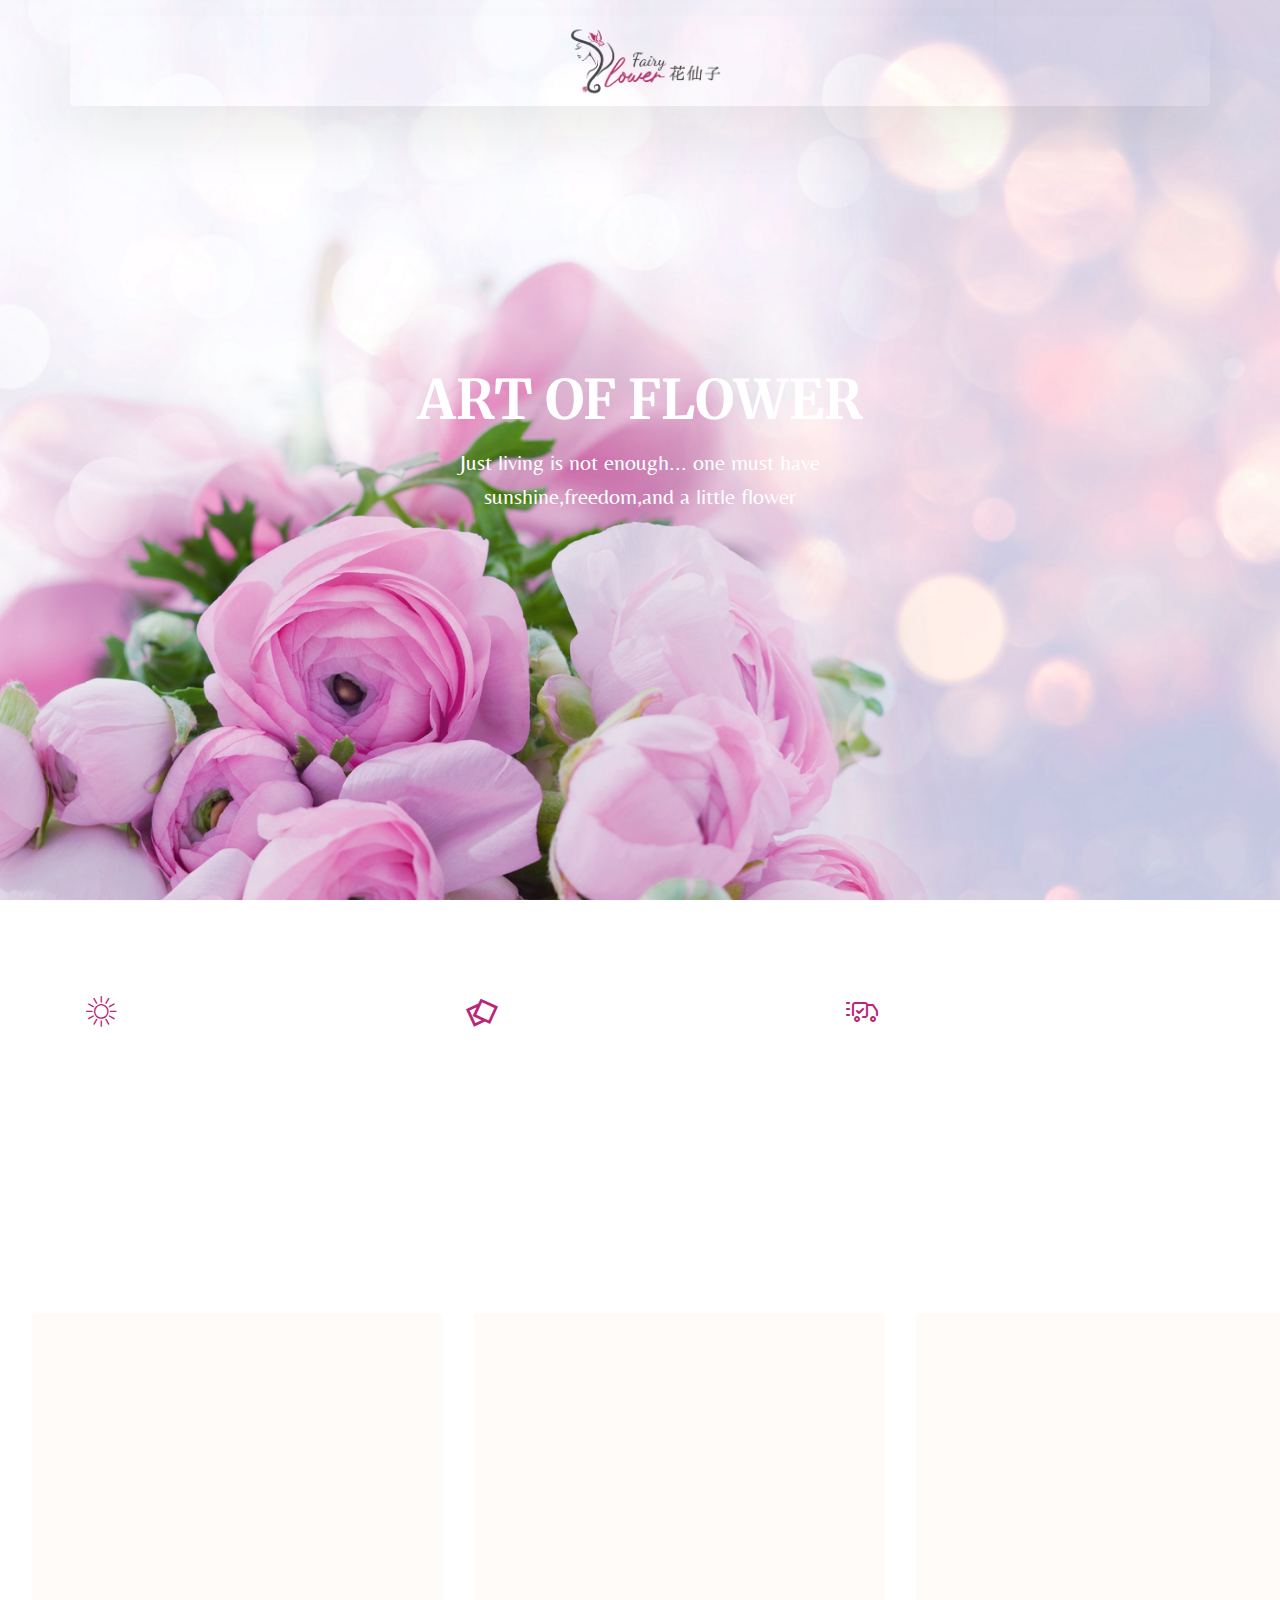
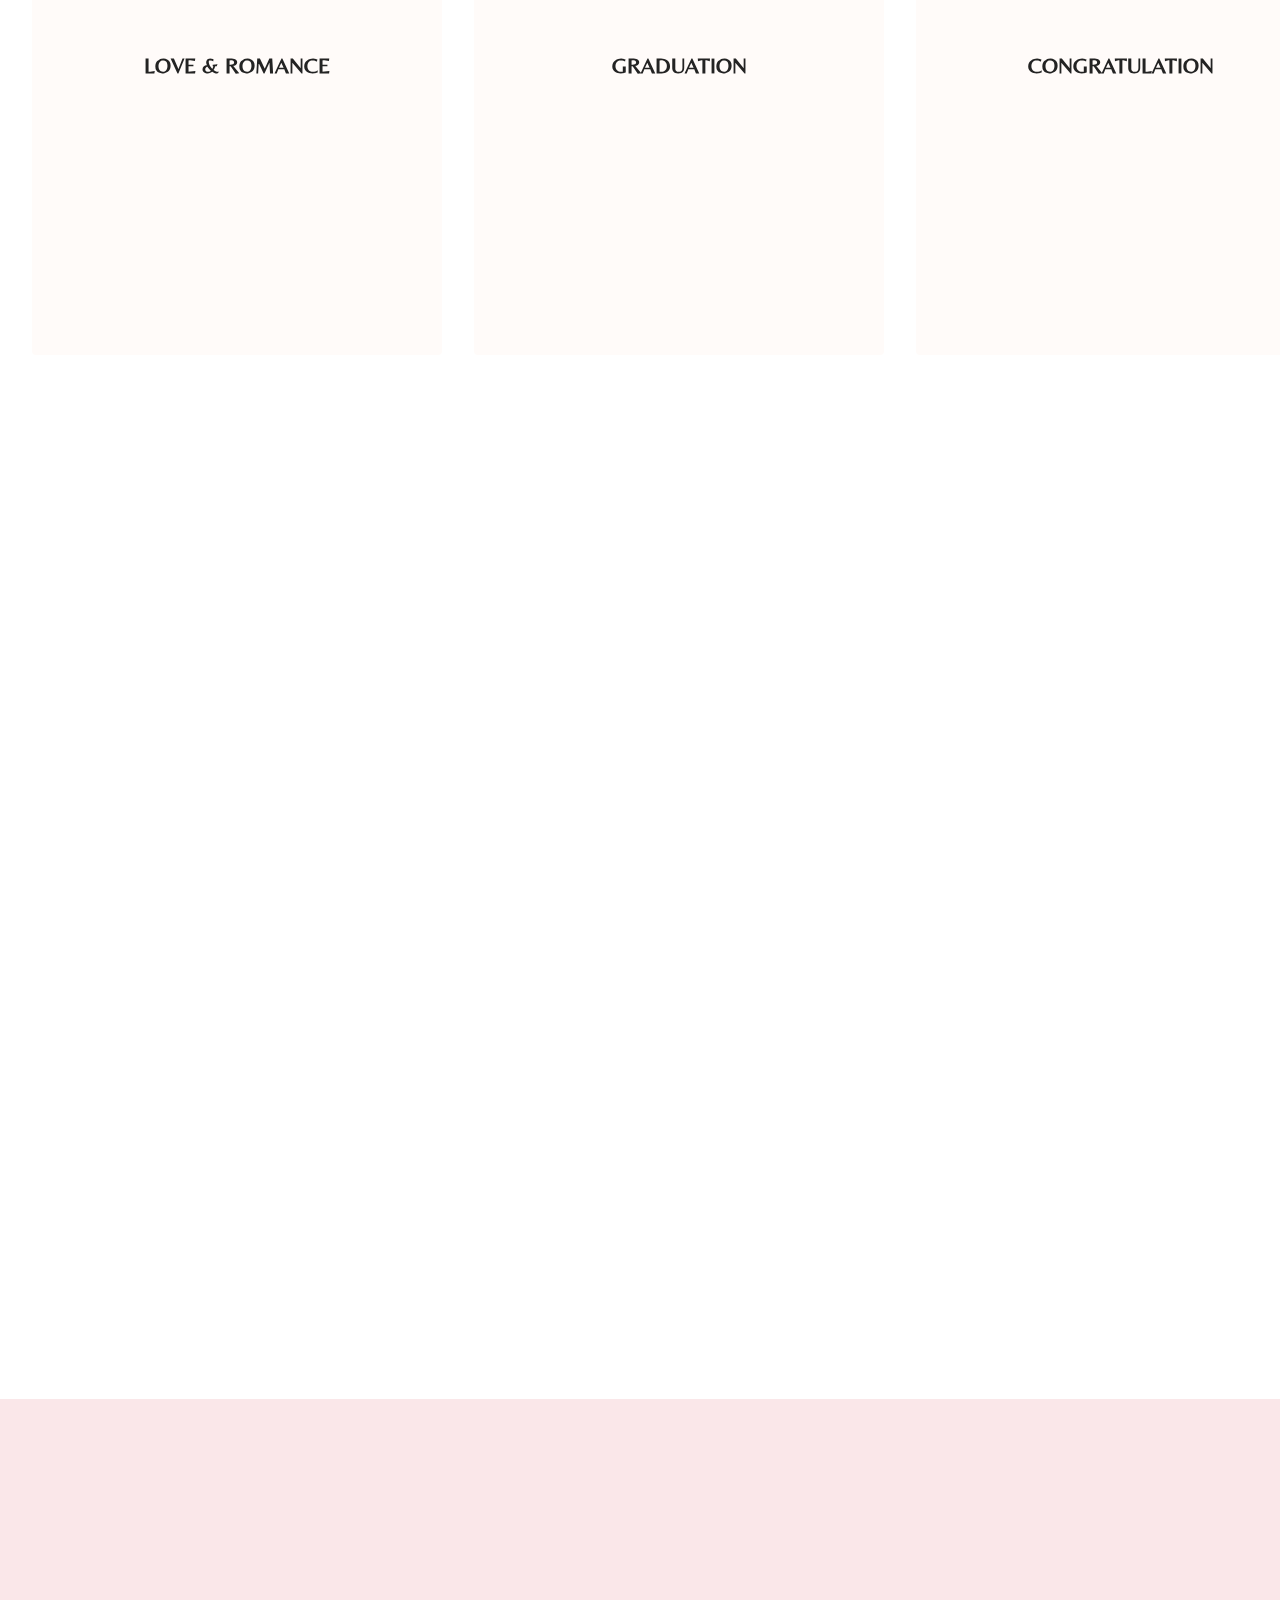
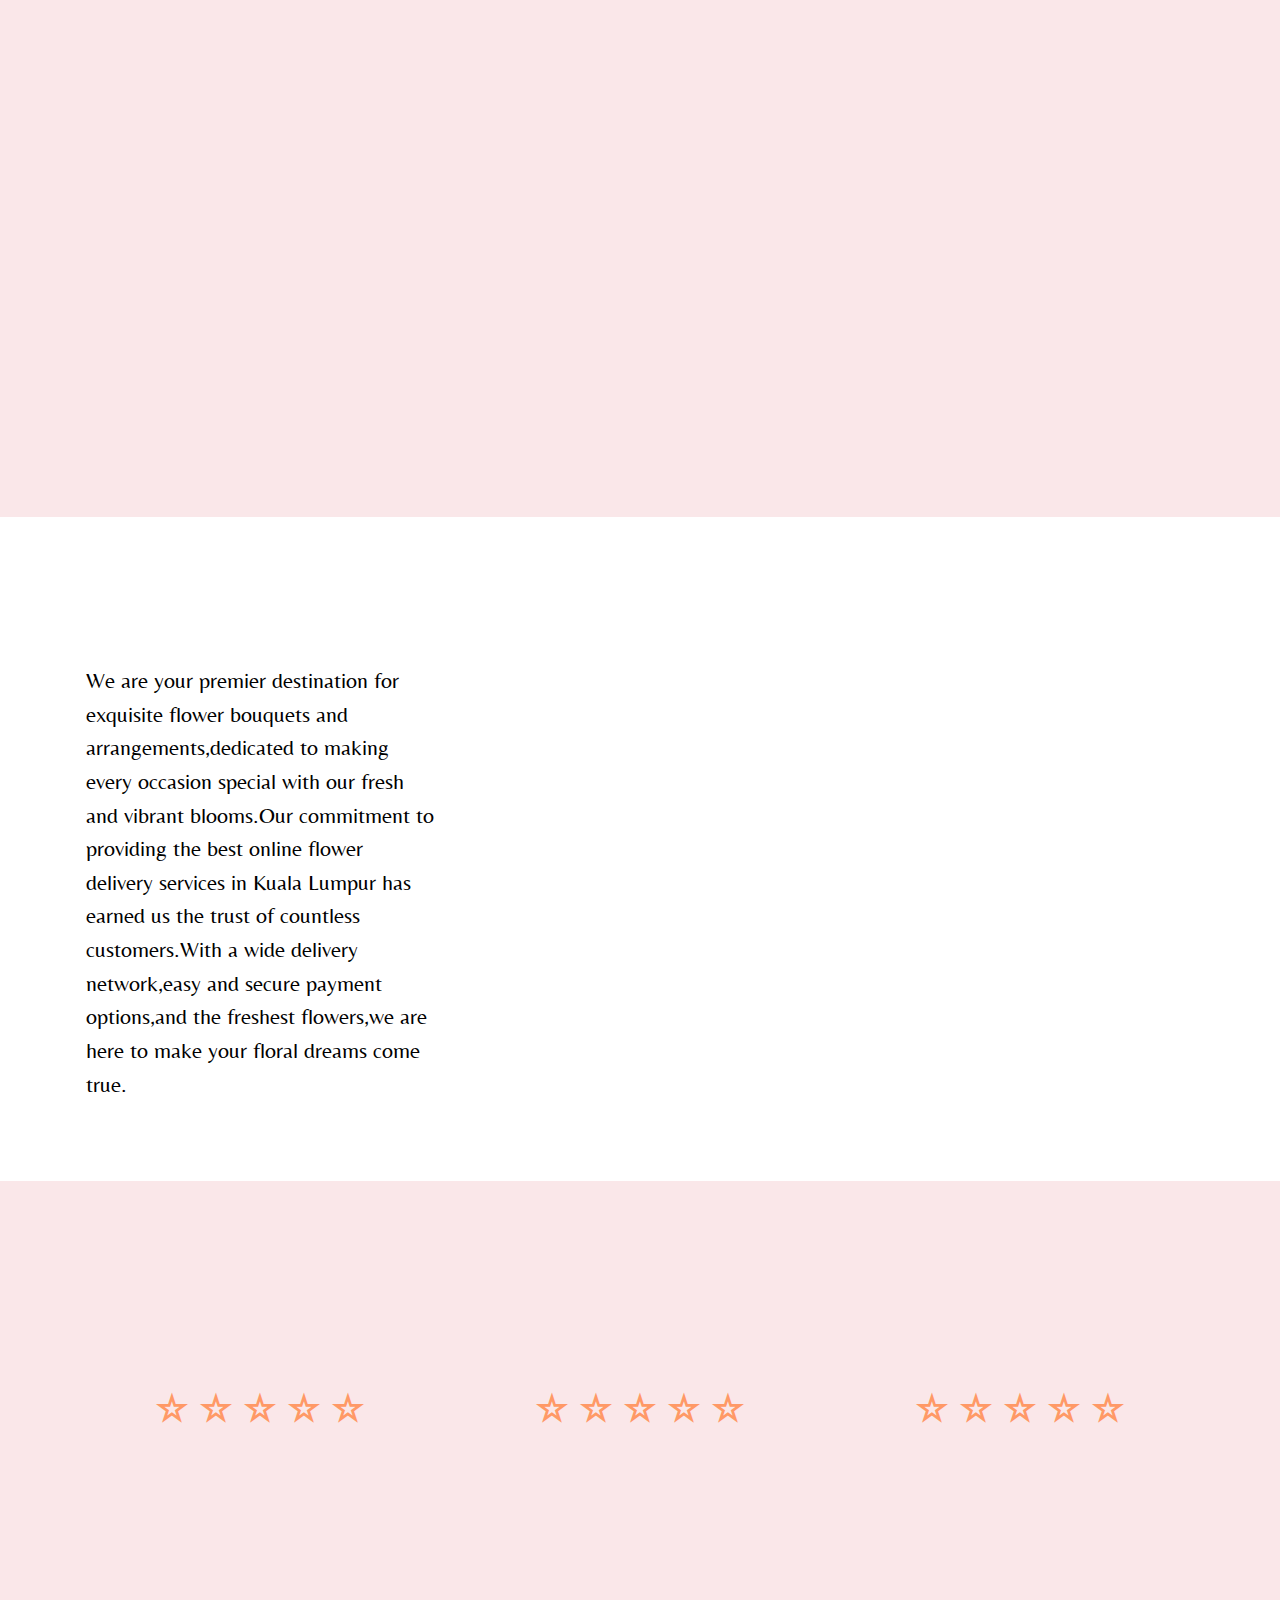
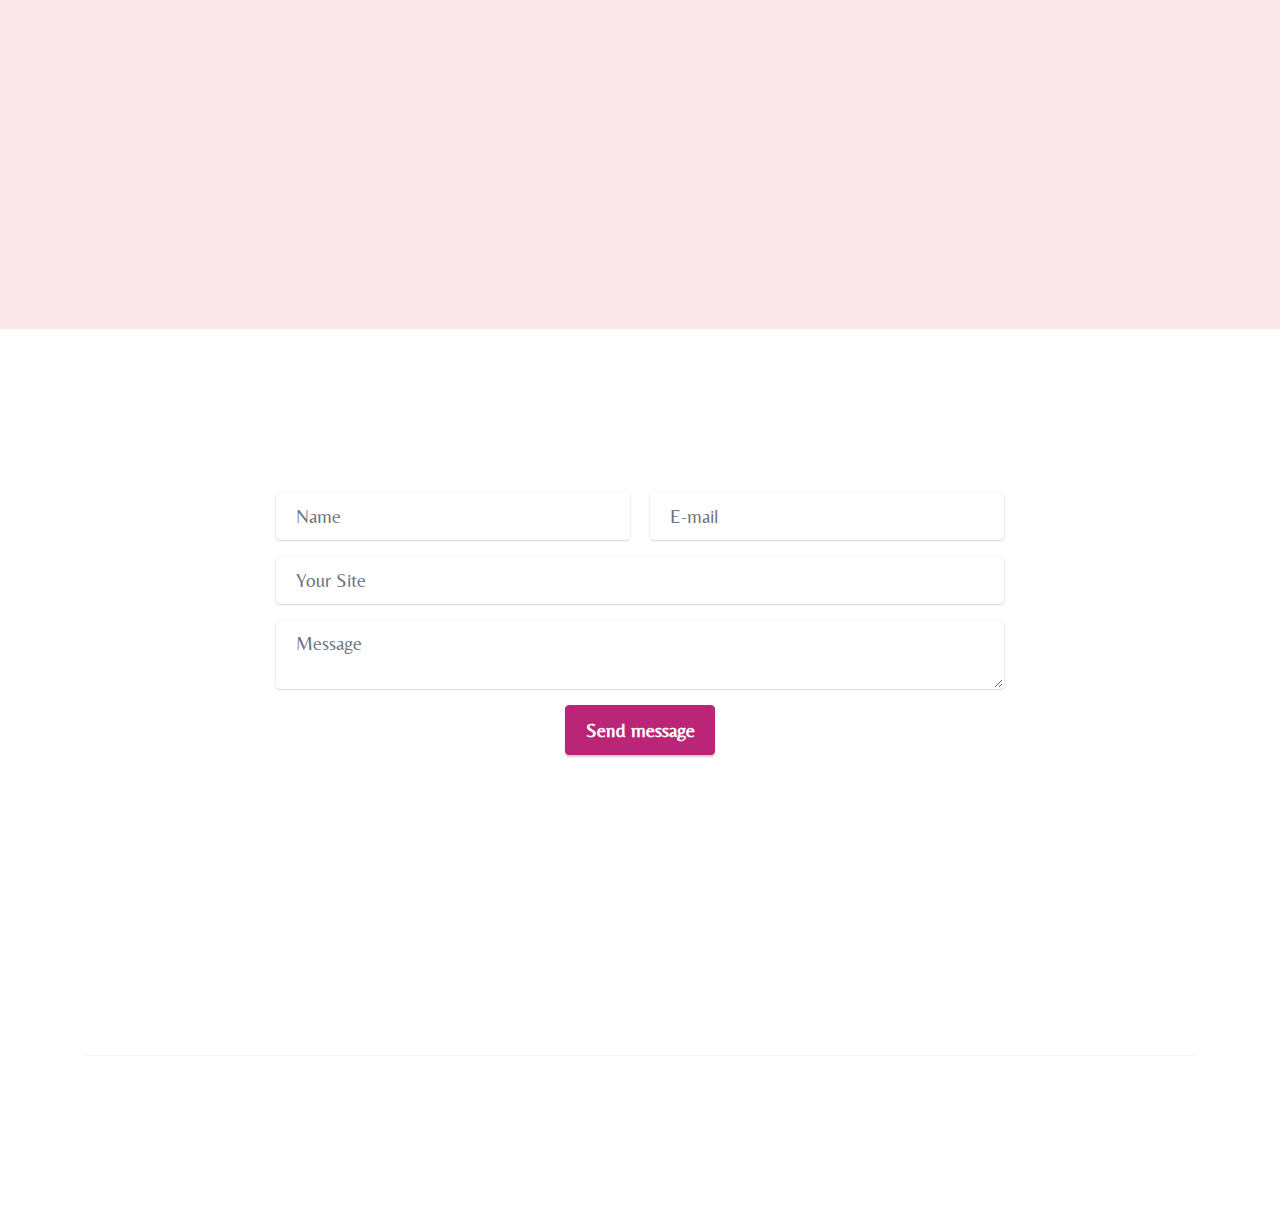
<file: index.html>
<!DOCTYPE html>
<html  >
<head>
  <!-- Site made with Mobirise Website Builder v5.9.13, https://mobirise.com -->
  <meta charset="UTF-8">
  <meta http-equiv="X-UA-Compatible" content="IE=edge">
  <meta name="generator" content="Mobirise v5.9.13, mobirise.com">
  <meta name="viewport" content="width=device-width, initial-scale=1, minimum-scale=1">
  <link rel="shortcut icon" href="assets/images/my-logo-cn-8.png" type="image/x-icon">
  <meta name="description" content="">
  
  
  <title>Home</title>
  <link rel="stylesheet" href="assets/web/assets/mobirise-icons2/mobirise2.css">
  <link rel="stylesheet" href="assets/web/assets/mobirise-icons/mobirise-icons.css">
  <link rel="stylesheet" href="assets/web/assets/mobirise-icons-bold/mobirise-icons-bold.css">
  <link rel="stylesheet" href="assets/bootstrap/css/bootstrap.min.css">
  <link rel="stylesheet" href="assets/bootstrap/css/bootstrap-grid.min.css">
  <link rel="stylesheet" href="assets/bootstrap/css/bootstrap-reboot.min.css">
  <link rel="stylesheet" href="assets/animatecss/animate.css">
  <link rel="stylesheet" href="assets/dropdown/css/style.css">
  <link rel="stylesheet" href="assets/socicon/css/styles.css">
  <link rel="stylesheet" href="assets/theme/css/style.css">
  <link href="assets/fonts/style.css" rel="stylesheet">
  <link rel="preload" href="https://fonts.googleapis.com/css?family=Merriweather:300,300i,400,400i,700,700i,900,900i&display=swap" as="style" onload="this.onload=null;this.rel='stylesheet'">
  <noscript><link rel="stylesheet" href="https://fonts.googleapis.com/css?family=Merriweather:300,300i,400,400i,700,700i,900,900i&display=swap"></noscript>
  <link rel="preload" as="style" href="assets/mobirise/css/mbr-additional.css?v=k7jb5a"><link rel="stylesheet" href="assets/mobirise/css/mbr-additional.css?v=k7jb5a" type="text/css">

  
  
  
</head>
<body>
  
  <section data-bs-version="5.1" class="menu menu3 cid-u6DetiVp9i" once="menu" id="menu03-2">
	

	<nav class="navbar navbar-dropdown navbar-expand-lg">
		<div class="container">
			<div class="navbar-brand">
				<span class="navbar-logo">
					<a href="index.html">
						<img src="assets/images/my-logo-cn-8.png" alt="Mobirise Website Builder" style="height: 5rem;">
					</a>
				</span>
				
			</div>
			
			
		</div>
	</nav>
</section>

<section data-bs-version="5.1" class="header6 cid-u6Dczp7jns mbr-fullscreen" id="header6-0">

    

    
    

    <div class="align-center container">
        <div class="row justify-content-center">
            <div class="col-12 col-lg-11">
                <h1 class="mbr-section-title mbr-fonts-style mbr-white mb-3 display-1"><strong>ART OF FLOWER</strong></h1>
                
                <p class="mbr-text mbr-white mbr-fonts-style display-7">Just living is not enough... one must have
<br>sunshine,freedom,and a little flower</p>
                
            </div>
        </div>
    </div>
</section>

<section data-bs-version="5.1" class="features15 cid-u6DqHzoeXe" id="features15-4">

    

    
    
    <div class="container">
        <div class="row justify-content-center">
            
            
            <div class="item features-without-image mb-5 col-12 col-md-4 active">
                <div class="item-wrapper">
                    <span class="mbr-iconfont m-auto mbri-sun2" style="color: rgb(187, 37, 119); fill: rgb(187, 37, 119);"></span>
                    <div class="card-box">
                        
                        <h5 class="card-text mbr-fonts-style display-4">Luxurious modern designs</h5>
                    </div>
                </div>
            </div><div class="item features-without-image mb-5 col-12 col-md-4">
                <div class="item-wrapper">
                    <span class="mbr-iconfont m-auto mobi-mbri-image-gallery mobi-mbri" style="color: rgb(187, 37, 119); fill: rgb(187, 37, 119);"></span>
                    <div class="card-box">
                        
                        <h5 class="card-text mbr-fonts-style display-4">Free personalised card + photo</h5>
                    </div>
                </div>
            </div><div class="item features-without-image mb-5 col-12 col-md-4">
                <div class="item-wrapper">
                    <span class="mbr-iconfont m-auto mbrib-delivery" style="color: rgb(187, 37, 119); fill: rgb(187, 37, 119);"></span>
                    <div class="card-box">
                        
                        <h5 class="card-text mbr-fonts-style display-4">Same Day &amp; Next day Delivery</h5>
                    </div>
                </div>
            </div>
        </div>
    </div>
</section>

<section data-bs-version="5.1" class="slider6 mbr-embla cid-u6J0iM6eVl" id="slider6-7">
    
    
    <div class="position-relative">
        <div class="mbr-section-head">
            <h4 class="mbr-section-title mbr-fonts-style align-center mb-0 display-2"><strong>Most popular</strong></h4>
            <h5 class="mbr-section-subtitle mbr-fonts-style align-center mb-0 mt-2 display-5">Bestselling collections</h5>
        </div>
        <div class="embla mt-4" data-skip-snaps="true" data-align="center" data-contain-scroll="trimSnaps" data-auto-play-interval="5" data-draggable="true">
            <div class="embla__viewport container-fluid">
                <div class="embla__container">
                    <div class="embla__slide slider-image item" style="margin-left: 1rem; margin-right: 1rem;">
                        <div class="slide-content">
                            <div class="item-wrapper">
                                <div class="item-img">
                                    <img src="assets/images/rose-day-2023-wishes-images-16756974834x3.jpg" alt="Mobirise Website Builder" title="">
                                </div>
                            </div>
                            <div class="item-content">
                                
                                <h6 class="item-subtitle mbr-fonts-style mt-1 display-7"><strong>LOVE &amp; ROMANCE</strong></h6>
                                <p class="mbr-text mbr-fonts-style mt-3 display-7">Celebrate life's special momenta with our beautiful collection,meticulously crafted to make a lasting memories.</p>
                            </div>
                            <div class="mbr-section-btn item-footer mt-2"><a href="page1.html#gallery03-1c" class="btn item-btn btn-primary-outline display-7">View More &gt;</a></div>
                        </div>
                    </div>
                    <div class="embla__slide slider-image item" style="margin-left: 1rem; margin-right: 1rem;">
                        <div class="slide-content">
                            <div class="item-wrapper">
                                <div class="item-img">
                                    <img src="assets/images/duchenne-smile-with-graduation-bouquet.jpg" alt="Mobirise Website Builder" title="">
                                </div>
                            </div>
                            <div class="item-content">
                                
                                <h6 class="item-subtitle mbr-fonts-style mt-1 display-7"><strong>GRADUATION</strong></h6>
                                <p class="mbr-text mbr-fonts-style mt-3 display-7">Commemorate the achievements of graduates with a delightfully crafted bouquet of flowers.<br>
                                </p>
                            </div>
                            <div class="mbr-section-btn item-footer mt-2"><a href="page2.html#gallery03-1n" class="btn item-btn btn-primary-outline display-7">View More &gt;</a></div>
                        </div>
                    </div>
                    <div class="embla__slide slider-image item" style="margin-left: 1rem; margin-right: 1rem;">
                        <div class="slide-content">
                            <div class="item-wrapper">
                                <div class="item-img">
                                    <img src="assets/images/download-2.jpeg" alt="Mobirise Website Builder" title="">
                                </div>
                            </div>
                            <div class="item-content">
                                
                                <h6 class="item-subtitle mbr-fonts-style mt-1 display-7"><strong>CONGRATULATION</strong></h6>
                                <p class="mbr-text mbr-fonts-style mt-3 display-7">Elevate the excitement of new business openings and opening ceremonies with a stunning display of grand opening flowers!</p>
                            </div>
                            <div class="mbr-section-btn item-footer mt-2"><a href="page2.html#gallery03-1l" class="btn item-btn btn-primary-outline display-7">View More &gt;</a></div>
                        </div>
                    </div>
                    <div class="embla__slide slider-image item" style="margin-left: 1rem; margin-right: 1rem;">
                        <div class="slide-content">
                            <div class="item-wrapper">
                                <div class="item-img">
                                    <img src="assets/images/whatsapp-image-2023-12-17-at-10.10.44-am-2.jpeg" alt="Mobirise Website Builder" title="">
                                </div>
                            </div>
                            <div class="item-content">
                                
                                <h6 class="item-subtitle mbr-fonts-style mt-1 display-7"><strong>CONDOLENCE</strong></h6>
                                <p class="mbr-text mbr-fonts-style mt-3 display-7">Elegantly designed and respectful, our funeral wreaths and stands can help to provide comfort and support to the receiver.</p>
                            </div>
                            <div class="mbr-section-btn item-footer mt-2"><a href="page3.html#gallery03-1s" class="btn item-btn btn-primary-outline display-7">View More &gt;</a></div>
                        </div>
                    </div>
                </div>
            </div>
            <button class="embla__button embla__button--prev">
                <span class="mobi-mbri mobi-mbri-arrow-prev mbr-iconfont" aria-hidden="true"></span>
                <span class="sr-only visually-hidden visually-hidden">Previous</span>
            </button>
            <button class="embla__button embla__button--next">
                <span class="mobi-mbri mobi-mbri-arrow-next mbr-iconfont" aria-hidden="true"></span>
                <span class="sr-only visually-hidden visually-hidden">Next</span>
            </button>
        </div>
    </div>
</section>

<section data-bs-version="5.1" class="video04 cid-u6OIaCxab2" id="video04-m">
    
    
    <div class="container">
        <div class="mbr-section-head mb-5">
            <h4 class="mbr-section-title mbr-fonts-style mb-0 mt-0 display-2"><strong>Our Best Sellers</strong></h4>
            <h5 class="mbr-section-subtitle mbr-fonts-style mt-4 display-7"><strong><a href="page4.html#header3-23" class="text-primary">View More &gt;</a></strong></h5>
        </div>
        <div class="row justify-content-center">
            <div class="col-12 col-md-12 video-block">
                <div class="video-wrapper"><iframe class="mbr-embedded-video" src="https://www.youtube.com/embed/cgYeWRfSYVc?rel=0&amp;amp;mute=1&amp;showinfo=0&amp;autoplay=1&amp;loop=1&amp;playlist=cgYeWRfSYVc" width="1280" height="720" frameborder="0" allowfullscreen></iframe></div>
                
            </div>
        </div>
    </div>
</section>

<section data-bs-version="5.1" class="gallery3 cid-u6JlAzG4Aq" id="gallery03-a">
    
    
    <div class="container-fluid">
      <div class="row justify-content-center">
        <div class="col-12 content-head">
          <div class="mbr-section-head mb-5">
            <h4 class="mbr-section-title mbr-fonts-style align-center mb-0 display-2"><strong>Featured products</strong></h4>
            <h5 class="mbr-section-subtitle mbr-fonts-style align-center mb-0 mt-4 display-7"><strong><a href="page4.html#gallery03-24" class="text-primary">View More &gt;</a></strong></h5>
          </div>
        </div>
      </div>
      <div class="row">
        <div class="item features-image col-12 col-md-6 col-lg-3">
          <div class="item-wrapper">
            <div class="item-img">
              <img src="assets/images/1.png" alt="Mobirise Website Builder" title="" data-slide-to="0" data-bs-slide-to="0">
            </div>
            <div class="item-content align-left">
              <h5 class="item-title mbr-fonts-style mt-3 mb-3 display-7"><strong>Forever love</strong><strong><br></strong></h5>
              
            </div>
          </div>
        </div>
        <div class="item features-image col-12 col-md-6 col-lg-3">
          <div class="item-wrapper">
            <div class="item-img">
              <img src="assets/images/3.png" alt="Mobirise Website Builder" title="" data-slide-to="1" data-bs-slide-to="1">
            </div>
            <div class="item-content align-left">
              <h5 class="item-title mbr-fonts-style mt-3 mb-3 display-7"><strong>Brithday gift</strong></h5>
              
            </div>
          </div>
        </div>
        <div class="item features-image col-12 col-md-6 col-lg-3">
          <div class="item-wrapper">
            <div class="item-img">
              <img src="assets/images/2.png" alt="Mobirise Website Builder" title="" data-slide-to="2" data-bs-slide-to="2">
            </div>
            <div class="item-content align-left">
              <h5 class="item-title mbr-fonts-style mt-3 mb-3 display-7"><strong>Cupid love</strong></h5>
              
              
            </div>
          </div>
        </div>
        <div class="item features-image col-12 col-md-6 col-lg-3">
          <div class="item-wrapper">
            <div class="item-img">
              <img src="assets/images/4.png" alt="Mobirise Website Builder" title="" data-slide-to="3" data-bs-slide-to="3">
            </div>
            <div class="item-content align-left">
              <h5 class="item-title mbr-fonts-style mt-3 mb-3 display-7"><strong>Fruit basket</strong></h5>
              
            </div>
          </div>
        </div>
      </div>
    </div>
  </section>

<section data-bs-version="5.1" class="image08 cid-u6ORK0505w" id="image08-n">
  
  
  
  <div class="container">
    <div class="row justify-content-center">
      <div class="col-lg-4">
        <div class="col-12 col-md-12">
          <h5 class="mbr-section-title mbr-fonts-style mt-0 mb-4 display-2"><strong>About us</strong></h5>
          <h6 class="mbr-section-subtitle mbr-fonts-style mt-0 mb-4 display-7">We are your premier destination for exquisite flower bouquets and arrangements,dedicated to making every occasion special with our fresh and vibrant blooms.Our commitment to providing the best online flower delivery services in Kuala Lumpur has earned us the trust of countless customers.With a wide delivery network,easy and secure payment options,and the freshest flowers,we are here to make your floral dreams come true.</h6>
          
        </div>
      </div>
      <div class="col-lg-8 side-features">
        <div class="image-wrapper mb-4">
          <img class="w-100" src="assets/images/lovepik-com-502493179-fashion-silk-background-player-with-purple-flowers-beauty-800x533.jpg" alt="Mobirise Website Builder">
        </div>
      </div>
    </div>
  </div>
</section>

<section data-bs-version="5.1" class="people02 cid-u6JogGxjk5" id="people02-b">
	

	
	
	<div class="container">
		<div class="row mb-5 justify-content-center">
			<div class="col-12 content-head">
				<h3 class="mbr-section-title mbr-fonts-style align-center mb-4 display-2">
					<strong>Testimonials</strong>
				</h3>
				
			</div>
		</div>
		<div class="row">
				<div class="item features-without-image col-12 col-md-6 col-lg-4 mb-5">
					<div class="item-wrapper">
						<div class="card-box align-center">
							<div class="iconfont-wrapper mb-3">
								<span class="mbr-iconfont mobi-mbri-star mobi-mbri"></span>
								<span class="mbr-iconfont mobi-mbri-star mobi-mbri"></span>
								<span class="mbr-iconfont mobi-mbri-star mobi-mbri"></span>
								<span class="mbr-iconfont mobi-mbri-star mobi-mbri"></span>
								<span class="mbr-iconfont mobi-mbri-star mobi-mbri"></span>
							</div>
							<h5 class="card-title mbr-fonts-style mb-3 display-7">Quick, Easy, Quality
<div>I ordered this for a coworker who experienced a family loss, and Temptation Florist is friendly &amp; fast respond. Beautiful quality!</div></h5>
							<p class="card-text mbr-fonts-style mb-0 display-7">
								Jennifer J. Omalley
							</p>
						</div>
					</div>
				</div>
				<div class="item features-without-image col-12 col-md-6 col-lg-4 mb-5">
					<div class="item-wrapper">
						<div class="card-box align-center">
							<div class="iconfont-wrapper mb-3">
								<span class="mbr-iconfont mobi-mbri-star mobi-mbri"></span>
								<span class="mbr-iconfont mobi-mbri-star mobi-mbri"></span>
								<span class="mbr-iconfont mobi-mbri-star mobi-mbri"></span>
								<span class="mbr-iconfont mobi-mbri-star mobi-mbri"></span>
								<span class="mbr-iconfont mobi-mbri-star mobi-mbri"></span>
							</div>
							<h5 class="card-title mbr-fonts-style mb-3 display-7">No doubt of 5 stars service. Really fast and seller also leave a good impression towards customer. Recommended!</h5>
							<p class="card-text mbr-fonts-style mb-0 display-7">
								Christian T. Jackson
							</p>
						</div>
					</div>
				</div>
				<div class="item features-without-image col-12 col-md-6 col-lg-4 mb-5">
					<div class="item-wrapper">
						<div class="card-box align-center">
							<div class="iconfont-wrapper mb-3">
								<span class="mbr-iconfont mobi-mbri-star mobi-mbri"></span>
								<span class="mbr-iconfont mobi-mbri-star mobi-mbri"></span>
								<span class="mbr-iconfont mobi-mbri-star mobi-mbri"></span>
								<span class="mbr-iconfont mobi-mbri-star mobi-mbri"></span>
								<span class="mbr-iconfont mobi-mbri-star mobi-mbri"></span>
							</div>
							<h5 class="card-title mbr-fonts-style mb-3 display-7">The service is excellent! The bouquet is done perfectly and is very stunning. I truly love the arrangement of the flowers. Thank you so much</h5>
							<p class="card-text mbr-fonts-style mb-0 display-7">
								Connie L. Raymond
							</p>
						</div>
					</div>
				</div>
			</div>
		<div class="row mt-0 mt-md-5">
			<div class="col-12 align-center">
				<div class="mbr-section-btn">
					<a class="btn btn-primary display-7" href="https://mobiri.se">Read More</a>
				</div>
			</div>
		</div>
	</div>
</section>

<section data-bs-version="5.1" class="form5 cid-u6OTRuoSmf" id="form5-r">
    
    
    <div class="container">
        <div class="mbr-section-head">
            <h3 class="mbr-section-title mbr-fonts-style align-center mb-0 display-2">
                <strong>Contacts</strong>
            </h3>
            
        </div>
        <div class="row justify-content-center mt-4">
            <div class="col-lg-8 mx-auto mbr-form" data-form-type="formoid">
                <form action="https://mobirise.eu/" method="POST" class="mbr-form form-with-styler" data-form-title="Form Name"><input type="hidden" name="email" data-form-email="true" value="gHh2ZICtvom0SkEEFYXqCExR+GWZRSSoGJ714D7cYzkbyXN6jaF9S7P8xy0yyXDUkKqdmz7njgTDkTTaY++MVGFae+ZX1ZdcPtiXSQhx0qP1vqcGqQyT0FvR7qB7mC8q">
                    <div class="row">
                        <div hidden="hidden" data-form-alert="" class="alert alert-success col-12">Thanks for filling out the form!</div>
                        <div hidden="hidden" data-form-alert-danger="" class="alert alert-danger col-12">
                            Oops...! some problem!
                        </div>
                    </div>
                    <div class="dragArea row">
                        <div class="col-md col-sm-12 form-group mb-3" data-for="name">
                            <input type="text" name="name" placeholder="Name" data-form-field="name" class="form-control" value="" id="name-form5-r">
                        </div>
                        <div class="col-md col-sm-12 form-group mb-3" data-for="email">
                            <input type="email" name="email" placeholder="E-mail" data-form-field="email" class="form-control" value="" id="email-form5-r">
                        </div>
                        <div class="col-12 form-group mb-3" data-for="url">
                            <input type="url" name="url" placeholder="Your Site" data-form-field="url" class="form-control" value="" id="url-form5-r">
                        </div>
                        <div class="col-12 form-group mb-3" data-for="textarea">
                            <textarea name="textarea" placeholder="Message" data-form-field="textarea" class="form-control" id="textarea-form5-r"></textarea>
                        </div>
                        <div class="col-lg-12 col-md-12 col-sm-12 align-center mbr-section-btn">
                            <button type="submit" class="btn btn-primary display-4">Send message</button>
                        </div>
                    </div>
                </form>
            </div>
        </div>
    </div>
</section>

<section data-bs-version="5.1" class="footer5 cid-u6UE7GVPXc" once="footers" id="footer5-1i">

    

    

    <div class="container">
        <div class="media-container-row">
            <div class="col-md-2 col-6">
                <div class="media-wrap">
                    <a href="https://mobirise.co/">
                        <img src="assets/images/my-logo-5-429x332.png" alt="Mobirise Website Builder">
                    </a>
                </div>
            </div>
            <div class="col-10 col-6">
                <p class="mbr-text align-right links mbr-fonts-style display-7">
                    <a href="#" class="text-black">About</a> &nbsp;&nbsp;&nbsp;&nbsp;
                    <a href="#" class="text-black">Terms</a> &nbsp;&nbsp;&nbsp;&nbsp;
                    <a href="#" class="text-black">Careers</a> &nbsp;&nbsp;&nbsp;&nbsp;
                    <a href="#" class="text-black">Contact</a>
                </p>
            </div>
        </div>
        <!-- <div class="media-container-row">
            <div class="col-md-12"> -->
        <div class="footer-lower">
            <div class="media-container-row">
                <div class="col-md-12">
                    <hr>
                </div>
            </div>
            <div class="media-container-row">
                <div class="col-md-6 copyright">
                    <p class="mbr-text mbr-fonts-style display-7">
                        © Copyright 2025 Mobirise - All Rights Reserved
                    </p>
                </div>
                <div class="col-md-6">
                    <div class="social-list align-right">
                        <div class="soc-item">
                            <a href="https://twitter.com/mobirise" target="_blank">
                                <span class="socicon-twitter socicon mbr-iconfont mbr-iconfont-social"></span>
                            </a>
                        </div>
                        <div class="soc-item">
                            <a href="https://www.facebook.com/pages/Mobirise/1616226671953247" target="_blank">
                                <span class="socicon-facebook socicon mbr-iconfont mbr-iconfont-social"></span>
                            </a>
                        </div>
                        <div class="soc-item">
                            <a href="https://www.youtube.com/c/mobirise" target="_blank">
                                <span class="socicon-youtube socicon mbr-iconfont mbr-iconfont-social"></span>
                            </a>
                        </div>
                        <div class="soc-item">
                            <a href="https://instagram.com/mobirise" target="_blank">
                                <span class="socicon-instagram socicon mbr-iconfont mbr-iconfont-social"></span>
                            </a>
                        </div>
                        <div class="soc-item">
                            <a href="https://www.behance.net/Mobirise" target="_blank">
                                <span class="socicon-behance socicon mbr-iconfont mbr-iconfont-social"></span>
                            </a>
                        </div>
                        <div class="soc-item">
                            <a href="https://vimeo.com/mobirise" target="_blank">
                                <span class="socicon-vimeo socicon mbr-iconfont mbr-iconfont-social"></span>
                            </a>
                        </div>
                    </div>
                </div>
            </div>
            <!-- </div>
            </div> -->
        </div>

    </div>
</section><section class="display-7" style="padding: 0;align-items: center;justify-content: center;flex-wrap: wrap;    align-content: center;display: flex;position: relative;height: 4rem;"><a href="https://mobiri.se/3153618" style="flex: 1 1;height: 4rem;position: absolute;width: 100%;z-index: 1;"><img alt="" style="height: 4rem;" src="[data-uri]"></a><p style="margin: 0;text-align: center;" class="display-7">&#8204;</p><a style="z-index:1" href="https://mobirise.com/offline-website-builder.html">Offline Website Software</a></section><script src="assets/bootstrap/js/bootstrap.bundle.min.js"></script>  <script src="assets/smoothscroll/smooth-scroll.js"></script>  <script src="assets/ytplayer/index.js"></script>  <script src="assets/dropdown/js/navbar-dropdown.js"></script>  <script src="assets/embla/embla.min.js"></script>  <script src="assets/embla/script.js"></script>  <script src="assets/theme/js/script.js"></script>  <script src="assets/formoid/formoid.min.js"></script>  
  
  
 <div id="scrollToTop" class="scrollToTop mbr-arrow-up"><a style="text-align: center;"><i class="mbr-arrow-up-icon mbr-arrow-up-icon-cm cm-icon cm-icon-smallarrow-up"></i></a></div>
    <input name="animation" type="hidden">
  </body>
</html>
</file>
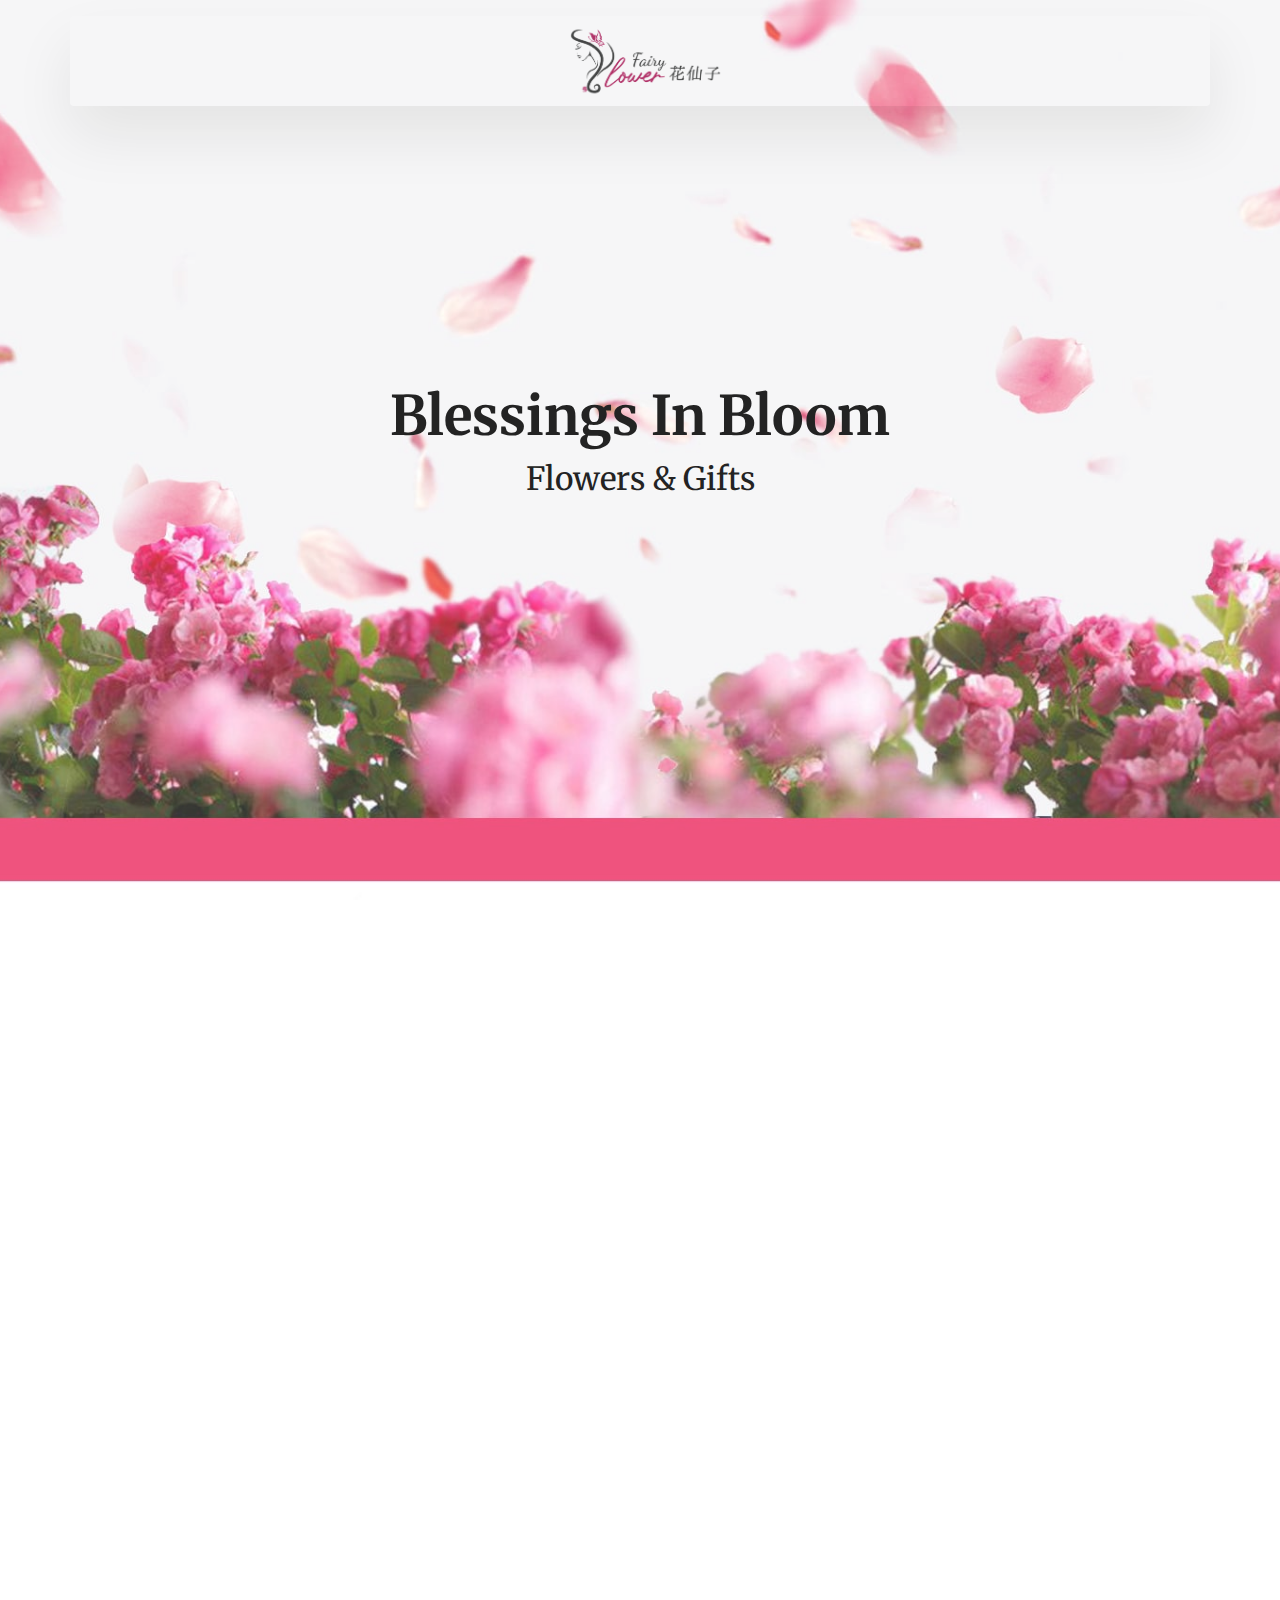
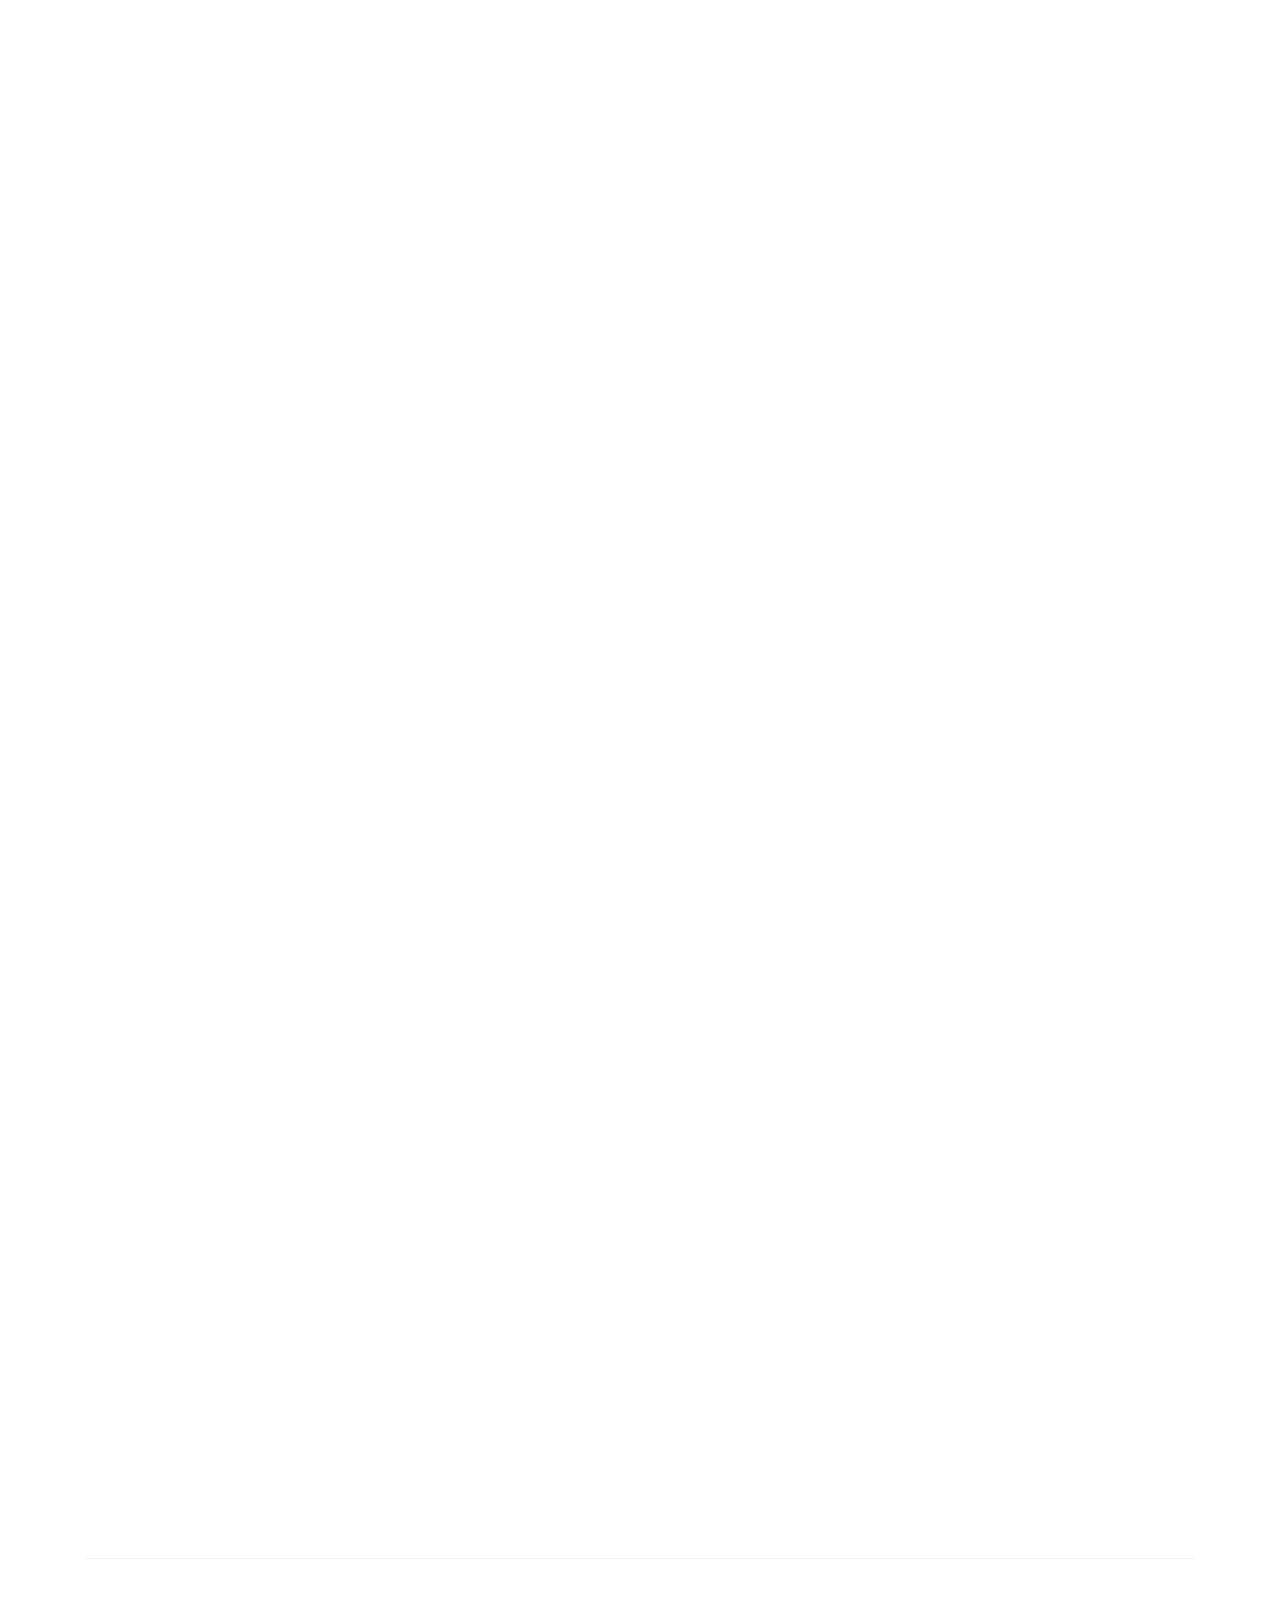
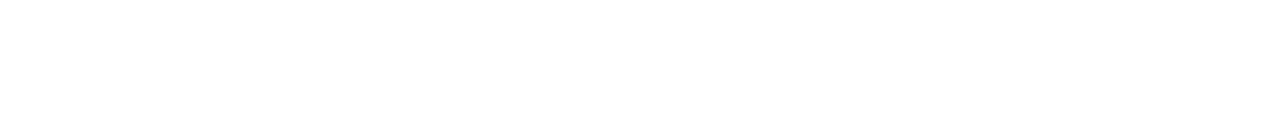
<file: page1.html>
<!DOCTYPE html>
<html  >
<head>
  <!-- Site made with Mobirise Website Builder v5.9.13, https://mobirise.com -->
  <meta charset="UTF-8">
  <meta http-equiv="X-UA-Compatible" content="IE=edge">
  <meta name="generator" content="Mobirise v5.9.13, mobirise.com">
  <meta name="viewport" content="width=device-width, initial-scale=1, minimum-scale=1">
  <link rel="shortcut icon" href="assets/images/my-logo-cn-8.png" type="image/x-icon">
  <meta name="description" content="">
  
  
  <title>Page1</title>
  <link rel="stylesheet" href="assets/web/assets/mobirise-icons2/mobirise2.css">
  <link rel="stylesheet" href="assets/bootstrap/css/bootstrap.min.css">
  <link rel="stylesheet" href="assets/bootstrap/css/bootstrap-grid.min.css">
  <link rel="stylesheet" href="assets/bootstrap/css/bootstrap-reboot.min.css">
  <link rel="stylesheet" href="assets/animatecss/animate.css">
  <link rel="stylesheet" href="assets/dropdown/css/style.css">
  <link rel="stylesheet" href="assets/socicon/css/styles.css">
  <link rel="stylesheet" href="assets/theme/css/style.css">
  <link href="assets/fonts/style.css" rel="stylesheet">
  <link rel="preload" href="https://fonts.googleapis.com/css?family=Merriweather:300,300i,400,400i,700,700i,900,900i&display=swap" as="style" onload="this.onload=null;this.rel='stylesheet'">
  <noscript><link rel="stylesheet" href="https://fonts.googleapis.com/css?family=Merriweather:300,300i,400,400i,700,700i,900,900i&display=swap"></noscript>
  <link rel="preload" as="style" href="assets/mobirise/css/mbr-additional.css?v=9NftTa"><link rel="stylesheet" href="assets/mobirise/css/mbr-additional.css?v=9NftTa" type="text/css">

  
  
  
</head>
<body>
  
  <section data-bs-version="5.1" class="menu menu3 cid-u6DetiVp9i" once="menu" id="menu03-11">
	

	<nav class="navbar navbar-dropdown navbar-expand-lg">
		<div class="container">
			<div class="navbar-brand">
				<span class="navbar-logo">
					<a href="index.html">
						<img src="assets/images/my-logo-cn-8.png" alt="Mobirise Website Builder" style="height: 5rem;">
					</a>
				</span>
				
			</div>
			
			
		</div>
	</nav>
</section>

<section data-bs-version="5.1" class="header3 cid-u6P0Tw3xHf mbr-fullscreen" id="header3-13">

    

    
    <div class="mbr-overlay" style="opacity: 0.2; background-color: rgb(255, 255, 255);"></div>

    <div class="align-center container">
        <div class="row justify-content-center">
            <div class="col-12 col-lg-6">
                <h1 class="mbr-section-title mbr-fonts-style mb-3 display-1"><strong>Blessings In Bloom</strong></h1>
                <h2 class="mbr-section-subtitle mbr-fonts-style mb-3 display-2">Flowers &amp; Gifts</h2>
                
                
            </div>
        </div>
    </div>
</section>

<section data-bs-version="5.1" class="gallery3 cid-u6Pd0PyCAT" id="gallery03-1c">
    
    
    <div class="container-fluid">
      <div class="row justify-content-center">
        <div class="col-12 content-head">
          <div class="mbr-section-head mb-5">
            <h4 class="mbr-section-title mbr-fonts-style align-center mb-0 display-2"><strong>Flower bouquets &amp; arrangements&nbsp;</strong></h4>
            <h5 class="mbr-section-subtitle mbr-fonts-style align-center mb-0 mt-4 display-7">Premium flowers</h5>
          </div>
        </div>
      </div>
      <div class="row">
        <div class="item features-image col-12 col-md-6 col-lg-3">
          <div class="item-wrapper">
            <div class="item-img">
              <img src="assets/images/1-680x680.png" alt="Mobirise Website Builder" title="" data-slide-to="0" data-bs-slide-to="0">
            </div>
            <div class="item-content align-left">
              <h5 class="item-title mbr-fonts-style mt-3 mb-3 display-7"><strong>Sold out</strong></h5>
              
            </div>
          </div>
        </div>
        <div class="item features-image col-12 col-md-6 col-lg-3">
          <div class="item-wrapper">
            <div class="item-img">
              <img src="assets/images/5-680x680.png" alt="Mobirise Website Builder" title="" data-slide-to="1" data-bs-slide-to="1">
            </div>
            <div class="item-content align-left">
              <h5 class="item-title mbr-fonts-style mt-3 mb-3 display-7"><strong>Sold out</strong></h5>
              
            </div>
          </div>
        </div>
        <div class="item features-image col-12 col-md-6 col-lg-3">
          <div class="item-wrapper">
            <div class="item-img">
              <img src="assets/images/2-680x680.png" alt="Mobirise Website Builder" title="" data-slide-to="2" data-bs-slide-to="2">
            </div>
            <div class="item-content align-left">
              <h5 class="item-title mbr-fonts-style mt-3 mb-3 display-7"><strong>Sold out</strong></h5>
              
              
            </div>
          </div>
        </div>
        <div class="item features-image col-12 col-md-6 col-lg-3">
          <div class="item-wrapper">
            <div class="item-img">
              <img src="assets/images/3-680x680.png" alt="Mobirise Website Builder" title="" data-slide-to="3" data-bs-slide-to="3">
            </div>
            <div class="item-content align-left">
              <h5 class="item-title mbr-fonts-style mt-3 mb-3 display-7"><strong>Sold out</strong></h5>
              
            </div>
          </div>
        </div>
      </div>
    </div>
  </section>

<section data-bs-version="5.1" class="gallery3 cid-u6PdEgmRQL" id="gallery03-1f">
    
    
    <div class="container-fluid">
      <div class="row justify-content-center">
        <div class="col-12 content-head">
          
        </div>
      </div>
      <div class="row">
        <div class="item features-image col-12 col-md-6 col-lg-3">
          <div class="item-wrapper">
            <div class="item-img">
              <img src="assets/images/6-728x728.png" alt="Mobirise Website Builder" title="" data-slide-to="0" data-bs-slide-to="0">
            </div>
            <div class="item-content align-left">
              <h5 class="item-title mbr-fonts-style mt-3 mb-3 display-7"><strong>Sold out</strong></h5>
              
            </div>
          </div>
        </div>
        <div class="item features-image col-12 col-md-6 col-lg-3">
          <div class="item-wrapper">
            <div class="item-img">
              <img src="assets/images/7-728x728.png" alt="Mobirise Website Builder" title="" data-slide-to="1" data-bs-slide-to="1">
            </div>
            <div class="item-content align-left">
              <h5 class="item-title mbr-fonts-style mt-3 mb-3 display-7"><strong>Sold out</strong></h5>
              
            </div>
          </div>
        </div>
        <div class="item features-image col-12 col-md-6 col-lg-3">
          <div class="item-wrapper">
            <div class="item-img">
              <img src="assets/images/4-728x728.png" alt="Mobirise Website Builder" title="" data-slide-to="2" data-bs-slide-to="2">
            </div>
            <div class="item-content align-left">
              <h5 class="item-title mbr-fonts-style mt-3 mb-3 display-7"><strong>Sold out</strong></h5>
              
              
            </div>
          </div>
        </div>
        <div class="item features-image col-12 col-md-6 col-lg-3">
          <div class="item-wrapper">
            <div class="item-img">
              <img src="assets/images/8-728x728.png" alt="Mobirise Website Builder" title="" data-slide-to="3" data-bs-slide-to="3">
            </div>
            <div class="item-content align-left">
              <h5 class="item-title mbr-fonts-style mt-3 mb-3 display-7"><strong>Sold out</strong></h5>
              
            </div>
          </div>
        </div>
      </div>
    </div>
  </section>

<section data-bs-version="5.1" class="gallery3 cid-u6Pdcrtc82" id="gallery03-1e">
    
    
    <div class="container-fluid">
      <div class="row justify-content-center">
        <div class="col-12 content-head">
          <div class="mbr-section-head mb-5">
            <h4 class="mbr-section-title mbr-fonts-style align-center mb-0 display-2"><strong>Elegant ROM Flowers &amp; Wedding Hand Bouquets</strong></h4>
            
          </div>
        </div>
      </div>
      <div class="row">
        <div class="item features-image col-12 col-md-6 col-lg-3">
          <div class="item-wrapper">
            <div class="item-img">
              <img src="assets/images/8-680x680.png" alt="Mobirise Website Builder" title="" data-slide-to="0" data-bs-slide-to="0">
            </div>
            <div class="item-content align-left">
              <h5 class="item-title mbr-fonts-style mt-3 mb-3 display-7"><strong>Sold out</strong></h5>
              
            </div>
          </div>
        </div>
        <div class="item features-image col-12 col-md-6 col-lg-3">
          <div class="item-wrapper">
            <div class="item-img">
              <img src="assets/images/1-1-680x680.png" alt="Mobirise Website Builder" title="" data-slide-to="1" data-bs-slide-to="1">
            </div>
            <div class="item-content align-left">
              <h5 class="item-title mbr-fonts-style mt-3 mb-3 display-7"><strong>Sold out</strong></h5>
              
            </div>
          </div>
        </div>
        <div class="item features-image col-12 col-md-6 col-lg-3">
          <div class="item-wrapper">
            <div class="item-img">
              <img src="assets/images/5-1-680x680.png" alt="Mobirise Website Builder" title="" data-slide-to="2" data-bs-slide-to="2">
            </div>
            <div class="item-content align-left">
              <h5 class="item-title mbr-fonts-style mt-3 mb-3 display-7"><strong>Sold out</strong></h5>
              
              
            </div>
          </div>
        </div>
        <div class="item features-image col-12 col-md-6 col-lg-3">
          <div class="item-wrapper">
            <div class="item-img">
              <img src="assets/images/7-680x680.png" alt="Mobirise Website Builder" title="" data-slide-to="3" data-bs-slide-to="3">
            </div>
            <div class="item-content align-left">
              <h5 class="item-title mbr-fonts-style mt-3 mb-3 display-7"><strong>Sold out</strong></h5>
              
            </div>
          </div>
        </div>
      </div>
    </div>
  </section>

<section data-bs-version="5.1" class="gallery3 cid-u6PibOAohq" id="gallery03-1g">
    
    
    <div class="container-fluid">
      <div class="row justify-content-center">
        <div class="col-12 content-head">
          
        </div>
      </div>
      <div class="row">
        <div class="item features-image col-12 col-md-6 col-lg-3">
          <div class="item-wrapper">
            <div class="item-img">
              <img src="assets/images/2-1-680x680.png" alt="Mobirise Website Builder" title="" data-slide-to="0" data-bs-slide-to="0">
            </div>
            <div class="item-content align-left">
              <h5 class="item-title mbr-fonts-style mt-3 mb-3 display-7"><strong>Sold out</strong></h5>
              
            </div>
          </div>
        </div>
        <div class="item features-image col-12 col-md-6 col-lg-3">
          <div class="item-wrapper">
            <div class="item-img">
              <img src="assets/images/4-680x680.png" alt="Mobirise Website Builder" title="" data-slide-to="1" data-bs-slide-to="1">
            </div>
            <div class="item-content align-left">
              <h5 class="item-title mbr-fonts-style mt-3 mb-3 display-7"><strong>Sold out</strong></h5>
              
            </div>
          </div>
        </div>
        <div class="item features-image col-12 col-md-6 col-lg-3">
          <div class="item-wrapper">
            <div class="item-img">
              <img src="assets/images/3-1-680x680.png" alt="Mobirise Website Builder" title="" data-slide-to="2" data-bs-slide-to="2">
            </div>
            <div class="item-content align-left">
              <h5 class="item-title mbr-fonts-style mt-3 mb-3 display-7"><strong>Sold out</strong></h5>
              
              
            </div>
          </div>
        </div>
        <div class="item features-image col-12 col-md-6 col-lg-3">
          <div class="item-wrapper">
            <div class="item-img">
              <img src="assets/images/6-680x680.png" alt="Mobirise Website Builder" title="" data-slide-to="3" data-bs-slide-to="3">
            </div>
            <div class="item-content align-left">
              <h5 class="item-title mbr-fonts-style mt-3 mb-3 display-7"><strong>Sold out</strong></h5>
              
            </div>
          </div>
        </div>
      </div>
    </div>
  </section>

<section data-bs-version="5.1" class="footer5 cid-u6UE7GVPXc" once="footers" id="footer5-1i">

    

    

    <div class="container">
        <div class="media-container-row">
            <div class="col-md-2 col-6">
                <div class="media-wrap">
                    <a href="https://mobirise.co/">
                        <img src="assets/images/my-logo-5-429x332.png" alt="Mobirise Website Builder">
                    </a>
                </div>
            </div>
            <div class="col-10 col-6">
                <p class="mbr-text align-right links mbr-fonts-style display-7">
                    <a href="#" class="text-black">About</a> &nbsp;&nbsp;&nbsp;&nbsp;
                    <a href="#" class="text-black">Terms</a> &nbsp;&nbsp;&nbsp;&nbsp;
                    <a href="#" class="text-black">Careers</a> &nbsp;&nbsp;&nbsp;&nbsp;
                    <a href="#" class="text-black">Contact</a>
                </p>
            </div>
        </div>
        <!-- <div class="media-container-row">
            <div class="col-md-12"> -->
        <div class="footer-lower">
            <div class="media-container-row">
                <div class="col-md-12">
                    <hr>
                </div>
            </div>
            <div class="media-container-row">
                <div class="col-md-6 copyright">
                    <p class="mbr-text mbr-fonts-style display-7">
                        © Copyright 2025 Mobirise - All Rights Reserved
                    </p>
                </div>
                <div class="col-md-6">
                    <div class="social-list align-right">
                        <div class="soc-item">
                            <a href="https://twitter.com/mobirise" target="_blank">
                                <span class="socicon-twitter socicon mbr-iconfont mbr-iconfont-social"></span>
                            </a>
                        </div>
                        <div class="soc-item">
                            <a href="https://www.facebook.com/pages/Mobirise/1616226671953247" target="_blank">
                                <span class="socicon-facebook socicon mbr-iconfont mbr-iconfont-social"></span>
                            </a>
                        </div>
                        <div class="soc-item">
                            <a href="https://www.youtube.com/c/mobirise" target="_blank">
                                <span class="socicon-youtube socicon mbr-iconfont mbr-iconfont-social"></span>
                            </a>
                        </div>
                        <div class="soc-item">
                            <a href="https://instagram.com/mobirise" target="_blank">
                                <span class="socicon-instagram socicon mbr-iconfont mbr-iconfont-social"></span>
                            </a>
                        </div>
                        <div class="soc-item">
                            <a href="https://www.behance.net/Mobirise" target="_blank">
                                <span class="socicon-behance socicon mbr-iconfont mbr-iconfont-social"></span>
                            </a>
                        </div>
                        <div class="soc-item">
                            <a href="https://vimeo.com/mobirise" target="_blank">
                                <span class="socicon-vimeo socicon mbr-iconfont mbr-iconfont-social"></span>
                            </a>
                        </div>
                    </div>
                </div>
            </div>
            <!-- </div>
            </div> -->
        </div>

    </div>
</section><section class="display-7" style="padding: 0;align-items: center;justify-content: center;flex-wrap: wrap;    align-content: center;display: flex;position: relative;height: 4rem;"><a href="https://mobiri.se/3153618" style="flex: 1 1;height: 4rem;position: absolute;width: 100%;z-index: 1;"><img alt="" style="height: 4rem;" src="[data-uri]"></a><p style="margin: 0;text-align: center;" class="display-7">&#8204;</p><a style="z-index:1" href="https://mobirise.com/builder/ai-website-maker.html">Free AI Website Maker</a></section><script src="assets/bootstrap/js/bootstrap.bundle.min.js"></script>  <script src="assets/smoothscroll/smooth-scroll.js"></script>  <script src="assets/ytplayer/index.js"></script>  <script src="assets/dropdown/js/navbar-dropdown.js"></script>  <script src="assets/theme/js/script.js"></script>  
  
  
 <div id="scrollToTop" class="scrollToTop mbr-arrow-up"><a style="text-align: center;"><i class="mbr-arrow-up-icon mbr-arrow-up-icon-cm cm-icon cm-icon-smallarrow-up"></i></a></div>
    <input name="animation" type="hidden">
  </body>
</html>
</file>
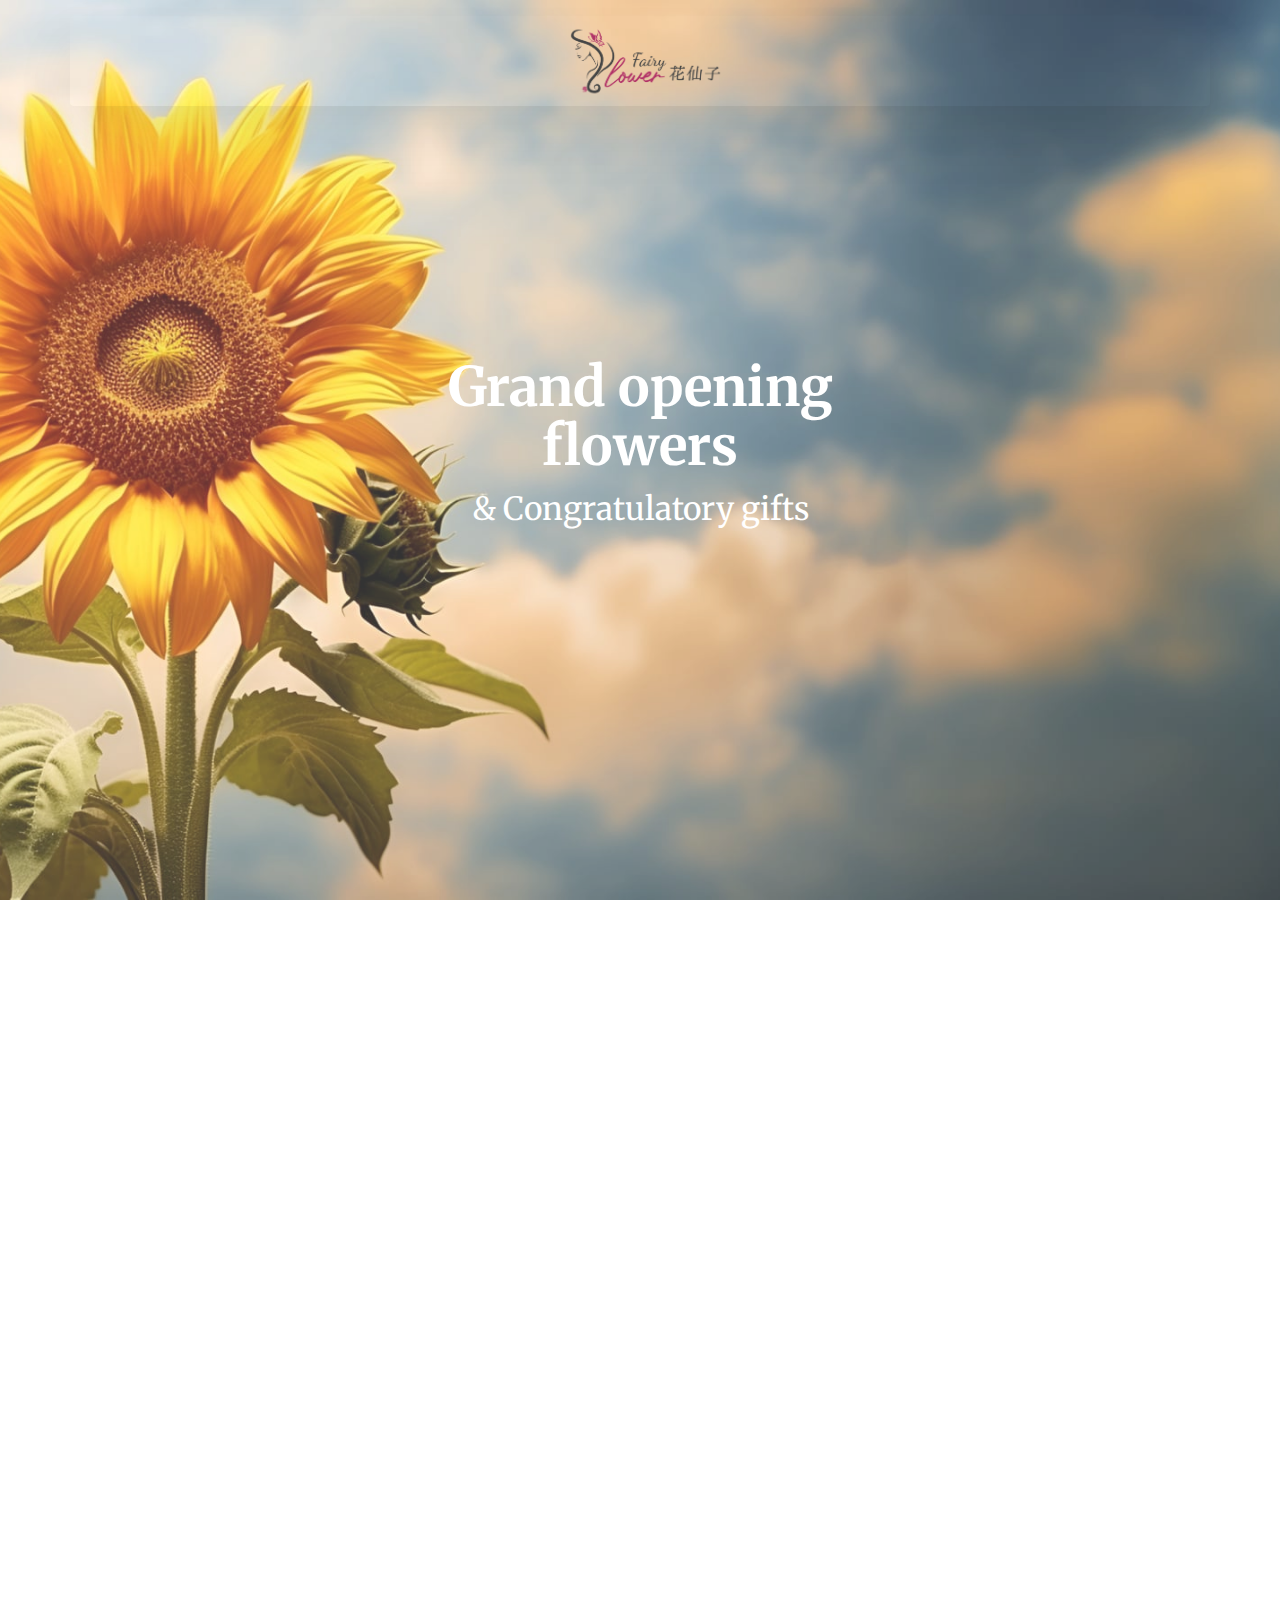
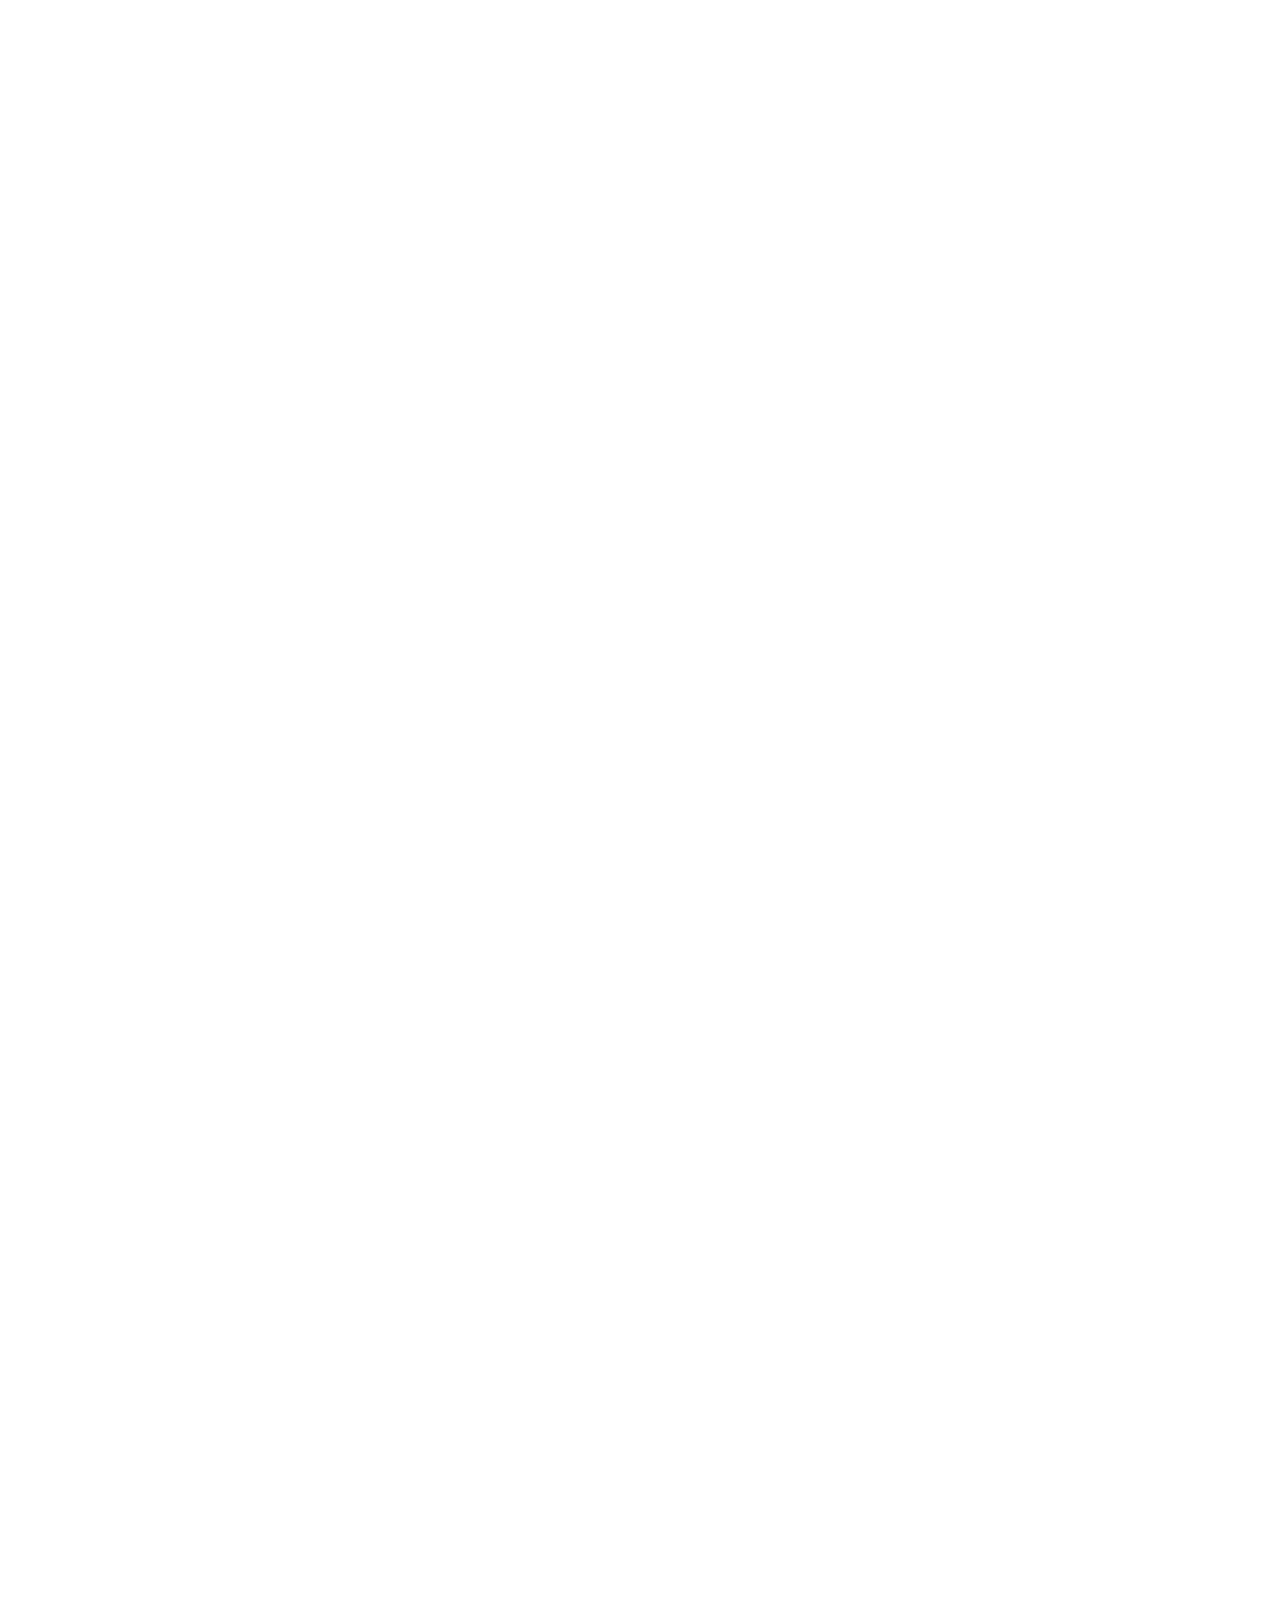
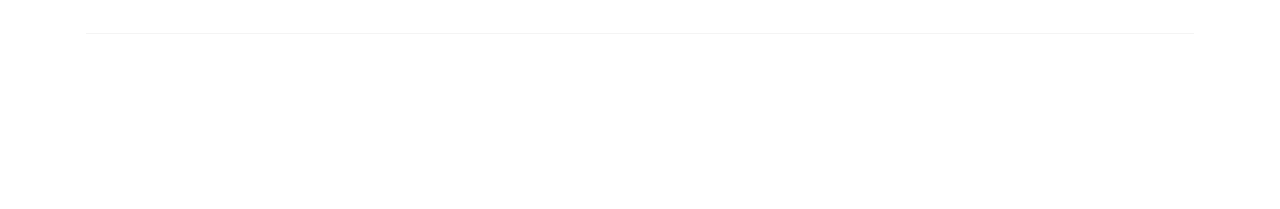
<file: page2.html>
<!DOCTYPE html>
<html  >
<head>
  <!-- Site made with Mobirise Website Builder v5.9.13, https://mobirise.com -->
  <meta charset="UTF-8">
  <meta http-equiv="X-UA-Compatible" content="IE=edge">
  <meta name="generator" content="Mobirise v5.9.13, mobirise.com">
  <meta name="viewport" content="width=device-width, initial-scale=1, minimum-scale=1">
  <link rel="shortcut icon" href="assets/images/my-logo-cn-8.png" type="image/x-icon">
  <meta name="description" content="">
  
  
  <title>Page 2</title>
  <link rel="stylesheet" href="assets/web/assets/mobirise-icons2/mobirise2.css">
  <link rel="stylesheet" href="assets/bootstrap/css/bootstrap.min.css">
  <link rel="stylesheet" href="assets/bootstrap/css/bootstrap-grid.min.css">
  <link rel="stylesheet" href="assets/bootstrap/css/bootstrap-reboot.min.css">
  <link rel="stylesheet" href="assets/animatecss/animate.css">
  <link rel="stylesheet" href="assets/dropdown/css/style.css">
  <link rel="stylesheet" href="assets/socicon/css/styles.css">
  <link rel="stylesheet" href="assets/theme/css/style.css">
  <link href="assets/fonts/style.css" rel="stylesheet">
  <link rel="preload" href="https://fonts.googleapis.com/css?family=Merriweather:300,300i,400,400i,700,700i,900,900i&display=swap" as="style" onload="this.onload=null;this.rel='stylesheet'">
  <noscript><link rel="stylesheet" href="https://fonts.googleapis.com/css?family=Merriweather:300,300i,400,400i,700,700i,900,900i&display=swap"></noscript>
  <link rel="preload" as="style" href="assets/mobirise/css/mbr-additional.css?v=cCPD5S"><link rel="stylesheet" href="assets/mobirise/css/mbr-additional.css?v=cCPD5S" type="text/css">

  
  
  
</head>
<body>
  
  <section data-bs-version="5.1" class="menu menu3 cid-u6UErDDzfQ" once="menu" id="menu03-1j">
	

	<nav class="navbar navbar-dropdown navbar-expand-lg">
		<div class="container">
			<div class="navbar-brand">
				<span class="navbar-logo">
					<a href="index.html">
						<img src="assets/images/my-logo-cn-8.png" alt="Mobirise Website Builder" style="height: 5rem;">
					</a>
				</span>
				
			</div>
			
			
		</div>
	</nav>
</section>

<section data-bs-version="5.1" class="header3 cid-u6UErEJDDn mbr-fullscreen" id="header3-1k">

    

    
    <div class="mbr-overlay" style="opacity: 0.2; background-color: rgb(255, 255, 255);"></div>

    <div class="align-center container">
        <div class="row justify-content-center">
            <div class="col-12 col-lg-6">
                <h1 class="mbr-section-title mbr-fonts-style mb-3 display-1"><strong>Grand opening flowers</strong></h1>
                <h2 class="mbr-section-subtitle mbr-fonts-style mb-3 display-2">&amp; Congratulatory gifts</h2>
                
                
            </div>
        </div>
    </div>
</section>

<section data-bs-version="5.1" class="gallery3 cid-u6UErFc1R2" id="gallery03-1l">
    
    
    <div class="container-fluid">
      <div class="row justify-content-center">
        <div class="col-12 content-head">
          <div class="mbr-section-head mb-5">
            <h4 class="mbr-section-title mbr-fonts-style align-center mb-0 display-2"><strong>Simple and Nice Best Seller&nbsp;</strong></h4>
            <h5 class="mbr-section-subtitle mbr-fonts-style align-center mb-0 mt-4 display-7">Fresh flowers</h5>
          </div>
        </div>
      </div>
      <div class="row">
        <div class="item features-image col-12 col-md-6 col-lg-3">
          <div class="item-wrapper">
            <div class="item-img">
              <img src="assets/images/1-2-680x680.png" alt="Mobirise Website Builder" title="" data-slide-to="0" data-bs-slide-to="0">
            </div>
            <div class="item-content align-left">
              <h5 class="item-title mbr-fonts-style mt-3 mb-3 display-7"><strong>Sold out</strong></h5>
              
            </div>
          </div>
        </div>
        <div class="item features-image col-12 col-md-6 col-lg-3">
          <div class="item-wrapper">
            <div class="item-img">
              <img src="assets/images/3-2-680x680.png" alt="Mobirise Website Builder" title="" data-slide-to="1" data-bs-slide-to="1">
            </div>
            <div class="item-content align-left">
              <h5 class="item-title mbr-fonts-style mt-3 mb-3 display-7"><strong>Sold out</strong></h5>
              
            </div>
          </div>
        </div>
        <div class="item features-image col-12 col-md-6 col-lg-3">
          <div class="item-wrapper">
            <div class="item-img">
              <img src="assets/images/2-2-680x680.png" alt="Mobirise Website Builder" title="" data-slide-to="2" data-bs-slide-to="2">
            </div>
            <div class="item-content align-left">
              <h5 class="item-title mbr-fonts-style mt-3 mb-3 display-7"><strong>Sold out</strong></h5>
              
              
            </div>
          </div>
        </div>
        <div class="item features-image col-12 col-md-6 col-lg-3">
          <div class="item-wrapper">
            <div class="item-img">
              <img src="assets/images/6-1-680x680.png" alt="Mobirise Website Builder" title="" data-slide-to="3" data-bs-slide-to="3">
            </div>
            <div class="item-content align-left">
              <h5 class="item-title mbr-fonts-style mt-3 mb-3 display-7"><strong>Sold out</strong></h5>
              
            </div>
          </div>
        </div>
      </div>
    </div>
  </section>

<section data-bs-version="5.1" class="gallery3 cid-u6UErFPhkK" id="gallery03-1m">
    
    
    <div class="container-fluid">
      <div class="row justify-content-center">
        <div class="col-12 content-head">
          
        </div>
      </div>
      <div class="row">
        <div class="item features-image col-12 col-md-6 col-lg-3">
          <div class="item-wrapper">
            <div class="item-img">
              <img src="assets/images/5-728x728.png" alt="Mobirise Website Builder" title="" data-slide-to="0" data-bs-slide-to="0">
            </div>
            <div class="item-content align-left">
              <h5 class="item-title mbr-fonts-style mt-3 mb-3 display-7"><strong>Sold out</strong></h5>
              
            </div>
          </div>
        </div>
        <div class="item features-image col-12 col-md-6 col-lg-3">
          <div class="item-wrapper">
            <div class="item-img">
              <img src="assets/images/4-1-728x728.png" alt="Mobirise Website Builder" title="" data-slide-to="1" data-bs-slide-to="1">
            </div>
            <div class="item-content align-left">
              <h5 class="item-title mbr-fonts-style mt-3 mb-3 display-7"><strong>Sold out</strong></h5>
              
            </div>
          </div>
        </div>
        <div class="item features-image col-12 col-md-6 col-lg-3">
          <div class="item-wrapper">
            <div class="item-img">
              <img src="assets/images/7-1-728x728.png" alt="Mobirise Website Builder" title="" data-slide-to="2" data-bs-slide-to="2">
            </div>
            <div class="item-content align-left">
              <h5 class="item-title mbr-fonts-style mt-3 mb-3 display-7"><strong>Sold out</strong></h5>
              
              
            </div>
          </div>
        </div>
        <div class="item features-image col-12 col-md-6 col-lg-3">
          <div class="item-wrapper">
            <div class="item-img">
              <img src="assets/images/8-1-728x728.png" alt="Mobirise Website Builder" title="" data-slide-to="3" data-bs-slide-to="3">
            </div>
            <div class="item-content align-left">
              <h5 class="item-title mbr-fonts-style mt-3 mb-3 display-7"><strong>Sold out</strong></h5>
              
            </div>
          </div>
        </div>
      </div>
    </div>
  </section>

<section data-bs-version="5.1" class="gallery3 cid-u6UErGot46" id="gallery03-1n">
    
    
    <div class="container-fluid">
      <div class="row justify-content-center">
        <div class="col-12 content-head">
          <div class="mbr-section-head mb-5">
            <h4 class="mbr-section-title mbr-fonts-style align-center mb-0 display-2"><strong>Graduation Bouquets &amp; Flowers</strong></h4>
            
          </div>
        </div>
      </div>
      <div class="row">
        <div class="item features-image col-12 col-md-6 col-lg-3">
          <div class="item-wrapper">
            <div class="item-img">
              <img src="assets/images/1-3-680x680.png" alt="Mobirise Website Builder" title="" data-slide-to="0" data-bs-slide-to="0">
            </div>
            <div class="item-content align-left">
              <h5 class="item-title mbr-fonts-style mt-3 mb-3 display-7"><strong>Sold out</strong></h5>
              
            </div>
          </div>
        </div>
        <div class="item features-image col-12 col-md-6 col-lg-3">
          <div class="item-wrapper">
            <div class="item-img">
              <img src="assets/images/5-2-680x680.png" alt="Mobirise Website Builder" title="" data-slide-to="1" data-bs-slide-to="1">
            </div>
            <div class="item-content align-left">
              <h5 class="item-title mbr-fonts-style mt-3 mb-3 display-7"><strong>Sold out</strong></h5>
              
            </div>
          </div>
        </div>
        <div class="item features-image col-12 col-md-6 col-lg-3">
          <div class="item-wrapper">
            <div class="item-img">
              <img src="assets/images/2-3-680x680.png" alt="Mobirise Website Builder" title="" data-slide-to="2" data-bs-slide-to="2">
            </div>
            <div class="item-content align-left">
              <h5 class="item-title mbr-fonts-style mt-3 mb-3 display-7"><strong>Sold out</strong></h5>
              
              
            </div>
          </div>
        </div>
        <div class="item features-image col-12 col-md-6 col-lg-3">
          <div class="item-wrapper">
            <div class="item-img">
              <img src="assets/images/8-1-680x680.png" alt="Mobirise Website Builder" title="" data-slide-to="3" data-bs-slide-to="3">
            </div>
            <div class="item-content align-left">
              <h5 class="item-title mbr-fonts-style mt-3 mb-3 display-7"><strong>Sold out</strong></h5>
              
            </div>
          </div>
        </div>
      </div>
    </div>
  </section>

<section data-bs-version="5.1" class="gallery3 cid-u6UErHb0w3" id="gallery03-1o">
    
    
    <div class="container-fluid">
      <div class="row justify-content-center">
        <div class="col-12 content-head">
          
        </div>
      </div>
      <div class="row">
        <div class="item features-image col-12 col-md-6 col-lg-3">
          <div class="item-wrapper">
            <div class="item-img">
              <img src="assets/images/3-3-680x680.png" alt="Mobirise Website Builder" title="" data-slide-to="0" data-bs-slide-to="0">
            </div>
            <div class="item-content align-left">
              <h5 class="item-title mbr-fonts-style mt-3 mb-3 display-7"><strong>Sold out</strong></h5>
              
            </div>
          </div>
        </div>
        <div class="item features-image col-12 col-md-6 col-lg-3">
          <div class="item-wrapper">
            <div class="item-img">
              <img src="assets/images/7-1-680x680.png" alt="Mobirise Website Builder" title="" data-slide-to="1" data-bs-slide-to="1">
            </div>
            <div class="item-content align-left">
              <h5 class="item-title mbr-fonts-style mt-3 mb-3 display-7"><strong>Sold out</strong></h5>
              
            </div>
          </div>
        </div>
        <div class="item features-image col-12 col-md-6 col-lg-3">
          <div class="item-wrapper">
            <div class="item-img">
              <img src="assets/images/4-1-680x680.png" alt="Mobirise Website Builder" title="" data-slide-to="2" data-bs-slide-to="2">
            </div>
            <div class="item-content align-left">
              <h5 class="item-title mbr-fonts-style mt-3 mb-3 display-7"><strong>Sold out</strong></h5>
              
              
            </div>
          </div>
        </div>
        <div class="item features-image col-12 col-md-6 col-lg-3">
          <div class="item-wrapper">
            <div class="item-img">
              <img src="assets/images/6-2-680x680.png" alt="Mobirise Website Builder" title="" data-slide-to="3" data-bs-slide-to="3">
            </div>
            <div class="item-content align-left">
              <h5 class="item-title mbr-fonts-style mt-3 mb-3 display-7"><strong>Sold out</strong></h5>
              
            </div>
          </div>
        </div>
      </div>
    </div>
  </section>

<section data-bs-version="5.1" class="footer5 cid-u6UErHUbWg" once="footers" id="footer5-1p">

    

    

    <div class="container">
        <div class="media-container-row">
            <div class="col-md-2 col-6">
                <div class="media-wrap">
                    <a href="https://mobirise.co/">
                        <img src="assets/images/my-logo-5-429x332.png" alt="Mobirise Website Builder">
                    </a>
                </div>
            </div>
            <div class="col-10 col-6">
                <p class="mbr-text align-right links mbr-fonts-style display-7">
                    <a href="#" class="text-black">About</a> &nbsp;&nbsp;&nbsp;&nbsp;
                    <a href="#" class="text-black">Terms</a> &nbsp;&nbsp;&nbsp;&nbsp;
                    <a href="#" class="text-black">Careers</a> &nbsp;&nbsp;&nbsp;&nbsp;
                    <a href="#" class="text-black">Contact</a>
                </p>
            </div>
        </div>
        <!-- <div class="media-container-row">
            <div class="col-md-12"> -->
        <div class="footer-lower">
            <div class="media-container-row">
                <div class="col-md-12">
                    <hr>
                </div>
            </div>
            <div class="media-container-row">
                <div class="col-md-6 copyright">
                    <p class="mbr-text mbr-fonts-style display-7">
                        © Copyright 2025 Mobirise - All Rights Reserved
                    </p>
                </div>
                <div class="col-md-6">
                    <div class="social-list align-right">
                        <div class="soc-item">
                            <a href="https://twitter.com/mobirise" target="_blank">
                                <span class="socicon-twitter socicon mbr-iconfont mbr-iconfont-social"></span>
                            </a>
                        </div>
                        <div class="soc-item">
                            <a href="https://www.facebook.com/pages/Mobirise/1616226671953247" target="_blank">
                                <span class="socicon-facebook socicon mbr-iconfont mbr-iconfont-social"></span>
                            </a>
                        </div>
                        <div class="soc-item">
                            <a href="https://www.youtube.com/c/mobirise" target="_blank">
                                <span class="socicon-youtube socicon mbr-iconfont mbr-iconfont-social"></span>
                            </a>
                        </div>
                        <div class="soc-item">
                            <a href="https://instagram.com/mobirise" target="_blank">
                                <span class="socicon-instagram socicon mbr-iconfont mbr-iconfont-social"></span>
                            </a>
                        </div>
                        <div class="soc-item">
                            <a href="https://www.behance.net/Mobirise" target="_blank">
                                <span class="socicon-behance socicon mbr-iconfont mbr-iconfont-social"></span>
                            </a>
                        </div>
                        <div class="soc-item">
                            <a href="https://vimeo.com/mobirise" target="_blank">
                                <span class="socicon-vimeo socicon mbr-iconfont mbr-iconfont-social"></span>
                            </a>
                        </div>
                    </div>
                </div>
            </div>
            <!-- </div>
            </div> -->
        </div>

    </div>
</section><section class="display-7" style="padding: 0;align-items: center;justify-content: center;flex-wrap: wrap;    align-content: center;display: flex;position: relative;height: 4rem;"><a href="https://mobiri.se/3153618" style="flex: 1 1;height: 4rem;position: absolute;width: 100%;z-index: 1;"><img alt="" style="height: 4rem;" src="[data-uri]"></a><p style="margin: 0;text-align: center;" class="display-7">&#8204;</p><a style="z-index:1" href="https://mobirise.com/drag-drop-website-builder.html">Drag and Drop Website Builder</a></section><script src="assets/bootstrap/js/bootstrap.bundle.min.js"></script>  <script src="assets/smoothscroll/smooth-scroll.js"></script>  <script src="assets/ytplayer/index.js"></script>  <script src="assets/dropdown/js/navbar-dropdown.js"></script>  <script src="assets/theme/js/script.js"></script>  
  
  
 <div id="scrollToTop" class="scrollToTop mbr-arrow-up"><a style="text-align: center;"><i class="mbr-arrow-up-icon mbr-arrow-up-icon-cm cm-icon cm-icon-smallarrow-up"></i></a></div>
    <input name="animation" type="hidden">
  </body>
</html>
</file>
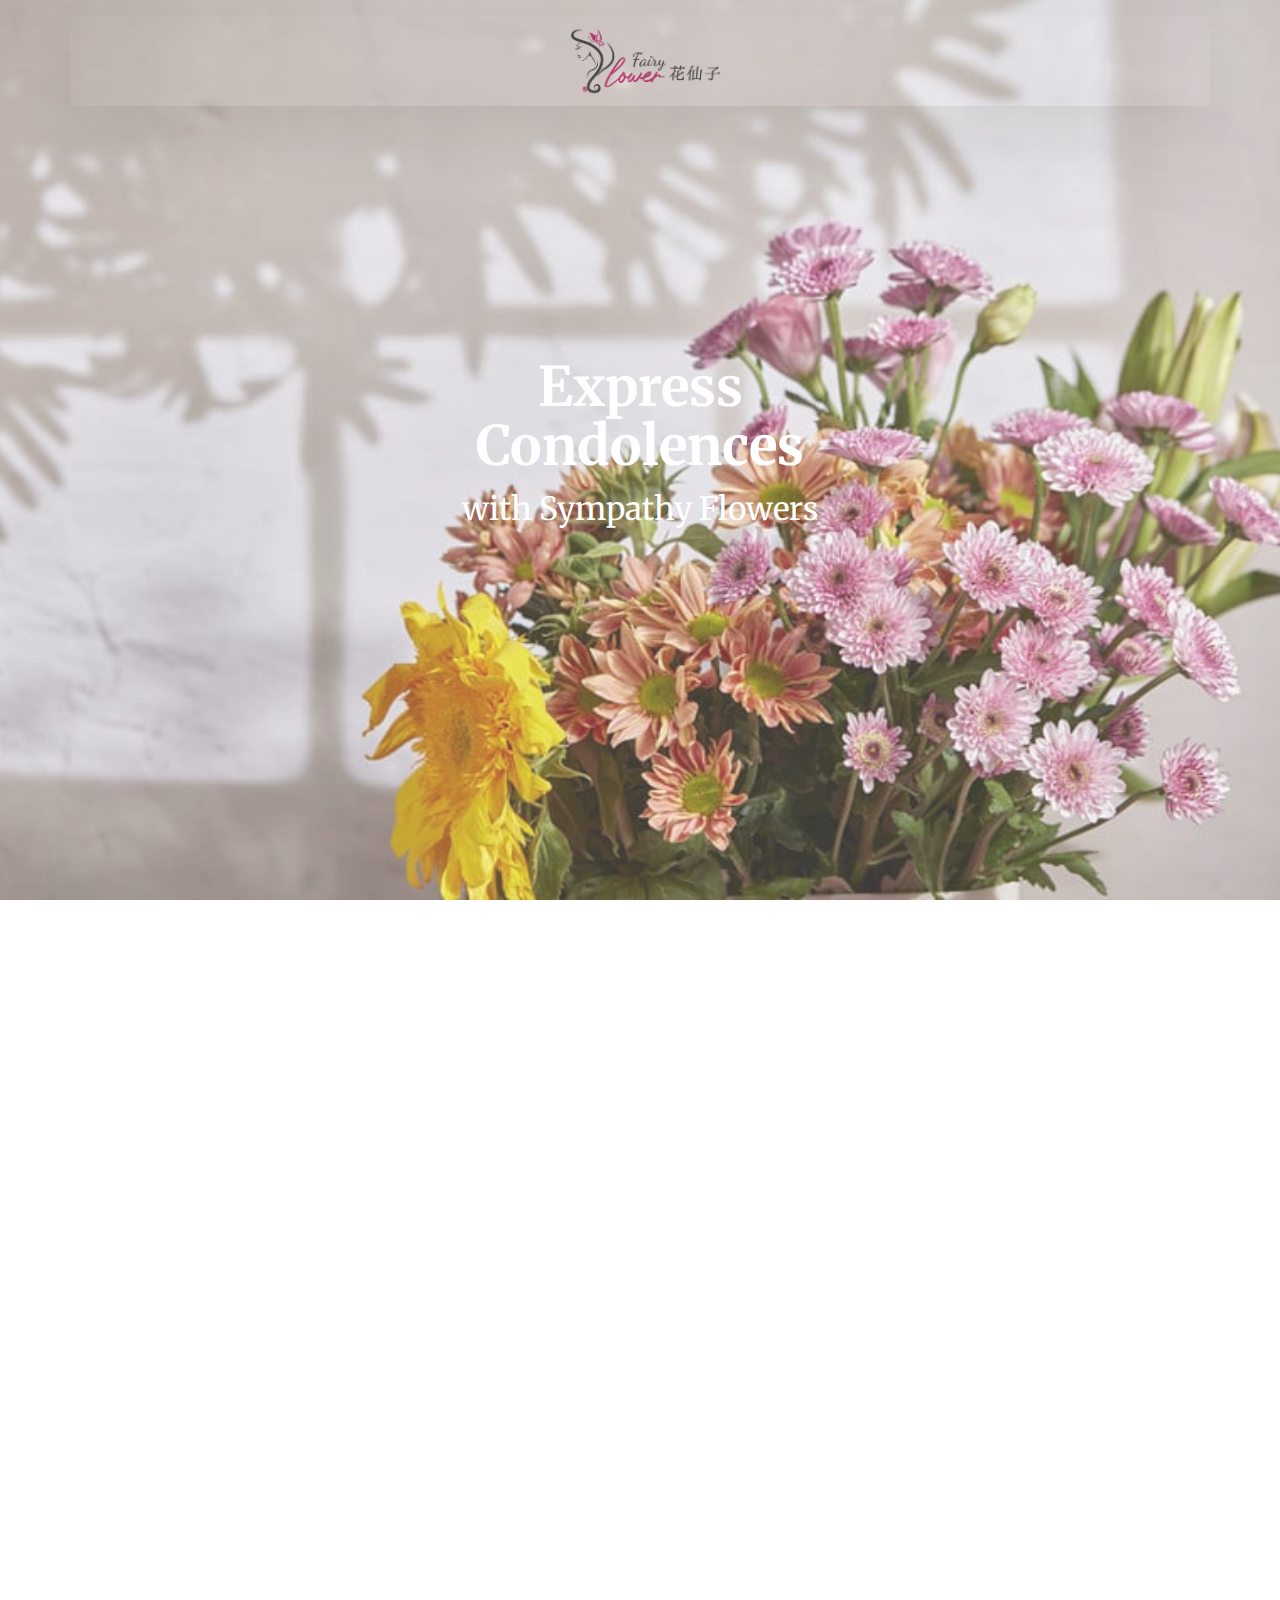
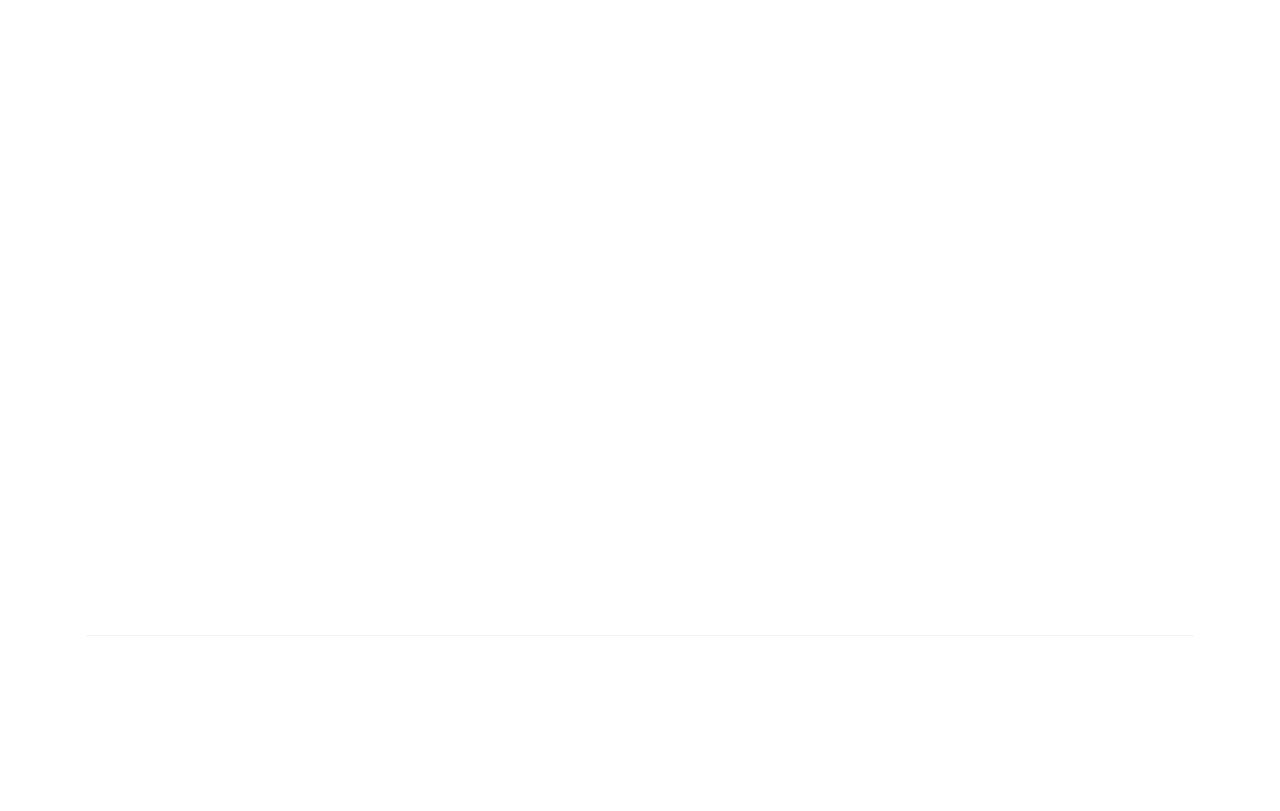
<file: page3.html>
<!DOCTYPE html>
<html  >
<head>
  <!-- Site made with Mobirise Website Builder v5.9.13, https://mobirise.com -->
  <meta charset="UTF-8">
  <meta http-equiv="X-UA-Compatible" content="IE=edge">
  <meta name="generator" content="Mobirise v5.9.13, mobirise.com">
  <meta name="viewport" content="width=device-width, initial-scale=1, minimum-scale=1">
  <link rel="shortcut icon" href="assets/images/my-logo-cn-8.png" type="image/x-icon">
  <meta name="description" content="">
  
  
  <title>Page 3</title>
  <link rel="stylesheet" href="assets/web/assets/mobirise-icons2/mobirise2.css">
  <link rel="stylesheet" href="assets/bootstrap/css/bootstrap.min.css">
  <link rel="stylesheet" href="assets/bootstrap/css/bootstrap-grid.min.css">
  <link rel="stylesheet" href="assets/bootstrap/css/bootstrap-reboot.min.css">
  <link rel="stylesheet" href="assets/animatecss/animate.css">
  <link rel="stylesheet" href="assets/dropdown/css/style.css">
  <link rel="stylesheet" href="assets/socicon/css/styles.css">
  <link rel="stylesheet" href="assets/theme/css/style.css">
  <link href="assets/fonts/style.css" rel="stylesheet">
  <link rel="preload" href="https://fonts.googleapis.com/css?family=Merriweather:300,300i,400,400i,700,700i,900,900i&display=swap" as="style" onload="this.onload=null;this.rel='stylesheet'">
  <noscript><link rel="stylesheet" href="https://fonts.googleapis.com/css?family=Merriweather:300,300i,400,400i,700,700i,900,900i&display=swap"></noscript>
  <link rel="preload" as="style" href="assets/mobirise/css/mbr-additional.css?v=OX14Rw"><link rel="stylesheet" href="assets/mobirise/css/mbr-additional.css?v=OX14Rw" type="text/css">

  
  
  
</head>
<body>
  
  <section data-bs-version="5.1" class="menu menu3 cid-u6UQ1eiOly" once="menu" id="menu03-1q">
	

	<nav class="navbar navbar-dropdown navbar-expand-lg">
		<div class="container">
			<div class="navbar-brand">
				<span class="navbar-logo">
					<a href="index.html">
						<img src="assets/images/my-logo-cn-8.png" alt="Mobirise Website Builder" style="height: 5rem;">
					</a>
				</span>
				
			</div>
			
			
		</div>
	</nav>
</section>

<section data-bs-version="5.1" class="header3 cid-u6UQ1feshL mbr-fullscreen" id="header3-1r">

    

    
    <div class="mbr-overlay" style="opacity: 0.2; background-color: rgb(255, 255, 255);"></div>

    <div class="align-center container">
        <div class="row justify-content-center">
            <div class="col-12 col-lg-6">
                <h1 class="mbr-section-title mbr-fonts-style mb-3 display-1"><strong>Express Condolences</strong></h1>
                <h2 class="mbr-section-subtitle mbr-fonts-style mb-3 display-2">with Sympathy Flowers</h2>
                
                
            </div>
        </div>
    </div>
</section>

<section data-bs-version="5.1" class="gallery3 cid-u6UQ1fPnaO" id="gallery03-1s">
    
    
    <div class="container-fluid">
      <div class="row justify-content-center">
        <div class="col-12 content-head">
          <div class="mbr-section-head mb-5">
            <h4 class="mbr-section-title mbr-fonts-style align-center mb-0 display-2"><strong>Flower Stand&nbsp;</strong></h4>
            <h5 class="mbr-section-subtitle mbr-fonts-style align-center mb-0 mt-4 display-7">Send your love &amp; condolences with sympathy flowers</h5>
          </div>
        </div>
      </div>
      <div class="row">
        <div class="item features-image col-12 col-md-6 col-lg-3">
          <div class="item-wrapper">
            <div class="item-img">
              <img src="assets/images/6-3-680x680.png" alt="Mobirise Website Builder" title="" data-slide-to="0" data-bs-slide-to="0">
            </div>
            <div class="item-content align-left">
              <h5 class="item-title mbr-fonts-style mt-3 mb-3 display-7"><strong>Sold out</strong></h5>
              
            </div>
          </div>
        </div>
        <div class="item features-image col-12 col-md-6 col-lg-3">
          <div class="item-wrapper">
            <div class="item-img">
              <img src="assets/images/1-4-680x680.png" alt="Mobirise Website Builder" title="" data-slide-to="1" data-bs-slide-to="1">
            </div>
            <div class="item-content align-left">
              <h5 class="item-title mbr-fonts-style mt-3 mb-3 display-7"><strong>Sold out</strong></h5>
              
            </div>
          </div>
        </div>
        <div class="item features-image col-12 col-md-6 col-lg-3">
          <div class="item-wrapper">
            <div class="item-img">
              <img src="assets/images/8-2-680x680.png" alt="Mobirise Website Builder" title="" data-slide-to="2" data-bs-slide-to="2">
            </div>
            <div class="item-content align-left">
              <h5 class="item-title mbr-fonts-style mt-3 mb-3 display-7"><strong>Sold out</strong></h5>
              
              
            </div>
          </div>
        </div>
        <div class="item features-image col-12 col-md-6 col-lg-3">
          <div class="item-wrapper">
            <div class="item-img">
              <img src="assets/images/5-3-680x680.png" alt="Mobirise Website Builder" title="" data-slide-to="3" data-bs-slide-to="3">
            </div>
            <div class="item-content align-left">
              <h5 class="item-title mbr-fonts-style mt-3 mb-3 display-7"><strong>Sold out</strong></h5>
              
            </div>
          </div>
        </div>
      </div>
    </div>
  </section>

<section data-bs-version="5.1" class="gallery3 cid-u6UQ1gnPn3" id="gallery03-1t">
    
    
    <div class="container-fluid">
      <div class="row justify-content-center">
        <div class="col-12 content-head">
          
        </div>
      </div>
      <div class="row">
        <div class="item features-image col-12 col-md-6 col-lg-3">
          <div class="item-wrapper">
            <div class="item-img">
              <img src="assets/images/3-728x728.png" alt="Mobirise Website Builder" title="" data-slide-to="0" data-bs-slide-to="0">
            </div>
            <div class="item-content align-left">
              <h5 class="item-title mbr-fonts-style mt-3 mb-3 display-7"><strong>Sold out</strong></h5>
              
            </div>
          </div>
        </div>
        <div class="item features-image col-12 col-md-6 col-lg-3">
          <div class="item-wrapper">
            <div class="item-img">
              <img src="assets/images/4-4-728x728.png" alt="Mobirise Website Builder" title="" data-slide-to="1" data-bs-slide-to="1">
            </div>
            <div class="item-content align-left">
              <h5 class="item-title mbr-fonts-style mt-3 mb-3 display-7"><strong>Sold out</strong></h5>
              
            </div>
          </div>
        </div>
        <div class="item features-image col-12 col-md-6 col-lg-3">
          <div class="item-wrapper">
            <div class="item-img">
              <img src="assets/images/2-728x728.png" alt="Mobirise Website Builder" title="" data-slide-to="2" data-bs-slide-to="2">
            </div>
            <div class="item-content align-left">
              <h5 class="item-title mbr-fonts-style mt-3 mb-3 display-7"><strong>Sold out</strong></h5>
              
              
            </div>
          </div>
        </div>
        <div class="item features-image col-12 col-md-6 col-lg-3">
          <div class="item-wrapper">
            <div class="item-img">
              <img src="assets/images/7-2-728x728.png" alt="Mobirise Website Builder" title="" data-slide-to="3" data-bs-slide-to="3">
            </div>
            <div class="item-content align-left">
              <h5 class="item-title mbr-fonts-style mt-3 mb-3 display-7"><strong>Sold out</strong></h5>
              
            </div>
          </div>
        </div>
      </div>
    </div>
  </section>

<section data-bs-version="5.1" class="footer5 cid-u6UQ1hWFPF" once="footers" id="footer5-1w">

    

    

    <div class="container">
        <div class="media-container-row">
            <div class="col-md-2 col-6">
                <div class="media-wrap">
                    <a href="https://mobirise.co/">
                        <img src="assets/images/my-logo-5-429x332.png" alt="Mobirise Website Builder">
                    </a>
                </div>
            </div>
            <div class="col-10 col-6">
                <p class="mbr-text align-right links mbr-fonts-style display-7">
                    <a href="#" class="text-black">About</a> &nbsp;&nbsp;&nbsp;&nbsp;
                    <a href="#" class="text-black">Terms</a> &nbsp;&nbsp;&nbsp;&nbsp;
                    <a href="#" class="text-black">Careers</a> &nbsp;&nbsp;&nbsp;&nbsp;
                    <a href="#" class="text-black">Contact</a>
                </p>
            </div>
        </div>
        <!-- <div class="media-container-row">
            <div class="col-md-12"> -->
        <div class="footer-lower">
            <div class="media-container-row">
                <div class="col-md-12">
                    <hr>
                </div>
            </div>
            <div class="media-container-row">
                <div class="col-md-6 copyright">
                    <p class="mbr-text mbr-fonts-style display-7">
                        © Copyright 2025 Mobirise - All Rights Reserved
                    </p>
                </div>
                <div class="col-md-6">
                    <div class="social-list align-right">
                        <div class="soc-item">
                            <a href="https://twitter.com/mobirise" target="_blank">
                                <span class="socicon-twitter socicon mbr-iconfont mbr-iconfont-social"></span>
                            </a>
                        </div>
                        <div class="soc-item">
                            <a href="https://www.facebook.com/pages/Mobirise/1616226671953247" target="_blank">
                                <span class="socicon-facebook socicon mbr-iconfont mbr-iconfont-social"></span>
                            </a>
                        </div>
                        <div class="soc-item">
                            <a href="https://www.youtube.com/c/mobirise" target="_blank">
                                <span class="socicon-youtube socicon mbr-iconfont mbr-iconfont-social"></span>
                            </a>
                        </div>
                        <div class="soc-item">
                            <a href="https://instagram.com/mobirise" target="_blank">
                                <span class="socicon-instagram socicon mbr-iconfont mbr-iconfont-social"></span>
                            </a>
                        </div>
                        <div class="soc-item">
                            <a href="https://www.behance.net/Mobirise" target="_blank">
                                <span class="socicon-behance socicon mbr-iconfont mbr-iconfont-social"></span>
                            </a>
                        </div>
                        <div class="soc-item">
                            <a href="https://vimeo.com/mobirise" target="_blank">
                                <span class="socicon-vimeo socicon mbr-iconfont mbr-iconfont-social"></span>
                            </a>
                        </div>
                    </div>
                </div>
            </div>
            <!-- </div>
            </div> -->
        </div>

    </div>
</section><section class="display-7" style="padding: 0;align-items: center;justify-content: center;flex-wrap: wrap;    align-content: center;display: flex;position: relative;height: 4rem;"><a href="https://mobiri.se/3153618" style="flex: 1 1;height: 4rem;position: absolute;width: 100%;z-index: 1;"><img alt="" style="height: 4rem;" src="[data-uri]"></a><p style="margin: 0;text-align: center;" class="display-7">&#8204;</p><a style="z-index:1" href="https://mobirise.com"> Website Software</a></section><script src="assets/bootstrap/js/bootstrap.bundle.min.js"></script>  <script src="assets/smoothscroll/smooth-scroll.js"></script>  <script src="assets/ytplayer/index.js"></script>  <script src="assets/dropdown/js/navbar-dropdown.js"></script>  <script src="assets/theme/js/script.js"></script>  
  
  
 <div id="scrollToTop" class="scrollToTop mbr-arrow-up"><a style="text-align: center;"><i class="mbr-arrow-up-icon mbr-arrow-up-icon-cm cm-icon cm-icon-smallarrow-up"></i></a></div>
    <input name="animation" type="hidden">
  </body>
</html>
</file>
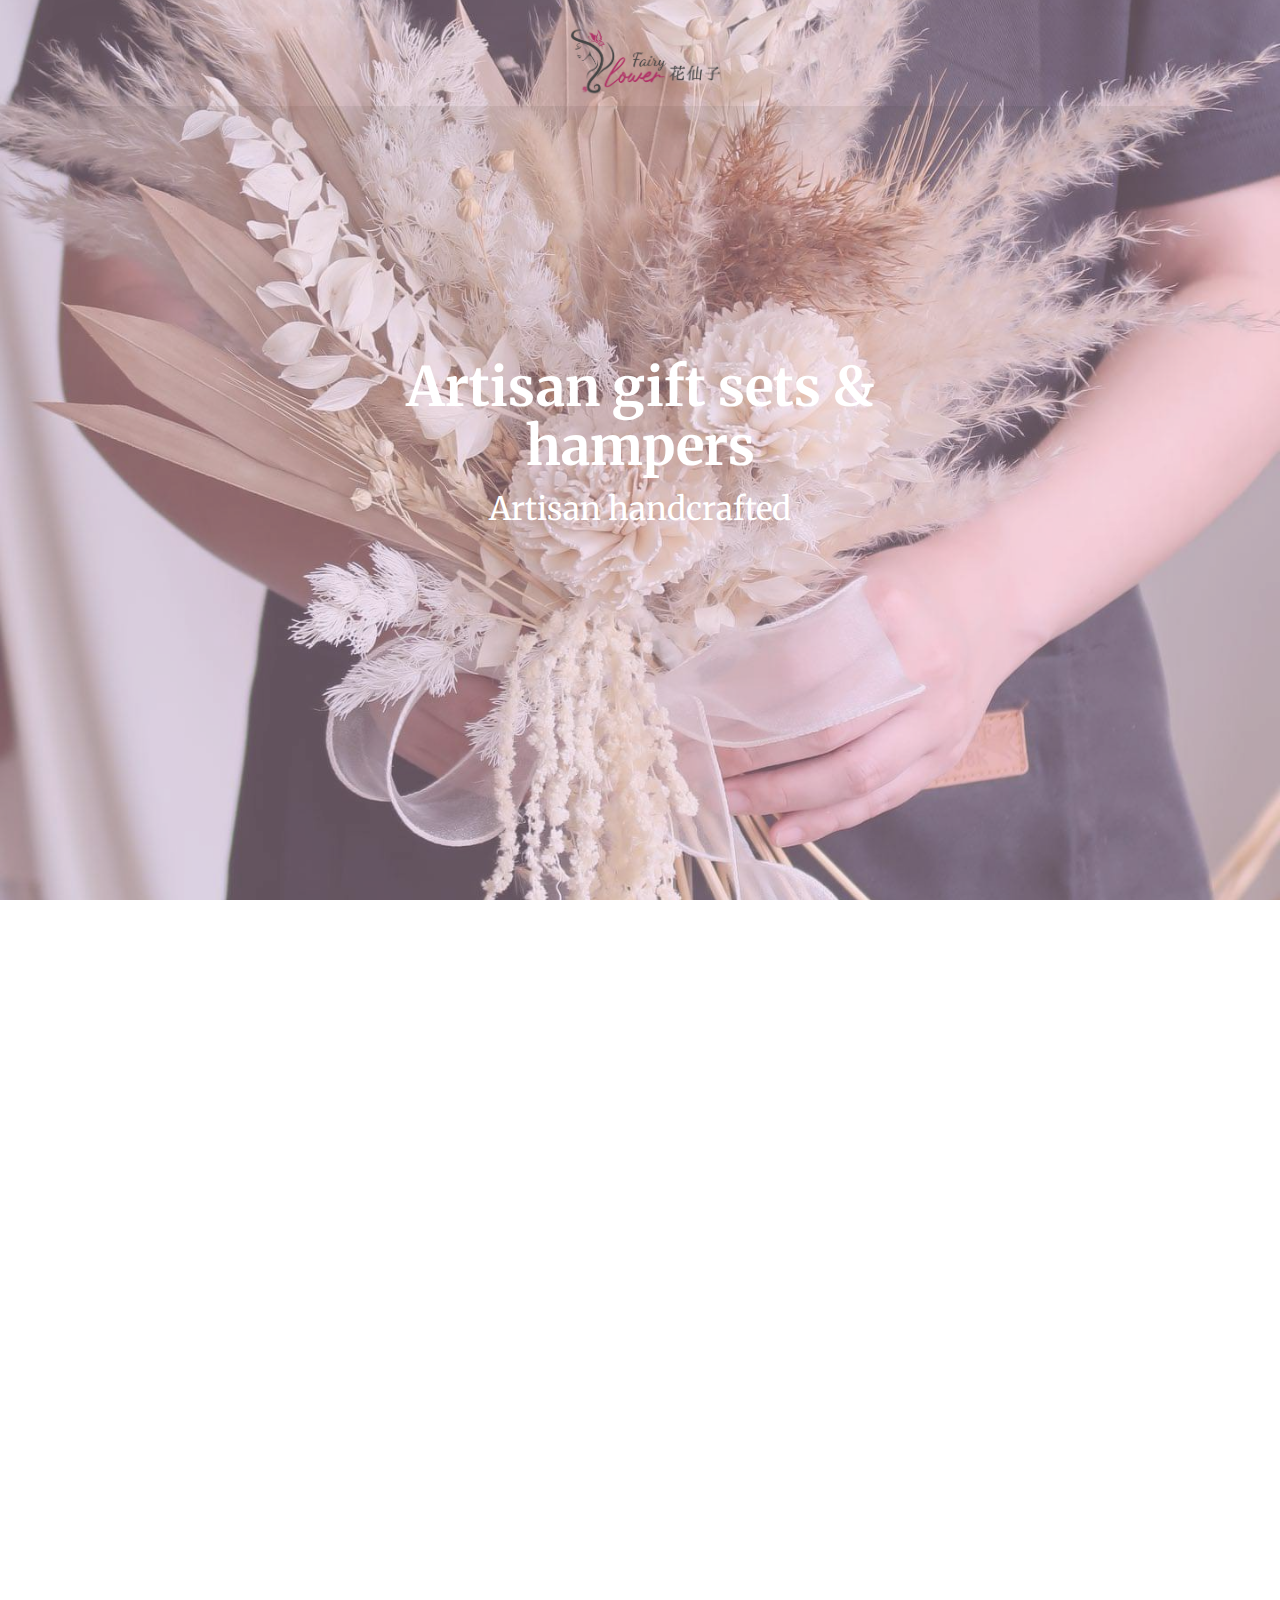
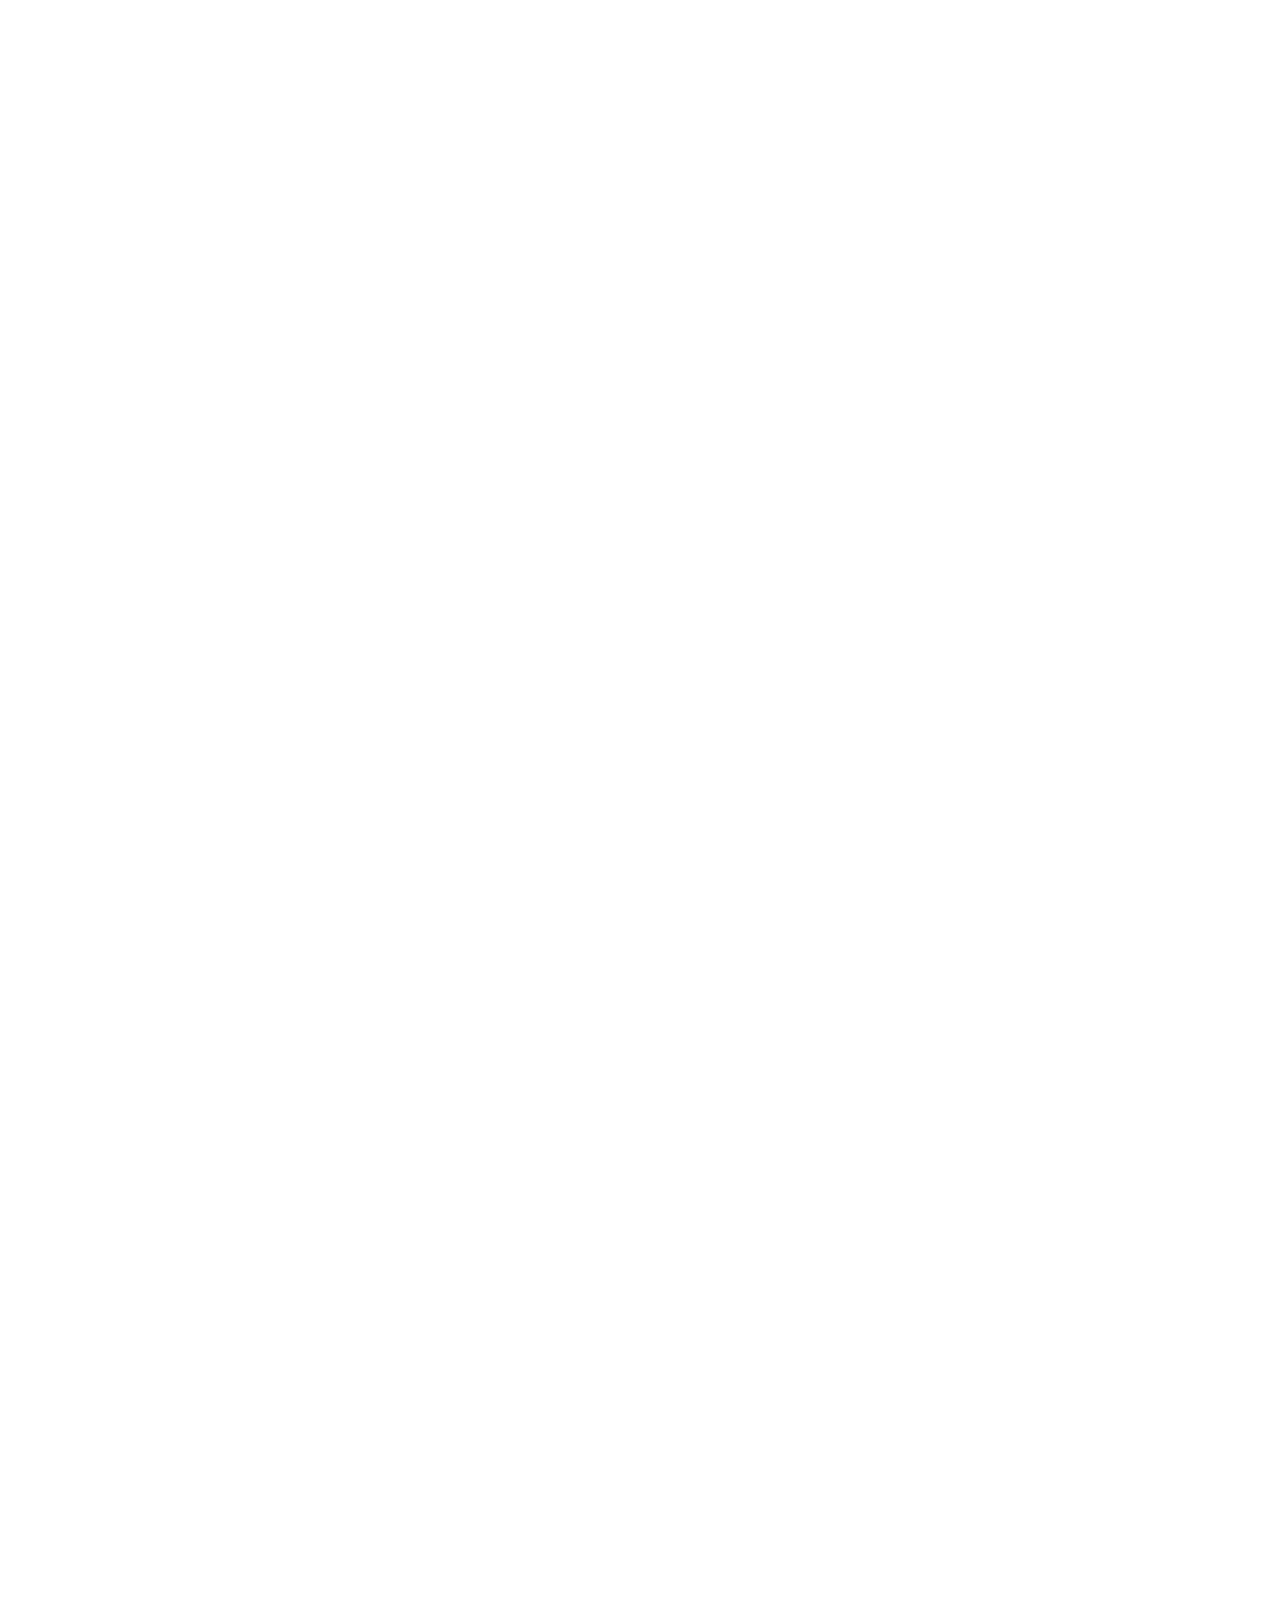
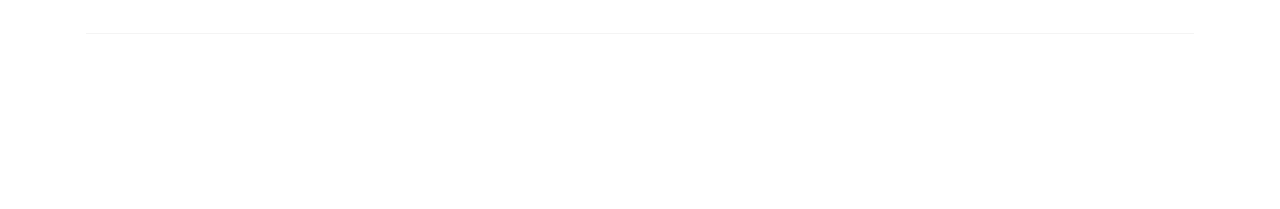
<file: page4.html>
<!DOCTYPE html>
<html  >
<head>
  <!-- Site made with Mobirise Website Builder v5.9.13, https://mobirise.com -->
  <meta charset="UTF-8">
  <meta http-equiv="X-UA-Compatible" content="IE=edge">
  <meta name="generator" content="Mobirise v5.9.13, mobirise.com">
  <meta name="viewport" content="width=device-width, initial-scale=1, minimum-scale=1">
  <link rel="shortcut icon" href="assets/images/my-logo-cn-8.png" type="image/x-icon">
  <meta name="description" content="">
  
  
  <title>Page 4</title>
  <link rel="stylesheet" href="assets/web/assets/mobirise-icons2/mobirise2.css">
  <link rel="stylesheet" href="assets/bootstrap/css/bootstrap.min.css">
  <link rel="stylesheet" href="assets/bootstrap/css/bootstrap-grid.min.css">
  <link rel="stylesheet" href="assets/bootstrap/css/bootstrap-reboot.min.css">
  <link rel="stylesheet" href="assets/animatecss/animate.css">
  <link rel="stylesheet" href="assets/dropdown/css/style.css">
  <link rel="stylesheet" href="assets/socicon/css/styles.css">
  <link rel="stylesheet" href="assets/theme/css/style.css">
  <link href="assets/fonts/style.css" rel="stylesheet">
  <link rel="preload" href="https://fonts.googleapis.com/css?family=Merriweather:300,300i,400,400i,700,700i,900,900i&display=swap" as="style" onload="this.onload=null;this.rel='stylesheet'">
  <noscript><link rel="stylesheet" href="https://fonts.googleapis.com/css?family=Merriweather:300,300i,400,400i,700,700i,900,900i&display=swap"></noscript>
  <link rel="preload" as="style" href="assets/mobirise/css/mbr-additional.css?v=oiXNNK"><link rel="stylesheet" href="assets/mobirise/css/mbr-additional.css?v=oiXNNK" type="text/css">

  
  
  
</head>
<body>
  
  <section data-bs-version="5.1" class="menu menu3 cid-u70j0P7XYe" once="menu" id="menu03-22">
	

	<nav class="navbar navbar-dropdown navbar-expand-lg">
		<div class="container">
			<div class="navbar-brand">
				<span class="navbar-logo">
					<a href="index.html">
						<img src="assets/images/my-logo-cn-8.png" alt="Mobirise Website Builder" style="height: 5rem;">
					</a>
				</span>
				
			</div>
			
			
		</div>
	</nav>
</section>

<section data-bs-version="5.1" class="header3 cid-u70j0PDKj5 mbr-fullscreen" id="header3-23">

    

    
    <div class="mbr-overlay" style="opacity: 0.4; background-color: rgb(235, 194, 223);"></div>

    <div class="align-center container">
        <div class="row justify-content-center">
            <div class="col-12 col-lg-6">
                <h1 class="mbr-section-title mbr-fonts-style mb-3 display-1"><strong>Artisan gift sets &amp; hampers</strong></h1>
                <h2 class="mbr-section-subtitle mbr-fonts-style mb-3 display-2">Artisan handcrafted</h2>
                
                
            </div>
        </div>
    </div>
</section>

<section data-bs-version="5.1" class="gallery3 cid-u70j0PUSRW" id="gallery03-24">
    
    
    <div class="container-fluid">
      <div class="row justify-content-center">
        <div class="col-12 content-head">
          <div class="mbr-section-head mb-5">
            <h4 class="mbr-section-title mbr-fonts-style align-center mb-0 display-2"><strong>Artificial Flower&nbsp;</strong></h4>
            <h5 class="mbr-section-subtitle mbr-fonts-style align-center mb-0 mt-4 display-7">Surprise your fav person with charming gift</h5>
          </div>
        </div>
      </div>
      <div class="row">
        <div class="item features-image col-12 col-md-6 col-lg-3">
          <div class="item-wrapper">
            <div class="item-img">
              <img src="assets/images/6-4-680x680.png" alt="Mobirise Website Builder" title="" data-slide-to="0" data-bs-slide-to="0">
            </div>
            <div class="item-content align-left">
              <h5 class="item-title mbr-fonts-style mt-3 mb-3 display-7"><strong>Sold out</strong></h5>
              
            </div>
          </div>
        </div>
        <div class="item features-image col-12 col-md-6 col-lg-3">
          <div class="item-wrapper">
            <div class="item-img">
              <img src="assets/images/8-3-680x680.png" alt="Mobirise Website Builder" title="" data-slide-to="1" data-bs-slide-to="1">
            </div>
            <div class="item-content align-left">
              <h5 class="item-title mbr-fonts-style mt-3 mb-3 display-7"><strong>Sold out</strong></h5>
              
            </div>
          </div>
        </div>
        <div class="item features-image col-12 col-md-6 col-lg-3">
          <div class="item-wrapper">
            <div class="item-img">
              <img src="assets/images/7-2-680x680.png" alt="Mobirise Website Builder" title="" data-slide-to="2" data-bs-slide-to="2">
            </div>
            <div class="item-content align-left">
              <h5 class="item-title mbr-fonts-style mt-3 mb-3 display-7"><strong>Sold out</strong></h5>
              
              
            </div>
          </div>
        </div>
        <div class="item features-image col-12 col-md-6 col-lg-3">
          <div class="item-wrapper">
            <div class="item-img">
              <img src="assets/images/4-2-680x680.png" alt="Mobirise Website Builder" title="" data-slide-to="3" data-bs-slide-to="3">
            </div>
            <div class="item-content align-left">
              <h5 class="item-title mbr-fonts-style mt-3 mb-3 display-7"><strong>Sold out</strong></h5>
              
            </div>
          </div>
        </div>
      </div>
    </div>
  </section>

<section data-bs-version="5.1" class="gallery3 cid-u70j0QoZem" id="gallery03-25">
    
    
    <div class="container-fluid">
      <div class="row justify-content-center">
        <div class="col-12 content-head">
          
        </div>
      </div>
      <div class="row">
        <div class="item features-image col-12 col-md-6 col-lg-3">
          <div class="item-wrapper">
            <div class="item-img">
              <img src="assets/images/3-1-728x728.png" alt="Mobirise Website Builder" title="" data-slide-to="0" data-bs-slide-to="0">
            </div>
            <div class="item-content align-left">
              <h5 class="item-title mbr-fonts-style mt-3 mb-3 display-7"><strong>Sold out</strong></h5>
              
            </div>
          </div>
        </div>
        <div class="item features-image col-12 col-md-6 col-lg-3">
          <div class="item-wrapper">
            <div class="item-img">
              <img src="assets/images/2-1-728x728.png" alt="Mobirise Website Builder" title="" data-slide-to="1" data-bs-slide-to="1">
            </div>
            <div class="item-content align-left">
              <h5 class="item-title mbr-fonts-style mt-3 mb-3 display-7"><strong>Sold out</strong></h5>
              
            </div>
          </div>
        </div>
        <div class="item features-image col-12 col-md-6 col-lg-3">
          <div class="item-wrapper">
            <div class="item-img">
              <img src="assets/images/1-728x728.png" alt="Mobirise Website Builder" title="" data-slide-to="2" data-bs-slide-to="2">
            </div>
            <div class="item-content align-left">
              <h5 class="item-title mbr-fonts-style mt-3 mb-3 display-7"><strong>Sold out</strong></h5>
              
              
            </div>
          </div>
        </div>
        <div class="item features-image col-12 col-md-6 col-lg-3">
          <div class="item-wrapper">
            <div class="item-img">
              <img src="assets/images/5-1-728x728.png" alt="Mobirise Website Builder" title="" data-slide-to="3" data-bs-slide-to="3">
            </div>
            <div class="item-content align-left">
              <h5 class="item-title mbr-fonts-style mt-3 mb-3 display-7"><strong>Sold out</strong></h5>
              
            </div>
          </div>
        </div>
      </div>
    </div>
  </section>

<section data-bs-version="5.1" class="gallery3 cid-u70j0QQ3AA" id="gallery03-26">
    
    
    <div class="container-fluid">
      <div class="row justify-content-center">
        <div class="col-12 content-head">
          <div class="mbr-section-head mb-5">
            <h4 class="mbr-section-title mbr-fonts-style align-center mb-0 display-2"><strong>Something Special / Others</strong></h4>
            
          </div>
        </div>
      </div>
      <div class="row">
        <div class="item features-image col-12 col-md-6 col-lg-3">
          <div class="item-wrapper">
            <div class="item-img">
              <img src="assets/images/3-4-680x680.png" alt="Mobirise Website Builder" title="" data-slide-to="0" data-bs-slide-to="0">
            </div>
            <div class="item-content align-left">
              <h5 class="item-title mbr-fonts-style mt-3 mb-3 display-7"><strong>Sold out</strong></h5>
              
            </div>
          </div>
        </div>
        <div class="item features-image col-12 col-md-6 col-lg-3">
          <div class="item-wrapper">
            <div class="item-img">
              <img src="assets/images/6-5-680x680.png" alt="Mobirise Website Builder" title="" data-slide-to="1" data-bs-slide-to="1">
            </div>
            <div class="item-content align-left">
              <h5 class="item-title mbr-fonts-style mt-3 mb-3 display-7"><strong>Sold out</strong></h5>
              
            </div>
          </div>
        </div>
        <div class="item features-image col-12 col-md-6 col-lg-3">
          <div class="item-wrapper">
            <div class="item-img">
              <img src="assets/images/2-4-680x680.png" alt="Mobirise Website Builder" title="" data-slide-to="2" data-bs-slide-to="2">
            </div>
            <div class="item-content align-left">
              <h5 class="item-title mbr-fonts-style mt-3 mb-3 display-7"><strong>Sold out</strong></h5>
              
              
            </div>
          </div>
        </div>
        <div class="item features-image col-12 col-md-6 col-lg-3">
          <div class="item-wrapper">
            <div class="item-img">
              <img src="assets/images/5-4-680x680.png" alt="Mobirise Website Builder" title="" data-slide-to="3" data-bs-slide-to="3">
            </div>
            <div class="item-content align-left">
              <h5 class="item-title mbr-fonts-style mt-3 mb-3 display-7"><strong>Sold out</strong></h5>
              
            </div>
          </div>
        </div>
      </div>
    </div>
  </section>

<section data-bs-version="5.1" class="gallery3 cid-u70j0RfMu3" id="gallery03-27">
    
    
    <div class="container-fluid">
      <div class="row justify-content-center">
        <div class="col-12 content-head">
          
        </div>
      </div>
      <div class="row">
        <div class="item features-image col-12 col-md-6 col-lg-3">
          <div class="item-wrapper">
            <div class="item-img">
              <img src="assets/images/4-3-680x680.png" alt="Mobirise Website Builder" title="" data-slide-to="0" data-bs-slide-to="0">
            </div>
            <div class="item-content align-left">
              <h5 class="item-title mbr-fonts-style mt-3 mb-3 display-7"><strong>Sold out</strong></h5>
              
            </div>
          </div>
        </div>
        <div class="item features-image col-12 col-md-6 col-lg-3">
          <div class="item-wrapper">
            <div class="item-img">
              <img src="assets/images/1-5-680x680.png" alt="Mobirise Website Builder" title="" data-slide-to="1" data-bs-slide-to="1">
            </div>
            <div class="item-content align-left">
              <h5 class="item-title mbr-fonts-style mt-3 mb-3 display-7"><strong>Sold out</strong></h5>
              
            </div>
          </div>
        </div>
        <div class="item features-image col-12 col-md-6 col-lg-3">
          <div class="item-wrapper">
            <div class="item-img">
              <img src="assets/images/8-4-680x680.png" alt="Mobirise Website Builder" title="" data-slide-to="2" data-bs-slide-to="2">
            </div>
            <div class="item-content align-left">
              <h5 class="item-title mbr-fonts-style mt-3 mb-3 display-7"><strong>Sold out</strong></h5>
              
              
            </div>
          </div>
        </div>
        <div class="item features-image col-12 col-md-6 col-lg-3">
          <div class="item-wrapper">
            <div class="item-img">
              <img src="assets/images/7-3-680x680.png" alt="Mobirise Website Builder" title="" data-slide-to="3" data-bs-slide-to="3">
            </div>
            <div class="item-content align-left">
              <h5 class="item-title mbr-fonts-style mt-3 mb-3 display-7"><strong>Sold out</strong></h5>
              
            </div>
          </div>
        </div>
      </div>
    </div>
  </section>

<section data-bs-version="5.1" class="footer5 cid-u70j0RHWpx" once="footers" id="footer5-28">

    

    

    <div class="container">
        <div class="media-container-row">
            <div class="col-md-2 col-6">
                <div class="media-wrap">
                    <a href="https://mobirise.co/">
                        <img src="assets/images/my-logo-5-429x332.png" alt="Mobirise Website Builder">
                    </a>
                </div>
            </div>
            <div class="col-10 col-6">
                <p class="mbr-text align-right links mbr-fonts-style display-7">
                    <a href="#" class="text-black">About</a> &nbsp;&nbsp;&nbsp;&nbsp;
                    <a href="#" class="text-black">Terms</a> &nbsp;&nbsp;&nbsp;&nbsp;
                    <a href="#" class="text-black">Careers</a> &nbsp;&nbsp;&nbsp;&nbsp;
                    <a href="#" class="text-black">Contact</a>
                </p>
            </div>
        </div>
        <!-- <div class="media-container-row">
            <div class="col-md-12"> -->
        <div class="footer-lower">
            <div class="media-container-row">
                <div class="col-md-12">
                    <hr>
                </div>
            </div>
            <div class="media-container-row">
                <div class="col-md-6 copyright">
                    <p class="mbr-text mbr-fonts-style display-7">
                        © Copyright 2025 Mobirise - All Rights Reserved
                    </p>
                </div>
                <div class="col-md-6">
                    <div class="social-list align-right">
                        <div class="soc-item">
                            <a href="https://twitter.com/mobirise" target="_blank">
                                <span class="socicon-twitter socicon mbr-iconfont mbr-iconfont-social"></span>
                            </a>
                        </div>
                        <div class="soc-item">
                            <a href="https://www.facebook.com/pages/Mobirise/1616226671953247" target="_blank">
                                <span class="socicon-facebook socicon mbr-iconfont mbr-iconfont-social"></span>
                            </a>
                        </div>
                        <div class="soc-item">
                            <a href="https://www.youtube.com/c/mobirise" target="_blank">
                                <span class="socicon-youtube socicon mbr-iconfont mbr-iconfont-social"></span>
                            </a>
                        </div>
                        <div class="soc-item">
                            <a href="https://instagram.com/mobirise" target="_blank">
                                <span class="socicon-instagram socicon mbr-iconfont mbr-iconfont-social"></span>
                            </a>
                        </div>
                        <div class="soc-item">
                            <a href="https://www.behance.net/Mobirise" target="_blank">
                                <span class="socicon-behance socicon mbr-iconfont mbr-iconfont-social"></span>
                            </a>
                        </div>
                        <div class="soc-item">
                            <a href="https://vimeo.com/mobirise" target="_blank">
                                <span class="socicon-vimeo socicon mbr-iconfont mbr-iconfont-social"></span>
                            </a>
                        </div>
                    </div>
                </div>
            </div>
            <!-- </div>
            </div> -->
        </div>

    </div>
</section><section class="display-7" style="padding: 0;align-items: center;justify-content: center;flex-wrap: wrap;    align-content: center;display: flex;position: relative;height: 4rem;"><a href="https://mobiri.se/3153618" style="flex: 1 1;height: 4rem;position: absolute;width: 100%;z-index: 1;"><img alt="" style="height: 4rem;" src="[data-uri]"></a><p style="margin: 0;text-align: center;" class="display-7">&#8204;</p><a style="z-index:1" href="https://mobirise.com/drag-drop-website-builder.html">Drag and Drop Website Builder</a></section><script src="assets/bootstrap/js/bootstrap.bundle.min.js"></script>  <script src="assets/smoothscroll/smooth-scroll.js"></script>  <script src="assets/ytplayer/index.js"></script>  <script src="assets/dropdown/js/navbar-dropdown.js"></script>  <script src="assets/theme/js/script.js"></script>  
  
  
 <div id="scrollToTop" class="scrollToTop mbr-arrow-up"><a style="text-align: center;"><i class="mbr-arrow-up-icon mbr-arrow-up-icon-cm cm-icon cm-icon-smallarrow-up"></i></a></div>
    <input name="animation" type="hidden">
  </body>
</html>
</file>
<file: assets/web/assets/mobirise-icons2/mobirise2.css>
@font-face {
  font-family: 'Moririse2';
  font-display: swap;
  src:  url('mobirise2.eot?f2bix4');
  src:  url('mobirise2.eot?f2bix4#iefix') format('embedded-opentype'),
    url('mobirise2.ttf?f2bix4') format('truetype'),
    url('mobirise2.woff?f2bix4') format('woff'),
    url('mobirise2.svg?f2bix4#mobirise2') format('svg');
  font-weight: normal;
  font-style: normal;
}

[class^="mobi-"], [class*=" mobi-"] {
  /* use !important to prevent issues with browser extensions that change fonts */
  font-family: 'Moririse2' !important;
  speak: none;
  font-style: normal;
  font-weight: normal;
  font-variant: normal;
  text-transform: none;
  line-height: 1;

  /* Better Font Rendering =========== */
  -webkit-font-smoothing: antialiased;
  -moz-osx-font-smoothing: grayscale;
}

.mobi-mbri-add-submenu:before {
  content: "\e900";
}
.mobi-mbri-alert:before {
  content: "\e901";
}
.mobi-mbri-align-center:before {
  content: "\e902";
}
.mobi-mbri-align-justify:before {
  content: "\e903";
}
.mobi-mbri-align-left:before {
  content: "\e904";
}
.mobi-mbri-align-right:before {
  content: "\e905";
}
.mobi-mbri-android:before {
  content: "\e906";
}
.mobi-mbri-apple:before {
  content: "\e907";
}
.mobi-mbri-arrow-down:before {
  content: "\e908";
}
.mobi-mbri-arrow-next:before {
  content: "\e909";
}
.mobi-mbri-arrow-prev:before {
  content: "\e90a";
}
.mobi-mbri-arrow-up:before {
  content: "\e90b";
}
.mobi-mbri-bold:before {
  content: "\e90c";
}
.mobi-mbri-bookmark:before {
  content: "\e90d";
}
.mobi-mbri-bootstrap:before {
  content: "\e90e";
}
.mobi-mbri-briefcase:before {
  content: "\e90f";
}
.mobi-mbri-browse:before {
  content: "\e910";
}
.mobi-mbri-bulleted-list:before {
  content: "\e911";
}
.mobi-mbri-calendar:before {
  content: "\e912";
}
.mobi-mbri-camera:before {
  content: "\e913";
}
.mobi-mbri-cart-add:before {
  content: "\e914";
}
.mobi-mbri-cart-full:before {
  content: "\e915";
}
.mobi-mbri-cash:before {
  content: "\e916";
}
.mobi-mbri-change-style:before {
  content: "\e917";
}
.mobi-mbri-chat:before {
  content: "\e918";
}
.mobi-mbri-clock:before {
  content: "\e919";
}
.mobi-mbri-close:before {
  content: "\e91a";
}
.mobi-mbri-cloud:before {
  content: "\e91b";
}
.mobi-mbri-code:before {
  content: "\e91c";
}
.mobi-mbri-contact-form:before {
  content: "\e91d";
}
.mobi-mbri-credit-card:before {
  content: "\e91e";
}
.mobi-mbri-cursor-click:before {
  content: "\e91f";
}
.mobi-mbri-cust-feedback:before {
  content: "\e920";
}
.mobi-mbri-database:before {
  content: "\e921";
}
.mobi-mbri-delivery:before {
  content: "\e922";
}
.mobi-mbri-desktop:before {
  content: "\e923";
}
.mobi-mbri-devices:before {
  content: "\e924";
}
.mobi-mbri-down:before {
  content: "\e925";
}
.mobi-mbri-download-2:before {
  content: "\e926";
}
.mobi-mbri-download:before {
  content: "\e927";
}
.mobi-mbri-drag-n-drop-2:before {
  content: "\e928";
}
.mobi-mbri-drag-n-drop:before {
  content: "\e929";
}
.mobi-mbri-edit-2:before {
  content: "\e92a";
}
.mobi-mbri-edit:before {
  content: "\e92b";
}
.mobi-mbri-error:before {
  content: "\e92c";
}
.mobi-mbri-extension:before {
  content: "\e92d";
}
.mobi-mbri-features:before {
  content: "\e92e";
}
.mobi-mbri-file:before {
  content: "\e92f";
}
.mobi-mbri-flag:before {
  content: "\e930";
}
.mobi-mbri-folder:before {
  content: "\e931";
}
.mobi-mbri-gift:before {
  content: "\e932";
}
.mobi-mbri-github:before {
  content: "\e933";
}
.mobi-mbri-globe-2:before {
  content: "\e934";
}
.mobi-mbri-globe:before {
  content: "\e935";
}
.mobi-mbri-growing-chart:before {
  content: "\e936";
}
.mobi-mbri-hearth:before {
  content: "\e937";
}
.mobi-mbri-help:before {
  content: "\e938";
}
.mobi-mbri-home:before {
  content: "\e939";
}
.mobi-mbri-hot-cup:before {
  content: "\e93a";
}
.mobi-mbri-idea:before {
  content: "\e93b";
}
.mobi-mbri-image-gallery:before {
  content: "\e93c";
}
.mobi-mbri-image-slider:before {
  content: "\e93d";
}
.mobi-mbri-info:before {
  content: "\e93e";
}
.mobi-mbri-italic:before {
  content: "\e93f";
}
.mobi-mbri-key:before {
  content: "\e940";
}
.mobi-mbri-laptop:before {
  content: "\e941";
}
.mobi-mbri-layers:before {
  content: "\e942";
}
.mobi-mbri-left-right:before {
  content: "\e943";
}
.mobi-mbri-left:before {
  content: "\e944";
}
.mobi-mbri-letter:before {
  content: "\e945";
}
.mobi-mbri-like:before {
  content: "\e946";
}
.mobi-mbri-link:before {
  content: "\e947";
}
.mobi-mbri-lock:before {
  content: "\e948";
}
.mobi-mbri-login:before {
  content: "\e949";
}
.mobi-mbri-logout:before {
  content: "\e94a";
}
.mobi-mbri-magic-stick:before {
  content: "\e94b";
}
.mobi-mbri-map-pin:before {
  content: "\e94c";
}
.mobi-mbri-menu:before {
  content: "\e94d";
}
.mobi-mbri-mobile-2:before {
  content: "\e94e";
}
.mobi-mbri-mobile-horizontal:before {
  content: "\e94f";
}
.mobi-mbri-mobile:before {
  content: "\e950";
}
.mobi-mbri-mobirise:before {
  content: "\e951";
}
.mobi-mbri-more-horizontal:before {
  content: "\e952";
}
.mobi-mbri-more-vertical:before {
  content: "\e953";
}
.mobi-mbri-music:before {
  content: "\e954";
}
.mobi-mbri-new-file:before {
  content: "\e955";
}
.mobi-mbri-numbered-list:before {
  content: "\e956";
}
.mobi-mbri-opened-folder:before {
  content: "\e957";
}
.mobi-mbri-pages:before {
  content: "\e958";
}
.mobi-mbri-paper-plane:before {
  content: "\e959";
}
.mobi-mbri-paperclip:before {
  content: "\e95a";
}
.mobi-mbri-phone:before {
  content: "\e95b";
}
.mobi-mbri-photo:before {
  content: "\e95c";
}
.mobi-mbri-photos:before {
  content: "\e95d";
}
.mobi-mbri-pin:before {
  content: "\e95e";
}
.mobi-mbri-play:before {
  content: "\e95f";
}
.mobi-mbri-plus:before {
  content: "\e960";
}
.mobi-mbri-preview:before {
  content: "\e961";
}
.mobi-mbri-print:before {
  content: "\e962";
}
.mobi-mbri-protect:before {
  content: "\e963";
}
.mobi-mbri-question:before {
  content: "\e964";
}
.mobi-mbri-quote-left:before {
  content: "\e965";
}
.mobi-mbri-quote-right:before {
  content: "\e966";
}
.mobi-mbri-redo:before {
  content: "\e967";
}
.mobi-mbri-refresh:before {
  content: "\e968";
}
.mobi-mbri-responsive-2:before {
  content: "\e969";
}
.mobi-mbri-responsive:before {
  content: "\e96a";
}
.mobi-mbri-right:before {
  content: "\e96b";
}
.mobi-mbri-rocket:before {
  content: "\e96c";
}
.mobi-mbri-sad-face:before {
  content: "\e96d";
}
.mobi-mbri-sale:before {
  content: "\e96e";
}
.mobi-mbri-save:before {
  content: "\e96f";
}
.mobi-mbri-search:before {
  content: "\e970";
}
.mobi-mbri-setting-2:before {
  content: "\e971";
}
.mobi-mbri-setting-3:before {
  content: "\e972";
}
.mobi-mbri-setting:before {
  content: "\e973";
}
.mobi-mbri-share:before {
  content: "\e974";
}
.mobi-mbri-shopping-bag:before {
  content: "\e975";
}
.mobi-mbri-shopping-basket:before {
  content: "\e976";
}
.mobi-mbri-shopping-cart:before {
  content: "\e977";
}
.mobi-mbri-sites:before {
  content: "\e978";
}
.mobi-mbri-smile-face:before {
  content: "\e979";
}
.mobi-mbri-speed:before {
  content: "\e97a";
}
.mobi-mbri-star:before {
  content: "\e97b";
}
.mobi-mbri-success:before {
  content: "\e97c";
}
.mobi-mbri-sun:before {
  content: "\e97d";
}
.mobi-mbri-sun2:before {
  content: "\e97e";
}
.mobi-mbri-tablet-vertical:before {
  content: "\e97f";
}
.mobi-mbri-tablet:before {
  content: "\e980";
}
.mobi-mbri-target:before {
  content: "\e981";
}
.mobi-mbri-timer:before {
  content: "\e982";
}
.mobi-mbri-to-ftp:before {
  content: "\e983";
}
.mobi-mbri-to-local-drive:before {
  content: "\e984";
}
.mobi-mbri-touch-swipe:before {
  content: "\e985";
}
.mobi-mbri-touch:before {
  content: "\e986";
}
.mobi-mbri-trash:before {
  content: "\e987";
}
.mobi-mbri-underline:before {
  content: "\e988";
}
.mobi-mbri-undo:before {
  content: "\e989";
}
.mobi-mbri-unlink:before {
  content: "\e98a";
}
.mobi-mbri-unlock:before {
  content: "\e98b";
}
.mobi-mbri-up-down:before {
  content: "\e98c";
}
.mobi-mbri-up:before {
  content: "\e98d";
}
.mobi-mbri-update:before {
  content: "\e98e";
}
.mobi-mbri-upload-2:before {
  content: "\e98f";
}
.mobi-mbri-upload:before {
  content: "\e990";
}
.mobi-mbri-user-2:before {
  content: "\e991";
}
.mobi-mbri-user:before {
  content: "\e992";
}
.mobi-mbri-users:before {
  content: "\e993";
}
.mobi-mbri-video-play:before {
  content: "\e994";
}
.mobi-mbri-video:before {
  content: "\e995";
}
.mobi-mbri-watch:before {
  content: "\e996";
}
.mobi-mbri-website-theme-2:before {
  content: "\e997";
}
.mobi-mbri-website-theme:before {
  content: "\e998";
}
.mobi-mbri-wifi:before {
  content: "\e999";
}
.mobi-mbri-windows:before {
  content: "\e99a";
}
.mobi-mbri-zoom-in:before {
  content: "\e99b";
}
.mobi-mbri-zoom-out:before {
  content: "\e99c";
}
</file>
<file: assets/web/assets/mobirise-icons/mobirise-icons.css>
@font-face {
  font-family: 'MobiriseIcons';
  src:  url('mobirise-icons.eot?spat4u');
  src:  url('mobirise-icons.eot?spat4u#iefix') format('embedded-opentype'),
    url('mobirise-icons.ttf?spat4u') format('truetype'),
    url('mobirise-icons.woff?spat4u') format('woff'),
    url('mobirise-icons.svg?spat4u#MobiriseIcons') format('svg');
  font-weight: normal;
  font-style: normal;
  font-display: swap;
}

[class^="mbri-"], [class*=" mbri-"] {
  /* use !important to prevent issues with browser extensions that change fonts */
  font-family: MobiriseIcons !important;
  speak: none;
  font-style: normal;
  font-weight: normal;
  font-variant: normal;
  text-transform: none;
  line-height: 1;

  /* Better Font Rendering =========== */
  -webkit-font-smoothing: antialiased;
  -moz-osx-font-smoothing: grayscale;
}

.mbri-add-submenu:before {
  content: "\e900";
}
.mbri-alert:before {
  content: "\e901";
}
.mbri-align-center:before {
  content: "\e902";
}
.mbri-align-justify:before {
  content: "\e903";
}
.mbri-align-left:before {
  content: "\e904";
}
.mbri-align-right:before {
  content: "\e905";
}
.mbri-android:before {
  content: "\e906";
}
.mbri-apple:before {
  content: "\e907";
}
.mbri-arrow-down:before {
  content: "\e908";
}
.mbri-arrow-next:before {
  content: "\e909";
}
.mbri-arrow-prev:before {
  content: "\e90a";
}
.mbri-arrow-up:before {
  content: "\e90b";
}
.mbri-bold:before {
  content: "\e90c";
}
.mbri-bookmark:before {
  content: "\e90d";
}
.mbri-bootstrap:before {
  content: "\e90e";
}
.mbri-briefcase:before {
  content: "\e90f";
}
.mbri-browse:before {
  content: "\e910";
}
.mbri-bulleted-list:before {
  content: "\e911";
}
.mbri-calendar:before {
  content: "\e912";
}
.mbri-camera:before {
  content: "\e913";
}
.mbri-cart-add:before {
  content: "\e914";
}
.mbri-cart-full:before {
  content: "\e915";
}
.mbri-cash:before {
  content: "\e916";
}
.mbri-change-style:before {
  content: "\e917";
}
.mbri-chat:before {
  content: "\e918";
}
.mbri-clock:before {
  content: "\e919";
}
.mbri-close:before {
  content: "\e91a";
}
.mbri-cloud:before {
  content: "\e91b";
}
.mbri-code:before {
  content: "\e91c";
}
.mbri-contact-form:before {
  content: "\e91d";
}
.mbri-credit-card:before {
  content: "\e91e";
}
.mbri-cursor-click:before {
  content: "\e91f";
}
.mbri-cust-feedback:before {
  content: "\e920";
}
.mbri-database:before {
  content: "\e921";
}
.mbri-delivery:before {
  content: "\e922";
}
.mbri-desktop:before {
  content: "\e923";
}
.mbri-devices:before {
  content: "\e924";
}
.mbri-down:before {
  content: "\e925";
}
.mbri-download:before {
  content: "\e989";
}
.mbri-drag-n-drop:before {
  content: "\e927";
}
.mbri-drag-n-drop2:before {
  content: "\e928";
}
.mbri-edit:before {
  content: "\e929";
}
.mbri-edit2:before {
  content: "\e92a";
}
.mbri-error:before {
  content: "\e92b";
}
.mbri-extension:before {
  content: "\e92c";
}
.mbri-features:before {
  content: "\e92d";
}
.mbri-file:before {
  content: "\e92e";
}
.mbri-flag:before {
  content: "\e92f";
}
.mbri-folder:before {
  content: "\e930";
}
.mbri-gift:before {
  content: "\e931";
}
.mbri-github:before {
  content: "\e932";
}
.mbri-globe:before {
  content: "\e933";
}
.mbri-globe-2:before {
  content: "\e934";
}
.mbri-growing-chart:before {
  content: "\e935";
}
.mbri-hearth:before {
  content: "\e936";
}
.mbri-help:before {
  content: "\e937";
}
.mbri-home:before {
  content: "\e938";
}
.mbri-hot-cup:before {
  content: "\e939";
}
.mbri-idea:before {
  content: "\e93a";
}
.mbri-image-gallery:before {
  content: "\e93b";
}
.mbri-image-slider:before {
  content: "\e93c";
}
.mbri-info:before {
  content: "\e93d";
}
.mbri-italic:before {
  content: "\e93e";
}
.mbri-key:before {
  content: "\e93f";
}
.mbri-laptop:before {
  content: "\e940";
}
.mbri-layers:before {
  content: "\e941";
}
.mbri-left-right:before {
  content: "\e942";
}
.mbri-left:before {
  content: "\e943";
}
.mbri-letter:before {
  content: "\e944";
}
.mbri-like:before {
  content: "\e945";
}
.mbri-link:before {
  content: "\e946";
}
.mbri-lock:before {
  content: "\e947";
}
.mbri-login:before {
  content: "\e948";
}
.mbri-logout:before {
  content: "\e949";
}
.mbri-magic-stick:before {
  content: "\e94a";
}
.mbri-map-pin:before {
  content: "\e94b";
}
.mbri-menu:before {
  content: "\e94c";
}
.mbri-mobile:before {
  content: "\e94d";
}
.mbri-mobile2:before {
  content: "\e94e";
}
.mbri-mobirise:before {
  content: "\e94f";
}
.mbri-more-horizontal:before {
  content: "\e950";
}
.mbri-more-vertical:before {
  content: "\e951";
}
.mbri-music:before {
  content: "\e952";
}
.mbri-new-file:before {
  content: "\e953";
}
.mbri-numbered-list:before {
  content: "\e954";
}
.mbri-opened-folder:before {
  content: "\e955";
}
.mbri-pages:before {
  content: "\e956";
}
.mbri-paper-plane:before {
  content: "\e957";
}
.mbri-paperclip:before {
  content: "\e958";
}
.mbri-photo:before {
  content: "\e959";
}
.mbri-photos:before {
  content: "\e95a";
}
.mbri-pin:before {
  content: "\e95b";
}
.mbri-play:before {
  content: "\e95c";
}
.mbri-plus:before {
  content: "\e95d";
}
.mbri-preview:before {
  content: "\e95e";
}
.mbri-print:before {
  content: "\e95f";
}
.mbri-protect:before {
  content: "\e960";
}
.mbri-question:before {
  content: "\e961";
}
.mbri-quote-left:before {
  content: "\e962";
}
.mbri-quote-right:before {
  content: "\e963";
}
.mbri-refresh:before {
  content: "\e964";
}
.mbri-responsive:before {
  content: "\e965";
}
.mbri-right:before {
  content: "\e966";
}
.mbri-rocket:before {
  content: "\e967";
}
.mbri-sad-face:before {
  content: "\e968";
}
.mbri-sale:before {
  content: "\e969";
}
.mbri-save:before {
  content: "\e96a";
}
.mbri-search:before {
  content: "\e96b";
}
.mbri-setting:before {
  content: "\e96c";
}
.mbri-setting2:before {
  content: "\e96d";
}
.mbri-setting3:before {
  content: "\e96e";
}
.mbri-share:before {
  content: "\e96f";
}
.mbri-shopping-bag:before {
  content: "\e970";
}
.mbri-shopping-basket:before {
  content: "\e971";
}
.mbri-shopping-cart:before {
  content: "\e972";
}
.mbri-sites:before {
  content: "\e973";
}
.mbri-smile-face:before {
  content: "\e974";
}
.mbri-speed:before {
  content: "\e975";
}
.mbri-star:before {
  content: "\e976";
}
.mbri-success:before {
  content: "\e977";
}
.mbri-sun:before {
  content: "\e978";
}
.mbri-sun2:before {
  content: "\e979";
}
.mbri-tablet:before {
  content: "\e97a";
}
.mbri-tablet-vertical:before {
  content: "\e97b";
}
.mbri-target:before {
  content: "\e97c";
}
.mbri-timer:before {
  content: "\e97d";
}
.mbri-to-ftp:before {
  content: "\e97e";
}
.mbri-to-local-drive:before {
  content: "\e97f";
}
.mbri-touch-swipe:before {
  content: "\e980";
}
.mbri-touch:before {
  content: "\e981";
}
.mbri-trash:before {
  content: "\e982";
}
.mbri-underline:before {
  content: "\e983";
}
.mbri-unlink:before {
  content: "\e984";
}
.mbri-unlock:before {
  content: "\e985";
}
.mbri-up-down:before {
  content: "\e986";
}
.mbri-up:before {
  content: "\e987";
}
.mbri-update:before {
  content: "\e988";
}
.mbri-upload:before {
 content: "\e926"; 
}
.mbri-user:before {
  content: "\e98a";
}
.mbri-user2:before {
  content: "\e98b";
}
.mbri-users:before {
  content: "\e98c";
}
.mbri-video:before {
  content: "\e98d";
}
.mbri-video-play:before {
  content: "\e98e";
}
.mbri-watch:before {
  content: "\e98f";
}
.mbri-website-theme:before {
  content: "\e990";
}
.mbri-wifi:before {
  content: "\e991";
}
.mbri-windows:before {
  content: "\e992";
}
.mbri-zoom-out:before {
  content: "\e993";
}
.mbri-redo:before {
  content: "\e994";
}
.mbri-undo:before {
  content: "\e995";
}
</file>
<file: assets/web/assets/mobirise-icons-bold/mobirise-icons-bold.css>
@font-face {
  font-family: 'mobirise-icons-bold';
  font-display: swap;
  src:  url('mobirise-icons-bold.eot?m1l4yr');
  src:  url('mobirise-icons-bold.eot?m1l4yr#iefix') format('embedded-opentype'),
    url('mobirise-icons-bold.ttf?m1l4yr') format('truetype'),
    url('mobirise-icons-bold.woff?m1l4yr') format('woff'),
    url('mobirise-icons-bold.svg?m1l4yr#mobirise-icons-bold') format('svg');
  font-weight: normal;
  font-style: normal;
}

[class^="mbrib-"], [class*="mbrib-"] {
  /* use !important to prevent issues with browser extensions that change fonts */
  font-family: 'mobirise-icons-bold' !important;
  speak: none;
  font-style: normal;
  font-weight: normal;
  font-variant: normal;
  text-transform: none;
  line-height: 1;

  /* Better Font Rendering =========== */
  -webkit-font-smoothing: antialiased;
  -moz-osx-font-smoothing: grayscale;
}

.mbrib-add-submenu:before {
  content: "\e900";
}
.mbrib-alert:before {
  content: "\e901";
}
.mbrib-align-center:before {
  content: "\e902";
}
.mbrib-align-justify:before {
  content: "\e903";
}
.mbrib-align-left:before {
  content: "\e904";
}
.mbrib-align-right:before {
  content: "\e905";
}
.mbrib-android:before {
  content: "\e906";
}
.mbrib-apple:before {
  content: "\e907";
}
.mbrib-arrow-down:before {
  content: "\e908";
}
.mbrib-arrow-next:before {
  content: "\e909";
}
.mbrib-arrow-prev:before {
  content: "\e90a";
}
.mbrib-arrow-up:before {
  content: "\e90b";
}
.mbrib-bold:before {
  content: "\e90c";
}
.mbrib-bookmark:before {
  content: "\e90d";
}
.mbrib-bootstrap:before {
  content: "\e90e";
}
.mbrib-briefcase:before {
  content: "\e90f";
}
.mbrib-browse:before {
  content: "\e910";
}
.mbrib-bulleted-list:before {
  content: "\e911";
}
.mbrib-calendar:before {
  content: "\e912";
}
.mbrib-camera:before {
  content: "\e913";
}
.mbrib-cart-add:before {
  content: "\e914";
}
.mbrib-cart-full:before {
  content: "\e915";
}
.mbrib-cash:before {
  content: "\e916";
}
.mbrib-change-style:before {
  content: "\e917";
}
.mbrib-chat:before {
  content: "\e918";
}
.mbrib-clock:before {
  content: "\e919";
}
.mbrib-close:before {
  content: "\e91a";
}
.mbrib-cloud:before {
  content: "\e91b";
}
.mbrib-code:before {
  content: "\e91c";
}
.mbrib-contact-form:before {
  content: "\e91d";
}
.mbrib-credit-card:before {
  content: "\e91e";
}
.mbrib-cursor-click:before {
  content: "\e91f";
}
.mbrib-cust-feedback:before {
  content: "\e920";
}
.mbrib-database:before {
  content: "\e921";
}
.mbrib-delivery:before {
  content: "\e922";
}
.mbrib-desktop:before {
  content: "\e923";
}
.mbrib-devices:before {
  content: "\e924";
}
.mbrib-down:before {
  content: "\e925";
}
.mbrib-download:before {
  content: "\e926";
}
.mbrib-drag-n-drop:before {
  content: "\e927";
}
.mbrib-drag-n-drop2:before {
  content: "\e928";
}
.mbrib-edit:before {
  content: "\e929";
}
.mbrib-edit2:before {
  content: "\e92a";
}
.mbrib-error:before {
  content: "\e92b";
}
.mbrib-extension:before {
  content: "\e92c";
}
.mbrib-features:before {
  content: "\e92d";
}
.mbrib-file:before {
  content: "\e92e";
}
.mbrib-flag:before {
  content: "\e92f";
}
.mbrib-folder:before {
  content: "\e930";
}
.mbrib-gift:before {
  content: "\e931";
}
.mbrib-github:before {
  content: "\e932";
}
.mbrib-globe-2:before {
  content: "\e933";
}
.mbrib-globe:before {
  content: "\e934";
}
.mbrib-growing-chart:before {
  content: "\e935";
}
.mbrib-hearth:before {
  content: "\e936";
}
.mbrib-help:before {
  content: "\e937";
}
.mbrib-home:before {
  content: "\e938";
}
.mbrib-hot-cup:before {
  content: "\e939";
}
.mbrib-idea:before {
  content: "\e93a";
}
.mbrib-image-gallery:before {
  content: "\e93b";
}
.mbrib-image-slider:before {
  content: "\e93c";
}
.mbrib-info:before {
  content: "\e93d";
}
.mbrib-italic:before {
  content: "\e93e";
}
.mbrib-key:before {
  content: "\e93f";
}
.mbrib-laptop:before {
  content: "\e940";
}
.mbrib-layers:before {
  content: "\e941";
}
.mbrib-left-right:before {
  content: "\e942";
}
.mbrib-left:before {
  content: "\e943";
}
.mbrib-letter:before {
  content: "\e944";
}
.mbrib-like:before {
  content: "\e945";
}
.mbrib-link:before {
  content: "\e946";
}
.mbrib-lock:before {
  content: "\e947";
}
.mbrib-login:before {
  content: "\e948";
}
.mbrib-logout:before {
  content: "\e949";
}
.mbrib-magic-stick:before {
  content: "\e94a";
}
.mbrib-map-pin:before {
  content: "\e94b";
}
.mbrib-menu:before {
  content: "\e94c";
}
.mbrib-mobile:before {
  content: "\e94d";
}
.mbrib-mobile2:before {
  content: "\e94e";
}
.mbrib-mobirise:before {
  content: "\e94f";
}
.mbrib-more-horizontal:before {
  content: "\e950";
}
.mbrib-more-vertical:before {
  content: "\e951";
}
.mbrib-music:before {
  content: "\e952";
}
.mbrib-new-file:before {
  content: "\e953";
}
.mbrib-numbered-list:before {
  content: "\e954";
}
.mbrib-opened-folder:before {
  content: "\e955";
}
.mbrib-pages:before {
  content: "\e956";
}
.mbrib-paper-plane:before {
  content: "\e957";
}
.mbrib-paperclip:before {
  content: "\e958";
}
.mbrib-photo:before {
  content: "\e959";
}
.mbrib-photos:before {
  content: "\e95a";
}
.mbrib-pin:before {
  content: "\e95b";
}
.mbrib-play:before {
  content: "\e95c";
}
.mbrib-plus:before {
  content: "\e95d";
}
.mbrib-preview:before {
  content: "\e95e";
}
.mbrib-print:before {
  content: "\e95f";
}
.mbrib-protect:before {
  content: "\e960";
}
.mbrib-question:before {
  content: "\e961";
}
.mbrib-quote-left:before {
  content: "\e962";
}
.mbrib-quote-right:before {
  content: "\e963";
}
.mbrib-redo:before {
  content: "\e964";
}
.mbrib-refresh:before {
  content: "\e965";
}
.mbrib-responsive:before {
  content: "\e966";
}
.mbrib-right:before {
  content: "\e967";
}
.mbrib-rocket:before {
  content: "\e968";
}
.mbrib-sad-face:before {
  content: "\e969";
}
.mbrib-sale:before {
  content: "\e96a";
}
.mbrib-save:before {
  content: "\e96b";
}
.mbrib-search:before {
  content: "\e96c";
}
.mbrib-setting:before {
  content: "\e96d";
}
.mbrib-setting2:before {
  content: "\e96e";
}
.mbrib-setting3:before {
  content: "\e96f";
}
.mbrib-share:before {
  content: "\e970";
}
.mbrib-shopping-bag:before {
  content: "\e971";
}
.mbrib-shopping-basket:before {
  content: "\e972";
}
.mbrib-shopping-cart:before {
  content: "\e973";
}
.mbrib-sites:before {
  content: "\e974";
}
.mbrib-smile-face:before {
  content: "\e975";
}
.mbrib-speed:before {
  content: "\e976";
}
.mbrib-star:before {
  content: "\e977";
}
.mbrib-success:before {
  content: "\e978";
}
.mbrib-sun:before {
  content: "\e979";
}
.mbrib-sun2:before {
  content: "\e97a";
}
.mbrib-tablet-vertical:before {
  content: "\e97b";
}
.mbrib-tablet:before {
  content: "\e97c";
}
.mbrib-target:before {
  content: "\e97d";
}
.mbrib-timer:before {
  content: "\e97e";
}
.mbrib-to-ftp:before {
  content: "\e97f";
}
.mbrib-to-local-drive:before {
  content: "\e980";
}
.mbrib-touch-swipe:before {
  content: "\e981";
}
.mbrib-touch:before {
  content: "\e982";
}
.mbrib-trash:before {
  content: "\e983";
}
.mbrib-underline:before {
  content: "\e984";
}
.mbrib-undo:before {
  content: "\e985";
}
.mbrib-unlink:before {
  content: "\e986";
}
.mbrib-unlock:before {
  content: "\e987";
}
.mbrib-up-down:before {
  content: "\e988";
}
.mbrib-up:before {
  content: "\e989";
}
.mbrib-update:before {
  content: "\e98a";
}
.mbrib-upload:before {
  content: "\e98b";
}
.mbrib-user:before {
  content: "\e98c";
}
.mbrib-user2:before {
  content: "\e98d";
}
.mbrib-users:before {
  content: "\e98e";
}
.mbrib-video-play:before {
  content: "\e98f";
}
.mbrib-video:before {
  content: "\e990";
}
.mbrib-watch:before {
  content: "\e991";
}
.mbrib-website-theme:before {
  content: "\e992";
}
.mbrib-wifi:before {
  content: "\e993";
}
.mbrib-windows:before {
  content: "\e994";
}
.mbrib-zoom-out:before {
  content: "\e995";
}
</file>
<file: assets/dropdown/css/style.css>
.navbar-dropdown {
  left: 0;
  padding: 0;
  position: absolute;
  right: 0;
  top: 0;
  transition: all 0.45s ease;
  z-index: 1030;
  background: #282828; }
  .navbar-dropdown .navbar-logo {
    margin-right: 0.8rem;
    transition: margin 0.3s ease-in-out;
    vertical-align: middle; }
    .navbar-dropdown .navbar-logo img {
      height: 3.125rem;
      transition: all 0.3s ease-in-out; }
    .navbar-dropdown .navbar-logo.mbr-iconfont {
      font-size: 3.125rem;
      line-height: 3.125rem; }
  .navbar-dropdown .navbar-caption {
    font-weight: 700;
    white-space: normal;
    vertical-align: -4px;
    line-height: 3.125rem !important; }
    .navbar-dropdown .navbar-caption, .navbar-dropdown .navbar-caption:hover {
      color: inherit;
      text-decoration: none; }
  .navbar-dropdown .mbr-iconfont + .navbar-caption {
    vertical-align: -1px; }
  .navbar-dropdown.navbar-fixed-top {
    position: fixed; }
  .navbar-dropdown .navbar-brand span {
    vertical-align: -4px; }
  .navbar-dropdown.bg-color.transparent {
    background: none; }
  .navbar-dropdown.navbar-short .navbar-brand {
    padding: 0.625rem 0; }
    .navbar-dropdown.navbar-short .navbar-brand span {
      vertical-align: -1px; }
  .navbar-dropdown.navbar-short .navbar-caption {
    line-height: 2.375rem !important;
    vertical-align: -2px; }
  .navbar-dropdown.navbar-short .navbar-logo {
    margin-right: 0.5rem; }
    .navbar-dropdown.navbar-short .navbar-logo img {
      height: 2.375rem; }
    .navbar-dropdown.navbar-short .navbar-logo.mbr-iconfont {
      font-size: 2.375rem;
      line-height: 2.375rem; }
  .navbar-dropdown.navbar-short .mbr-table-cell {
    height: 3.625rem; }
  .navbar-dropdown .navbar-close {
    left: 0.6875rem;
    position: fixed;
    top: 0.75rem;
    z-index: 1000; }
  .navbar-dropdown .hamburger-icon {
    content: "";
    display: inline-block;
    vertical-align: middle;
    width: 16px;
    -webkit-box-shadow: 0 -6px 0 1px #282828,0 0 0 1px #282828,0 6px 0 1px #282828;
    -moz-box-shadow: 0 -6px 0 1px #282828,0 0 0 1px #282828,0 6px 0 1px #282828;
    box-shadow: 0 -6px 0 1px #282828,0 0 0 1px #282828,0 6px 0 1px #282828; }

.dropdown-menu .dropdown-toggle[data-toggle="dropdown-submenu"]::after {
  border-bottom: 0.35em solid transparent;
  border-left: 0.35em solid;
  border-right: 0;
  border-top: 0.35em solid transparent;
  margin-left: 0.3rem; }

.dropdown-menu .dropdown-item:focus {
  outline: 0; }

.nav-dropdown {
  font-size: 0.75rem;
  font-weight: 500;
  height: auto !important; }
  .nav-dropdown .nav-btn {
    padding-left: 1rem; }
  .nav-dropdown .link {
    margin: .667em 1.667em;
    font-weight: 500;
    padding: 0;
    transition: color .2s ease-in-out; }
    .nav-dropdown .link.dropdown-toggle {
      margin-right: 2.583em; }
      .nav-dropdown .link.dropdown-toggle::after {
        margin-left: .25rem;
        border-top: 0.35em solid;
        border-right: 0.35em solid transparent;
        border-left: 0.35em solid transparent;
        border-bottom: 0; }
      .nav-dropdown .link.dropdown-toggle[aria-expanded="true"] {
        margin: 0;
        padding: 0.667em 3.263em  0.667em 1.667em; }
  .nav-dropdown .link::after,
  .nav-dropdown .dropdown-item::after {
    color: inherit; }
  .nav-dropdown .btn {
    font-size: 0.75rem;
    font-weight: 700;
    letter-spacing: 0;
    margin-bottom: 0;
    padding-left: 1.25rem;
    padding-right: 1.25rem; }
  .nav-dropdown .dropdown-menu {
    border-radius: 0;
    border: 0;
    left: 0;
    margin: 0;
    padding-bottom: 1.25rem;
    padding-top: 1.25rem;
    position: relative; }
  .nav-dropdown .dropdown-submenu {
    margin-left: 0.125rem;
    top: 0; }
  .nav-dropdown .dropdown-item {
    font-weight: 500;
    line-height: 2;
    padding: 0.3846em 4.615em 0.3846em 1.5385em;
    position: relative;
    transition: color .2s ease-in-out, background-color .2s ease-in-out; }
    .nav-dropdown .dropdown-item::after {
      margin-top: -0.3077em;
      position: absolute;
      right: 1.1538em;
      top: 50%; }
    .nav-dropdown .dropdown-item:focus, .nav-dropdown .dropdown-item:hover {
      background: none; }

@media (max-width: 767px) {
  .nav-dropdown.navbar-toggleable-sm {
    bottom: 0;
    display: none;
    left: 0;
    overflow-x: hidden;
    position: fixed;
    top: 0;
    transform: translateX(-100%);
    -ms-transform: translateX(-100%);
    -webkit-transform: translateX(-100%);
    width: 18.75rem;
    z-index: 999; } }
.nav-dropdown.navbar-toggleable-xl {
  bottom: 0;
  display: none;
  left: 0;
  overflow-x: hidden;
  position: fixed;
  top: 0;
  transform: translateX(-100%);
  -ms-transform: translateX(-100%);
  -webkit-transform: translateX(-100%);
  width: 18.75rem;
  z-index: 999; }

.nav-dropdown-sm {
  display: block !important;
  overflow-x: hidden;
  overflow: auto;
  padding-top: 3.875rem; }
  .nav-dropdown-sm::after {
    content: "";
    display: block;
    height: 3rem;
    width: 100%; }
  .nav-dropdown-sm.collapse.in ~ .navbar-close {
    display: block !important; }
  .nav-dropdown-sm.collapsing, .nav-dropdown-sm.collapse.in {
    transform: translateX(0);
    -ms-transform: translateX(0);
    -webkit-transform: translateX(0);
    transition: all 0.25s ease-out;
    -webkit-transition: all 0.25s ease-out;
    background: #282828; }
  .nav-dropdown-sm.collapsing[aria-expanded="false"] {
    transform: translateX(-100%);
    -ms-transform: translateX(-100%);
    -webkit-transform: translateX(-100%); }
  .nav-dropdown-sm .nav-item {
    display: block;
    margin-left: 0 !important;
    padding-left: 0; }
  .nav-dropdown-sm .link,
  .nav-dropdown-sm .dropdown-item {
    border-top: 1px dotted rgba(255, 255, 255, 0.1);
    font-size: 0.8125rem;
    line-height: 1.6;
    margin: 0 !important;
    padding: 0.875rem 2.4rem 0.875rem 1.5625rem !important;
    position: relative;
    white-space: normal; }
    .nav-dropdown-sm .link:focus, .nav-dropdown-sm .link:hover,
    .nav-dropdown-sm .dropdown-item:focus,
    .nav-dropdown-sm .dropdown-item:hover {
      background: rgba(0, 0, 0, 0.2) !important;
      color: #c0a375; }
  .nav-dropdown-sm .nav-btn {
    position: relative;
    padding: 1.5625rem 1.5625rem 0 1.5625rem; }
    .nav-dropdown-sm .nav-btn::before {
      border-top: 1px dotted rgba(255, 255, 255, 0.1);
      content: "";
      left: 0;
      position: absolute;
      top: 0;
      width: 100%; }
    .nav-dropdown-sm .nav-btn + .nav-btn {
      padding-top: 0.625rem; }
      .nav-dropdown-sm .nav-btn + .nav-btn::before {
        display: none; }
  .nav-dropdown-sm .btn {
    padding: 0.625rem 0; }
  .nav-dropdown-sm .dropdown-toggle[data-toggle="dropdown-submenu"]::after {
    margin-left: .25rem;
    border-top: 0.35em solid;
    border-right: 0.35em solid transparent;
    border-left: 0.35em solid transparent;
    border-bottom: 0; }
  .nav-dropdown-sm .dropdown-toggle[data-toggle="dropdown-submenu"][aria-expanded="true"]::after {
    border-top: 0;
    border-right: 0.35em solid transparent;
    border-left: 0.35em solid transparent;
    border-bottom: 0.35em solid; }
  .nav-dropdown-sm .dropdown-menu {
    margin: 0;
    padding: 0;
    position: relative;
    top: 0;
    left: 0;
    width: 100%;
    border: 0;
    float: none;
    border-radius: 0;
    background: none; }
  .nav-dropdown-sm .dropdown-submenu {
    left: 100%;
    margin-left: 0.125rem;
    margin-top: -1.25rem;
    top: 0; }

.navbar-toggleable-sm .nav-dropdown .dropdown-menu {
  position: absolute; }

.navbar-toggleable-sm .nav-dropdown .dropdown-submenu {
  left: 100%;
  margin-left: 0.125rem;
  margin-top: -1.25rem;
  top: 0; }

.navbar-toggleable-sm.opened .nav-dropdown .dropdown-menu {
  position: relative; }

.navbar-toggleable-sm.opened .nav-dropdown .dropdown-submenu {
  left: 0;
  margin-left: 00rem;
  margin-top: 0rem;
  top: 0; }

.is-builder .nav-dropdown.collapsing {
  transition: none !important; }
</file>
<file: assets/socicon/css/styles.css>
@charset "UTF-8";

@font-face {
  font-family: 'Socicon';
  src:  url('../fonts/socicon.eot');
  src:  url('../fonts/socicon.eot?#iefix') format('embedded-opentype'),
    url('../fonts/socicon.woff2') format('woff2'),
    url('../fonts/socicon.ttf') format('truetype'),
    url('../fonts/socicon.woff') format('woff'),
    url('../fonts/socicon.svg#socicon') format('svg');
  font-weight: normal;
  font-style: normal;
  font-display: swap;
}

[data-icon]:before {
  font-family: "socicon" !important;
  content: attr(data-icon);
  font-style: normal !important;
  font-weight: normal !important;
  font-variant: normal !important;
  text-transform: none !important;
  speak: none;
  line-height: 1;
  -webkit-font-smoothing: antialiased;
  -moz-osx-font-smoothing: grayscale;
}

[class^="socicon-"], [class*=" socicon-"] {
  /* use !important to prevent issues with browser extensions that change fonts */
  font-family: 'Socicon' !important;
  speak: none;
  font-style: normal;
  font-weight: normal;
  font-variant: normal;
  text-transform: none;
  line-height: 1;

  /* Better Font Rendering =========== */
  -webkit-font-smoothing: antialiased;
  -moz-osx-font-smoothing: grayscale;
}

.socicon-eitaa:before {
  content: "\e97c";
}
.socicon-soroush:before {
  content: "\e97d";
}
.socicon-bale:before {
  content: "\e97e";
}
.socicon-zazzle:before {
  content: "\e97b";
}
.socicon-society6:before {
  content: "\e97a";
}
.socicon-redbubble:before {
  content: "\e979";
}
.socicon-avvo:before {
  content: "\e978";
}
.socicon-stitcher:before {
  content: "\e977";
}
.socicon-googlehangouts:before {
  content: "\e974";
}
.socicon-dlive:before {
  content: "\e975";
}
.socicon-vsco:before {
  content: "\e976";
}
.socicon-flipboard:before {
  content: "\e973";
}
.socicon-ubuntu:before {
  content: "\e958";
}
.socicon-artstation:before {
  content: "\e959";
}
.socicon-invision:before {
  content: "\e95a";
}
.socicon-torial:before {
  content: "\e95b";
}
.socicon-collectorz:before {
  content: "\e95c";
}
.socicon-seenthis:before {
  content: "\e95d";
}
.socicon-googleplaymusic:before {
  content: "\e95e";
}
.socicon-debian:before {
  content: "\e95f";
}
.socicon-filmfreeway:before {
  content: "\e960";
}
.socicon-gnome:before {
  content: "\e961";
}
.socicon-itchio:before {
  content: "\e962";
}
.socicon-jamendo:before {
  content: "\e963";
}
.socicon-mix:before {
  content: "\e964";
}
.socicon-sharepoint:before {
  content: "\e965";
}
.socicon-tinder:before {
  content: "\e966";
}
.socicon-windguru:before {
  content: "\e967";
}
.socicon-cdbaby:before {
  content: "\e968";
}
.socicon-elementaryos:before {
  content: "\e969";
}
.socicon-stage32:before {
  content: "\e96a";
}
.socicon-tiktok:before {
  content: "\e96b";
}
.socicon-gitter:before {
  content: "\e96c";
}
.socicon-letterboxd:before {
  content: "\e96d";
}
.socicon-threema:before {
  content: "\e96e";
}
.socicon-splice:before {
  content: "\e96f";
}
.socicon-metapop:before {
  content: "\e970";
}
.socicon-naver:before {
  content: "\e971";
}
.socicon-remote:before {
  content: "\e972";
}
.socicon-internet:before {
  content: "\e957";
}
.socicon-moddb:before {
  content: "\e94b";
}
.socicon-indiedb:before {
  content: "\e94c";
}
.socicon-traxsource:before {
  content: "\e94d";
}
.socicon-gamefor:before {
  content: "\e94e";
}
.socicon-pixiv:before {
  content: "\e94f";
}
.socicon-myanimelist:before {
  content: "\e950";
}
.socicon-blackberry:before {
  content: "\e951";
}
.socicon-wickr:before {
  content: "\e952";
}
.socicon-spip:before {
  content: "\e953";
}
.socicon-napster:before {
  content: "\e954";
}
.socicon-beatport:before {
  content: "\e955";
}
.socicon-hackerone:before {
  content: "\e956";
}
.socicon-hackernews:before {
  content: "\e946";
}
.socicon-smashwords:before {
  content: "\e947";
}
.socicon-kobo:before {
  content: "\e948";
}
.socicon-bookbub:before {
  content: "\e949";
}
.socicon-mailru:before {
  content: "\e94a";
}
.socicon-gitlab:before {
  content: "\e945";
}
.socicon-instructables:before {
  content: "\e944";
}
.socicon-portfolio:before {
  content: "\e943";
}
.socicon-codered:before {
  content: "\e940";
}
.socicon-origin:before {
  content: "\e941";
}
.socicon-nextdoor:before {
  content: "\e942";
}
.socicon-udemy:before {
  content: "\e93f";
}
.socicon-livemaster:before {
  content: "\e93e";
}
.socicon-crunchbase:before {
  content: "\e93b";
}
.socicon-homefy:before {
  content: "\e93c";
}
.socicon-calendly:before {
  content: "\e93d";
}
.socicon-realtor:before {
  content: "\e90f";
}
.socicon-tidal:before {
  content: "\e910";
}
.socicon-qobuz:before {
  content: "\e911";
}
.socicon-natgeo:before {
  content: "\e912";
}
.socicon-mastodon:before {
  content: "\e913";
}
.socicon-unsplash:before {
  content: "\e914";
}
.socicon-homeadvisor:before {
  content: "\e915";
}
.socicon-angieslist:before {
  content: "\e916";
}
.socicon-codepen:before {
  content: "\e917";
}
.socicon-slack:before {
  content: "\e918";
}
.socicon-openaigym:before {
  content: "\e919";
}
.socicon-logmein:before {
  content: "\e91a";
}
.socicon-fiverr:before {
  content: "\e91b";
}
.socicon-gotomeeting:before {
  content: "\e91c";
}
.socicon-aliexpress:before {
  content: "\e91d";
}
.socicon-guru:before {
  content: "\e91e";
}
.socicon-appstore:before {
  content: "\e91f";
}
.socicon-homes:before {
  content: "\e920";
}
.socicon-zoom:before {
  content: "\e921";
}
.socicon-alibaba:before {
  content: "\e922";
}
.socicon-craigslist:before {
  content: "\e923";
}
.socicon-wix:before {
  content: "\e924";
}
.socicon-redfin:before {
  content: "\e925";
}
.socicon-googlecalendar:before {
  content: "\e926";
}
.socicon-shopify:before {
  content: "\e927";
}
.socicon-freelancer:before {
  content: "\e928";
}
.socicon-seedrs:before {
  content: "\e929";
}
.socicon-bing:before {
  content: "\e92a";
}
.socicon-doodle:before {
  content: "\e92b";
}
.socicon-bonanza:before {
  content: "\e92c";
}
.socicon-squarespace:before {
  content: "\e92d";
}
.socicon-toptal:before {
  content: "\e92e";
}
.socicon-gust:before {
  content: "\e92f";
}
.socicon-ask:before {
  content: "\e930";
}
.socicon-trulia:before {
  content: "\e931";
}
.socicon-loomly:before {
  content: "\e932";
}
.socicon-ghost:before {
  content: "\e933";
}
.socicon-upwork:before {
  content: "\e934";
}
.socicon-fundable:before {
  content: "\e935";
}
.socicon-booking:before {
  content: "\e936";
}
.socicon-googlemaps:before {
  content: "\e937";
}
.socicon-zillow:before {
  content: "\e938";
}
.socicon-niconico:before {
  content: "\e939";
}
.socicon-toneden:before {
  content: "\e93a";
}
.socicon-augment:before {
  content: "\e908";
}
.socicon-bitbucket:before {
  content: "\e909";
}
.socicon-fyuse:before {
  content: "\e90a";
}
.socicon-yt-gaming:before {
  content: "\e90b";
}
.socicon-sketchfab:before {
  content: "\e90c";
}
.socicon-mobcrush:before {
  content: "\e90d";
}
.socicon-microsoft:before {
  content: "\e90e";
}
.socicon-pandora:before {
  content: "\e907";
}
.socicon-messenger:before {
  content: "\e906";
}
.socicon-gamewisp:before {
  content: "\e905";
}
.socicon-bloglovin:before {
  content: "\e904";
}
.socicon-tunein:before {
  content: "\e903";
}
.socicon-gamejolt:before {
  content: "\e901";
}
.socicon-trello:before {
  content: "\e902";
}
.socicon-spreadshirt:before {
  content: "\e900";
}
.socicon-500px:before {
  content: "\e000";
}
.socicon-8tracks:before {
  content: "\e001";
}
.socicon-airbnb:before {
  content: "\e002";
}
.socicon-alliance:before {
  content: "\e003";
}
.socicon-amazon:before {
  content: "\e004";
}
.socicon-amplement:before {
  content: "\e005";
}
.socicon-android:before {
  content: "\e006";
}
.socicon-angellist:before {
  content: "\e007";
}
.socicon-apple:before {
  content: "\e008";
}
.socicon-appnet:before {
  content: "\e009";
}
.socicon-baidu:before {
  content: "\e00a";
}
.socicon-bandcamp:before {
  content: "\e00b";
}
.socicon-battlenet:before {
  content: "\e00c";
}
.socicon-mixer:before {
  content: "\e00d";
}
.socicon-bebee:before {
  content: "\e00e";
}
.socicon-bebo:before {
  content: "\e00f";
}
.socicon-behance:before {
  content: "\e010";
}
.socicon-blizzard:before {
  content: "\e011";
}
.socicon-blogger:before {
  content: "\e012";
}
.socicon-buffer:before {
  content: "\e013";
}
.socicon-chrome:before {
  content: "\e014";
}
.socicon-coderwall:before {
  content: "\e015";
}
.socicon-curse:before {
  content: "\e016";
}
.socicon-dailymotion:before {
  content: "\e017";
}
.socicon-deezer:before {
  content: "\e018";
}
.socicon-delicious:before {
  content: "\e019";
}
.socicon-deviantart:before {
  content: "\e01a";
}
.socicon-diablo:before {
  content: "\e01b";
}
.socicon-digg:before {
  content: "\e01c";
}
.socicon-discord:before {
  content: "\e01d";
}
.socicon-disqus:before {
  content: "\e01e";
}
.socicon-douban:before {
  content: "\e01f";
}
.socicon-draugiem:before {
  content: "\e020";
}
.socicon-dribbble:before {
  content: "\e021";
}
.socicon-drupal:before {
  content: "\e022";
}
.socicon-ebay:before {
  content: "\e023";
}
.socicon-ello:before {
  content: "\e024";
}
.socicon-endomodo:before {
  content: "\e025";
}
.socicon-envato:before {
  content: "\e026";
}
.socicon-etsy:before {
  content: "\e027";
}
.socicon-facebook:before {
  content: "\e028";
}
.socicon-feedburner:before {
  content: "\e029";
}
.socicon-filmweb:before {
  content: "\e02a";
}
.socicon-firefox:before {
  content: "\e02b";
}
.socicon-flattr:before {
  content: "\e02c";
}
.socicon-flickr:before {
  content: "\e02d";
}
.socicon-formulr:before {
  content: "\e02e";
}
.socicon-forrst:before {
  content: "\e02f";
}
.socicon-foursquare:before {
  content: "\e030";
}
.socicon-friendfeed:before {
  content: "\e031";
}
.socicon-github:before {
  content: "\e032";
}
.socicon-goodreads:before {
  content: "\e033";
}
.socicon-google:before {
  content: "\e034";
}
.socicon-googlescholar:before {
  content: "\e035";
}
.socicon-googlegroups:before {
  content: "\e036";
}
.socicon-googlephotos:before {
  content: "\e037";
}
.socicon-googleplus:before {
  content: "\e038";
}
.socicon-grooveshark:before {
  content: "\e039";
}
.socicon-hackerrank:before {
  content: "\e03a";
}
.socicon-hearthstone:before {
  content: "\e03b";
}
.socicon-hellocoton:before {
  content: "\e03c";
}
.socicon-heroes:before {
  content: "\e03d";
}
.socicon-smashcast:before {
  content: "\e03e";
}
.socicon-horde:before {
  content: "\e03f";
}
.socicon-houzz:before {
  content: "\e040";
}
.socicon-icq:before {
  content: "\e041";
}
.socicon-identica:before {
  content: "\e042";
}
.socicon-imdb:before {
  content: "\e043";
}
.socicon-instagram:before {
  content: "\e044";
}
.socicon-issuu:before {
  content: "\e045";
}
.socicon-istock:before {
  content: "\e046";
}
.socicon-itunes:before {
  content: "\e047";
}
.socicon-keybase:before {
  content: "\e048";
}
.socicon-lanyrd:before {
  content: "\e049";
}
.socicon-lastfm:before {
  content: "\e04a";
}
.socicon-line:before {
  content: "\e04b";
}
.socicon-linkedin:before {
  content: "\e04c";
}
.socicon-livejournal:before {
  content: "\e04d";
}
.socicon-lyft:before {
  content: "\e04e";
}
.socicon-macos:before {
  content: "\e04f";
}
.socicon-mail:before {
  content: "\e050";
}
.socicon-medium:before {
  content: "\e051";
}
.socicon-meetup:before {
  content: "\e052";
}
.socicon-mixcloud:before {
  content: "\e053";
}
.socicon-modelmayhem:before {
  content: "\e054";
}
.socicon-mumble:before {
  content: "\e055";
}
.socicon-myspace:before {
  content: "\e056";
}
.socicon-newsvine:before {
  content: "\e057";
}
.socicon-nintendo:before {
  content: "\e058";
}
.socicon-npm:before {
  content: "\e059";
}
.socicon-odnoklassniki:before {
  content: "\e05a";
}
.socicon-openid:before {
  content: "\e05b";
}
.socicon-opera:before {
  content: "\e05c";
}
.socicon-outlook:before {
  content: "\e05d";
}
.socicon-overwatch:before {
  content: "\e05e";
}
.socicon-patreon:before {
  content: "\e05f";
}
.socicon-paypal:before {
  content: "\e060";
}
.socicon-periscope:before {
  content: "\e061";
}
.socicon-persona:before {
  content: "\e062";
}
.socicon-pinterest:before {
  content: "\e063";
}
.socicon-play:before {
  content: "\e064";
}
.socicon-player:before {
  content: "\e065";
}
.socicon-playstation:before {
  content: "\e066";
}
.socicon-pocket:before {
  content: "\e067";
}
.socicon-qq:before {
  content: "\e068";
}
.socicon-quora:before {
  content: "\e069";
}
.socicon-raidcall:before {
  content: "\e06a";
}
.socicon-ravelry:before {
  content: "\e06b";
}
.socicon-reddit:before {
  content: "\e06c";
}
.socicon-renren:before {
  content: "\e06d";
}
.socicon-researchgate:before {
  content: "\e06e";
}
.socicon-residentadvisor:before {
  content: "\e06f";
}
.socicon-reverbnation:before {
  content: "\e070";
}
.socicon-rss:before {
  content: "\e071";
}
.socicon-sharethis:before {
  content: "\e072";
}
.socicon-skype:before {
  content: "\e073";
}
.socicon-slideshare:before {
  content: "\e074";
}
.socicon-smugmug:before {
  content: "\e075";
}
.socicon-snapchat:before {
  content: "\e076";
}
.socicon-songkick:before {
  content: "\e077";
}
.socicon-soundcloud:before {
  content: "\e078";
}
.socicon-spotify:before {
  content: "\e079";
}
.socicon-stackexchange:before {
  content: "\e07a";
}
.socicon-stackoverflow:before {
  content: "\e07b";
}
.socicon-starcraft:before {
  content: "\e07c";
}
.socicon-stayfriends:before {
  content: "\e07d";
}
.socicon-steam:before {
  content: "\e07e";
}
.socicon-storehouse:before {
  content: "\e07f";
}
.socicon-strava:before {
  content: "\e080";
}
.socicon-streamjar:before {
  content: "\e081";
}
.socicon-stumbleupon:before {
  content: "\e082";
}
.socicon-swarm:before {
  content: "\e083";
}
.socicon-teamspeak:before {
  content: "\e084";
}
.socicon-teamviewer:before {
  content: "\e085";
}
.socicon-technorati:before {
  content: "\e086";
}
.socicon-telegram:before {
  content: "\e087";
}
.socicon-tripadvisor:before {
  content: "\e088";
}
.socicon-tripit:before {
  content: "\e089";
}
.socicon-triplej:before {
  content: "\e08a";
}
.socicon-tumblr:before {
  content: "\e08b";
}
.socicon-twitch:before {
  content: "\e08c";
}
.socicon-twitter:before {
  content: "\e08d";
}
.socicon-uber:before {
  content: "\e08e";
}
.socicon-ventrilo:before {
  content: "\e08f";
}
.socicon-viadeo:before {
  content: "\e090";
}
.socicon-viber:before {
  content: "\e091";
}
.socicon-viewbug:before {
  content: "\e092";
}
.socicon-vimeo:before {
  content: "\e093";
}
.socicon-vine:before {
  content: "\e094";
}
.socicon-vkontakte:before {
  content: "\e095";
}
.socicon-warcraft:before {
  content: "\e096";
}
.socicon-wechat:before {
  content: "\e097";
}
.socicon-weibo:before {
  content: "\e098";
}
.socicon-whatsapp:before {
  content: "\e099";
}
.socicon-wikipedia:before {
  content: "\e09a";
}
.socicon-windows:before {
  content: "\e09b";
}
.socicon-wordpress:before {
  content: "\e09c";
}
.socicon-wykop:before {
  content: "\e09d";
}
.socicon-xbox:before {
  content: "\e09e";
}
.socicon-xing:before {
  content: "\e09f";
}
.socicon-yahoo:before {
  content: "\e0a0";
}
.socicon-yammer:before {
  content: "\e0a1";
}
.socicon-yandex:before {
  content: "\e0a2";
}
.socicon-yelp:before {
  content: "\e0a3";
}
.socicon-younow:before {
  content: "\e0a4";
}
.socicon-youtube:before {
  content: "\e0a5";
}
.socicon-zapier:before {
  content: "\e0a6";
}
.socicon-zerply:before {
  content: "\e0a7";
}
.socicon-zomato:before {
  content: "\e0a8";
}
.socicon-zynga:before {
  content: "\e0a9";
}
</file>
<file: assets/theme/css/style.css>
@charset "UTF-8";
section {
  background-color: #ffffff;
}

body {
  font-style: normal;
  line-height: 1.5;
  font-weight: 400;
  color: #232323;
  position: relative;
}

button {
  background-color: transparent;
  border-color: transparent;
}

section,
.container,
.container-fluid {
  position: relative;
  word-wrap: break-word;
}

a.mbr-iconfont:hover {
  text-decoration: none;
}

.article .lead p,
.article .lead ul,
.article .lead ol,
.article .lead pre,
.article .lead blockquote {
  margin-bottom: 0;
}

a {
  font-style: normal;
  font-weight: 400;
  cursor: pointer;
}
a, a:hover {
  text-decoration: none;
}

.mbr-section-title {
  font-style: normal;
  line-height: 1.3;
}

.mbr-section-subtitle {
  line-height: 1.3;
}

.mbr-text {
  font-style: normal;
  line-height: 1.7;
}

h1,
h2,
h3,
h4,
h5,
h6,
.display-1,
.display-2,
.display-4,
.display-5,
.display-7,
span,
p,
a {
  line-height: 1;
  word-break: break-word;
  word-wrap: break-word;
  font-weight: 400;
}

b,
strong {
  font-weight: bold;
}

input:-webkit-autofill, input:-webkit-autofill:hover, input:-webkit-autofill:focus, input:-webkit-autofill:active {
  transition-delay: 9999s;
  -webkit-transition-property: background-color, color;
  transition-property: background-color, color;
}

textarea[type=hidden] {
  display: none;
}

section {
  background-position: 50% 50%;
  background-repeat: no-repeat;
  background-size: cover;
}
section .mbr-background-video,
section .mbr-background-video-preview {
  position: absolute;
  bottom: 0;
  left: 0;
  right: 0;
  top: 0;
}

.hidden {
  visibility: hidden;
}

.mbr-z-index20 {
  z-index: 20;
}

/*! Base colors */
.mbr-white {
  color: #ffffff;
}

.mbr-black {
  color: #111111;
}

.mbr-bg-white {
  background-color: #ffffff;
}

.mbr-bg-black {
  background-color: #000000;
}

/*! Text-aligns */
.align-left {
  text-align: left;
}

.align-center {
  text-align: center;
}

.align-right {
  text-align: right;
}

/*! Font-weight  */
.mbr-light {
  font-weight: 300;
}

.mbr-regular {
  font-weight: 400;
}

.mbr-semibold {
  font-weight: 500;
}

.mbr-bold {
  font-weight: 700;
}

/*! Media  */
.media-content {
  flex-basis: 100%;
}

.media-container-row {
  display: flex;
  flex-direction: row;
  flex-wrap: wrap;
  justify-content: center;
  align-content: center;
  align-items: start;
}
.media-container-row .media-size-item {
  width: 400px;
}

.media-container-column {
  display: flex;
  flex-direction: column;
  flex-wrap: wrap;
  justify-content: center;
  align-content: center;
  align-items: stretch;
}
.media-container-column > * {
  width: 100%;
}

@media (min-width: 992px) {
  .media-container-row {
    flex-wrap: nowrap;
  }
}
figure {
  margin-bottom: 0;
  overflow: hidden;
}

figure[mbr-media-size] {
  transition: width 0.1s;
}

img,
iframe {
  display: block;
  width: 100%;
}

.card {
  background-color: transparent;
  border: none;
}

.card-box {
  width: 100%;
}

.card-img {
  text-align: center;
  flex-shrink: 0;
  -webkit-flex-shrink: 0;
}

.media {
  max-width: 100%;
  margin: 0 auto;
}

.mbr-figure {
  align-self: center;
}

.media-container > div {
  max-width: 100%;
}

.mbr-figure img,
.card-img img {
  width: 100%;
}

@media (max-width: 991px) {
  .media-size-item {
    width: auto !important;
  }

  .media {
    width: auto;
  }

  .mbr-figure {
    width: 100% !important;
  }
}
/*! Buttons */
.mbr-section-btn {
  margin-left: -0.6rem;
  margin-right: -0.6rem;
  font-size: 0;
}

.btn {
  font-weight: 600;
  border-width: 1px;
  font-style: normal;
  margin: 0.6rem 0.6rem;
  white-space: normal;
  transition: all 0.2s ease-in-out;
  display: inline-flex;
  align-items: center;
  justify-content: center;
  word-break: break-word;
}

.btn-sm {
  font-weight: 600;
  letter-spacing: 0px;
  transition: all 0.3s ease-in-out;
}

.btn-md {
  font-weight: 600;
  letter-spacing: 0px;
  transition: all 0.3s ease-in-out;
}

.btn-lg {
  font-weight: 600;
  letter-spacing: 0px;
  transition: all 0.3s ease-in-out;
}

.btn-form {
  margin: 0;
}
.btn-form:hover {
  cursor: pointer;
}

nav .mbr-section-btn {
  margin-left: 0rem;
  margin-right: 0rem;
}

/*! Btn icon margin */
.btn .mbr-iconfont,
.btn.btn-sm .mbr-iconfont {
  order: 1;
  cursor: pointer;
  margin-left: 0.5rem;
  vertical-align: sub;
}

.btn.btn-md .mbr-iconfont,
.btn.btn-md .mbr-iconfont {
  margin-left: 0.8rem;
}

.mbr-regular {
  font-weight: 400;
}

.mbr-semibold {
  font-weight: 500;
}

.mbr-bold {
  font-weight: 700;
}

[type=submit] {
  -webkit-appearance: none;
}

/*! Full-screen */
.mbr-fullscreen .mbr-overlay {
  min-height: 100vh;
}

.mbr-fullscreen {
  display: flex;
  display: -moz-flex;
  display: -ms-flex;
  display: -o-flex;
  align-items: center;
  min-height: 100vh;
  padding-top: 3rem;
  padding-bottom: 3rem;
}

/*! Map */
.map {
  height: 25rem;
  position: relative;
}
.map iframe {
  width: 100%;
  height: 100%;
}

/*! Scroll to top arrow */
.mbr-arrow-up {
  bottom: 25px;
  right: 90px;
  position: fixed;
  text-align: right;
  z-index: 5000;
  color: #ffffff;
  font-size: 22px;
}

.mbr-arrow-up a {
  background: rgba(0, 0, 0, 0.2);
  border-radius: 50%;
  color: #fff;
  display: inline-block;
  height: 60px;
  width: 60px;
  border: 2px solid #fff;
  outline-style: none !important;
  position: relative;
  text-decoration: none;
  transition: all 0.3s ease-in-out;
  cursor: pointer;
  text-align: center;
}
.mbr-arrow-up a:hover {
  background-color: rgba(0, 0, 0, 0.4);
}
.mbr-arrow-up a i {
  line-height: 60px;
}

.mbr-arrow-up-icon {
  display: block;
  color: #fff;
}

.mbr-arrow-up-icon::before {
  content: "›";
  display: inline-block;
  font-family: serif;
  font-size: 22px;
  line-height: 1;
  font-style: normal;
  position: relative;
  top: 6px;
  left: -4px;
  transform: rotate(-90deg);
}

/*! Arrow Down */
.mbr-arrow {
  position: absolute;
  bottom: 45px;
  left: 50%;
  width: 60px;
  height: 60px;
  cursor: pointer;
  background-color: rgba(80, 80, 80, 0.5);
  border-radius: 50%;
  transform: translateX(-50%);
}
@media (max-width: 767px) {
  .mbr-arrow {
    display: none;
  }
}
.mbr-arrow > a {
  display: inline-block;
  text-decoration: none;
  outline-style: none;
  -webkit-animation: arrowdown 1.7s ease-in-out infinite;
          animation: arrowdown 1.7s ease-in-out infinite;
  color: #ffffff;
}
.mbr-arrow > a > i {
  position: absolute;
  top: -2px;
  left: 15px;
  font-size: 2rem;
}

#scrollToTop a i::before {
  content: "";
  position: absolute;
  display: block;
  border-bottom: 2.5px solid #fff;
  border-left: 2.5px solid #fff;
  width: 27.8%;
  height: 27.8%;
  left: 50%;
  top: 51%;
  transform: translateY(-30%) translateX(-50%) rotate(135deg);
}

@keyframes arrowdown {
  0% {
    transform: translateY(0px);
  }
  50% {
    transform: translateY(-5px);
  }
  100% {
    transform: translateY(0px);
  }
}
@-webkit-keyframes arrowdown {
  0% {
    transform: translateY(0px);
  }
  50% {
    transform: translateY(-5px);
  }
  100% {
    transform: translateY(0px);
  }
}
@media (max-width: 500px) {
  .mbr-arrow-up {
    left: 0;
    right: 0;
    text-align: center;
  }
}
/*Gradients animation*/
@keyframes gradient-animation {
  from {
    background-position: 0% 100%;
    -webkit-animation-timing-function: ease-in-out;
            animation-timing-function: ease-in-out;
  }
  to {
    background-position: 100% 0%;
    -webkit-animation-timing-function: ease-in-out;
            animation-timing-function: ease-in-out;
  }
}
@-webkit-keyframes gradient-animation {
  from {
    background-position: 0% 100%;
    -webkit-animation-timing-function: ease-in-out;
            animation-timing-function: ease-in-out;
  }
  to {
    background-position: 100% 0%;
    -webkit-animation-timing-function: ease-in-out;
            animation-timing-function: ease-in-out;
  }
}
.bg-gradient {
  background-size: 200% 200%;
  animation: gradient-animation 5s infinite alternate;
  -webkit-animation: gradient-animation 5s infinite alternate;
}

.menu .navbar-brand {
  display: -webkit-flex;
}
.menu .navbar-brand span {
  display: flex;
  display: -webkit-flex;
}
.menu .navbar-brand .navbar-caption-wrap {
  display: -webkit-flex;
}
.menu .navbar-brand .navbar-logo img {
  display: -webkit-flex;
  width: auto;
}
@media (min-width: 768px) and (max-width: 991px) {
  .menu .navbar-toggleable-sm .navbar-nav {
    display: -ms-flexbox;
  }
}
@media (max-width: 991px) {
  .menu .navbar-collapse {
    max-height: 93.5vh;
  }
  .menu .navbar-collapse.show {
    overflow: auto;
  }
}
@media (min-width: 992px) {
  .menu .navbar-nav.nav-dropdown {
    display: -webkit-flex;
  }
  .menu .navbar-toggleable-sm .navbar-collapse {
    display: -webkit-flex !important;
  }
  .menu .collapsed .navbar-collapse {
    max-height: 93.5vh;
  }
  .menu .collapsed .navbar-collapse.show {
    overflow: auto;
  }
}
@media (max-width: 767px) {
  .menu .navbar-collapse {
    max-height: 80vh;
  }
}

.nav-link .mbr-iconfont {
  margin-right: 0.5rem;
}

.navbar {
  display: -webkit-flex;
  -webkit-flex-wrap: wrap;
  -webkit-align-items: center;
  -webkit-justify-content: space-between;
}

.navbar-collapse {
  -webkit-flex-basis: 100%;
  -webkit-flex-grow: 1;
  -webkit-align-items: center;
}

.nav-dropdown .link {
  padding: 0.667em 1.667em !important;
  margin: 0 !important;
}

.nav {
  display: -webkit-flex;
  -webkit-flex-wrap: wrap;
}

.row {
  display: -webkit-flex;
  -webkit-flex-wrap: wrap;
}

.justify-content-center {
  -webkit-justify-content: center;
}

.form-inline {
  display: -webkit-flex;
}

.card-wrapper {
  -webkit-flex: 1;
}

.carousel-control {
  z-index: 10;
  display: -webkit-flex;
}

.carousel-controls {
  display: -webkit-flex;
}

.media {
  display: -webkit-flex;
}

.form-group:focus {
  outline: none;
}

.jq-selectbox__select {
  padding: 7px 0;
  position: relative;
}

.jq-selectbox__dropdown {
  overflow: hidden;
  border-radius: 10px;
  position: absolute;
  top: 100%;
  left: 0 !important;
  width: 100% !important;
}

.jq-selectbox__trigger-arrow {
  right: 0;
  transform: translateY(-50%);
}

.jq-selectbox li {
  padding: 1.07em 0.5em;
}

input[type=range] {
  padding-left: 0 !important;
  padding-right: 0 !important;
}

.modal-dialog,
.modal-content {
  height: 100%;
}

.modal-dialog .carousel-inner {
  height: calc(100vh - 1.75rem);
}
@media (max-width: 575px) {
  .modal-dialog .carousel-inner {
    height: calc(100vh - 1rem);
  }
}

.carousel-item {
  text-align: center;
}

.carousel-item img {
  margin: auto;
}

.navbar-toggler {
  align-self: flex-start;
  padding: 0.25rem 0.75rem;
  font-size: 1.25rem;
  line-height: 1;
  background: transparent;
  border: 1px solid transparent;
  border-radius: 0.25rem;
}

.navbar-toggler:focus,
.navbar-toggler:hover {
  text-decoration: none;
  box-shadow: none;
}

.navbar-toggler-icon {
  display: inline-block;
  width: 1.5em;
  height: 1.5em;
  vertical-align: middle;
  content: "";
  background: no-repeat center center;
  background-size: 100% 100%;
}

.navbar-toggler-left {
  position: absolute;
  left: 1rem;
}

.navbar-toggler-right {
  position: absolute;
  right: 1rem;
}

.card-img {
  width: auto;
}

.menu .navbar.collapsed:not(.beta-menu) {
  flex-direction: column;
}

.carousel-item.active,
.carousel-item-next,
.carousel-item-prev {
  display: flex;
}

.note-air-layout .dropup .dropdown-menu,
.note-air-layout .navbar-fixed-bottom .dropdown .dropdown-menu {
  bottom: initial !important;
}

html,
body {
  height: auto;
  min-height: 100vh;
}

.dropup .dropdown-toggle::after {
  display: none;
}

.form-asterisk {
  font-family: initial;
  position: absolute;
  top: -2px;
  font-weight: normal;
}

.form-control-label {
  position: relative;
  cursor: pointer;
  margin-bottom: 0.357em;
  padding: 0;
}

.alert {
  color: #ffffff;
  border-radius: 0;
  border: 0;
  font-size: 1.1rem;
  line-height: 1.5;
  margin-bottom: 1.875rem;
  padding: 1.25rem;
  position: relative;
  text-align: center;
}
.alert.alert-form::after {
  background-color: inherit;
  bottom: -7px;
  content: "";
  display: block;
  height: 14px;
  left: 50%;
  margin-left: -7px;
  position: absolute;
  transform: rotate(45deg);
  width: 14px;
}

.form-control {
  background-color: #ffffff;
  background-clip: border-box;
  color: #232323;
  line-height: 1rem !important;
  height: auto;
  padding: 0.6rem 1.2rem;
  transition: border-color 0.25s ease 0s;
  border: 1px solid transparent !important;
  border-radius: 4px;
  box-shadow: rgba(0, 0, 0, 0.07) 0px 1px 1px 0px, rgba(0, 0, 0, 0.07) 0px 1px 3px 0px, rgba(0, 0, 0, 0.03) 0px 0px 0px 1px;
}
.form-active .form-control:invalid {
  border-color: red;
}

form .row {
  margin-left: -0.6rem;
  margin-right: -0.6rem;
}
form .row [class*=col] {
  padding-left: 0.6rem;
  padding-right: 0.6rem;
}

form .mbr-section-btn {
  margin: 0;
  padding-left: 0.6rem;
  padding-right: 0.6rem;
}

form .btn {
  display: flex;
  padding: 0.6rem 1.2rem;
  margin: 0;
}

form .form-check-input {
  margin-top: 0.5;
}

textarea.form-control {
  line-height: 1.5rem !important;
}

.form-group {
  margin-bottom: 1.2rem;
}

.form-control,
form .btn {
  min-height: 48px;
}

.gdpr-block label span.textGDPR input[name=gdpr] {
  top: 7px;
}

.form-control:focus {
  box-shadow: none;
}

:focus {
  outline: none;
}

.mbr-overlay {
  background-color: #000;
  bottom: 0;
  left: 0;
  opacity: 0.5;
  position: absolute;
  right: 0;
  top: 0;
  z-index: 0;
  pointer-events: none;
}

blockquote {
  font-style: italic;
  padding: 3rem;
  font-size: 1.09rem;
  position: relative;
  border-left: 3px solid;
}

ul,
ol,
pre,
blockquote {
  margin-bottom: 2.3125rem;
}

.mt-4 {
  margin-top: 2rem !important;
}

.mb-4 {
  margin-bottom: 2rem !important;
}

@media (min-width: 992px) {
  .container {
    padding-left: 16px;
    padding-right: 16px;
  }

  .row {
    margin-left: -16px;
    margin-right: -16px;
  }
  .row > [class*=col] {
    padding-left: 16px;
    padding-right: 16px;
  }
}
@media (min-width: 768px) {
  .container-fluid {
    padding-left: 32px;
    padding-right: 32px;
  }
}
@media (min-width: 768px) and (max-width: 991px) {
  .mbr-container {
    padding-left: 32px;
    padding-right: 32px;
  }
}
@media (max-width: 767px) {
  .mbr-container {
    padding-left: 16px;
    padding-right: 16px;
  }
}
.card-wrapper,
.item-wrapper {
  overflow: hidden;
}

.app-video-wrapper > img {
  opacity: 1;
}

.item {
  position: relative;
}

.dropdown-menu .dropdown-menu {
  left: 100%;
}

.dropdown-item + .dropdown-menu {
  display: none;
}

.dropdown-item:hover + .dropdown-menu,
.dropdown-menu:hover {
  display: block;
}

@media (min-aspect-ratio: 16/9) {
  .mbr-video-foreground {
    height: 300% !important;
    top: -100% !important;
  }
}
@media (max-aspect-ratio: 16/9) {
  .mbr-video-foreground {
    width: 300% !important;
    left: -100% !important;
  }
}.engine {
	position: absolute;
	text-indent: -2400px;
	text-align: center;
	padding: 0;
	top: 0;
	left: -2400px;
}
</file>
<file: assets/fonts/style.css>
@font-face {
   font-family: 'Belleza-Regular';
   font-display: swap;
   src: url('Belleza-Regular/font.ttf');
}
</file>
<file: assets/mobirise/css/mbr-additional.css>
body {
  font-family: Jost;
}
.display-1 {
  font-family: 'Merriweather', serif;
  font-size: 3.4rem;
  line-height: 1.1;
}
.display-1 > .mbr-iconfont {
  font-size: 4.25rem;
}
.display-2 {
  font-family: 'Merriweather', serif;
  font-size: 2rem;
  line-height: 1.1;
}
.display-2 > .mbr-iconfont {
  font-size: 2.5rem;
}
.display-4 {
  font-family: 'Belleza-Regular';
  font-size: 1.2rem;
  line-height: 1.5;
}
.display-4 > .mbr-iconfont {
  font-size: 1.5rem;
}
.display-5 {
  font-family: 'Belleza-Regular';
  font-size: 1.4rem;
  line-height: 1.5;
}
.display-5 > .mbr-iconfont {
  font-size: 1.75rem;
}
.display-7 {
  font-family: 'Belleza-Regular';
  font-size: 1.4rem;
  line-height: 1.5;
}
.display-7 > .mbr-iconfont {
  font-size: 1.75rem;
}
/* ---- Fluid typography for mobile devices ---- */
/* 1.4 - font scale ratio ( bootstrap == 1.42857 ) */
/* 100vw - current viewport width */
/* (48 - 20)  48 == 48rem == 768px, 20 == 20rem == 320px(minimal supported viewport) */
/* 0.65 - min scale variable, may vary */
@media (max-width: 992px) {
  .display-1 {
    font-size: 2.72rem;
  }
}
@media (max-width: 768px) {
  .display-1 {
    font-size: 2.38rem;
    font-size: calc( 1.8399999999999999rem + (3.4 - 1.8399999999999999) * ((100vw - 20rem) / (48 - 20)));
    line-height: calc( 1.1 * (1.8399999999999999rem + (3.4 - 1.8399999999999999) * ((100vw - 20rem) / (48 - 20))));
  }
  .display-2 {
    font-size: 1.6rem;
    font-size: calc( 1.35rem + (2 - 1.35) * ((100vw - 20rem) / (48 - 20)));
    line-height: calc( 1.3 * (1.35rem + (2 - 1.35) * ((100vw - 20rem) / (48 - 20))));
  }
  .display-4 {
    font-size: 0.96rem;
    font-size: calc( 1.07rem + (1.2 - 1.07) * ((100vw - 20rem) / (48 - 20)));
    line-height: calc( 1.4 * (1.07rem + (1.2 - 1.07) * ((100vw - 20rem) / (48 - 20))));
  }
  .display-5 {
    font-size: 1.12rem;
    font-size: calc( 1.14rem + (1.4 - 1.14) * ((100vw - 20rem) / (48 - 20)));
    line-height: calc( 1.4 * (1.14rem + (1.4 - 1.14) * ((100vw - 20rem) / (48 - 20))));
  }
  .display-7 {
    font-size: 1.12rem;
    font-size: calc( 1.14rem + (1.4 - 1.14) * ((100vw - 20rem) / (48 - 20)));
    line-height: calc( 1.4 * (1.14rem + (1.4 - 1.14) * ((100vw - 20rem) / (48 - 20))));
  }
}
/* Buttons */
.btn {
  padding: 0.6rem 1.2rem;
  border-radius: 4px;
}
.btn-sm {
  padding: 0.6rem 1.2rem;
  border-radius: 4px;
}
.btn-md {
  padding: 0.6rem 1.2rem;
  border-radius: 4px;
}
.btn-lg {
  padding: 1rem 2.6rem;
  border-radius: 4px;
}
.bg-primary {
  background-color: #bb2577 !important;
}
.bg-success {
  background-color: #40b0bf !important;
}
.bg-info {
  background-color: #47b5ed !important;
}
.bg-warning {
  background-color: #ffe161 !important;
}
.bg-danger {
  background-color: #ff9966 !important;
}
.btn-primary,
.btn-primary:active {
  background-color: #bb2577 !important;
  border-color: #bb2577 !important;
  color: #ffffff !important;
  box-shadow: 0 2px 2px 0 rgba(0, 0, 0, 0.2);
}
.btn-primary:hover,
.btn-primary:focus,
.btn-primary.focus,
.btn-primary.active {
  color: #ffffff !important;
  background-color: #731749 !important;
  border-color: #731749 !important;
  box-shadow: 0 2px 5px 0 rgba(0, 0, 0, 0.2);
}
.btn-primary.disabled,
.btn-primary:disabled {
  color: #ffffff !important;
  background-color: #731749 !important;
  border-color: #731749 !important;
}
.btn-secondary,
.btn-secondary:active {
  background-color: #ff6666 !important;
  border-color: #ff6666 !important;
  color: #ffffff !important;
  box-shadow: 0 2px 2px 0 rgba(0, 0, 0, 0.2);
}
.btn-secondary:hover,
.btn-secondary:focus,
.btn-secondary.focus,
.btn-secondary.active {
  color: #ffffff !important;
  background-color: #ff0f0f !important;
  border-color: #ff0f0f !important;
  box-shadow: 0 2px 5px 0 rgba(0, 0, 0, 0.2);
}
.btn-secondary.disabled,
.btn-secondary:disabled {
  color: #ffffff !important;
  background-color: #ff0f0f !important;
  border-color: #ff0f0f !important;
}
.btn-info,
.btn-info:active {
  background-color: #47b5ed !important;
  border-color: #47b5ed !important;
  color: #ffffff !important;
  box-shadow: 0 2px 2px 0 rgba(0, 0, 0, 0.2);
}
.btn-info:hover,
.btn-info:focus,
.btn-info.focus,
.btn-info.active {
  color: #ffffff !important;
  background-color: #148cca !important;
  border-color: #148cca !important;
  box-shadow: 0 2px 5px 0 rgba(0, 0, 0, 0.2);
}
.btn-info.disabled,
.btn-info:disabled {
  color: #ffffff !important;
  background-color: #148cca !important;
  border-color: #148cca !important;
}
.btn-success,
.btn-success:active {
  background-color: #40b0bf !important;
  border-color: #40b0bf !important;
  color: #ffffff !important;
  box-shadow: 0 2px 2px 0 rgba(0, 0, 0, 0.2);
}
.btn-success:hover,
.btn-success:focus,
.btn-success.focus,
.btn-success.active {
  color: #ffffff !important;
  background-color: #2a747e !important;
  border-color: #2a747e !important;
  box-shadow: 0 2px 5px 0 rgba(0, 0, 0, 0.2);
}
.btn-success.disabled,
.btn-success:disabled {
  color: #ffffff !important;
  background-color: #2a747e !important;
  border-color: #2a747e !important;
}
.btn-warning,
.btn-warning:active {
  background-color: #ffe161 !important;
  border-color: #ffe161 !important;
  color: #614f00 !important;
  box-shadow: 0 2px 2px 0 rgba(0, 0, 0, 0.2);
}
.btn-warning:hover,
.btn-warning:focus,
.btn-warning.focus,
.btn-warning.active {
  color: #0a0800 !important;
  background-color: #ffd10a !important;
  border-color: #ffd10a !important;
  box-shadow: 0 2px 5px 0 rgba(0, 0, 0, 0.2);
}
.btn-warning.disabled,
.btn-warning:disabled {
  color: #614f00 !important;
  background-color: #ffd10a !important;
  border-color: #ffd10a !important;
}
.btn-danger,
.btn-danger:active {
  background-color: #ff9966 !important;
  border-color: #ff9966 !important;
  color: #ffffff !important;
  box-shadow: 0 2px 2px 0 rgba(0, 0, 0, 0.2);
}
.btn-danger:hover,
.btn-danger:focus,
.btn-danger.focus,
.btn-danger.active {
  color: #ffffff !important;
  background-color: #ff5f0f !important;
  border-color: #ff5f0f !important;
  box-shadow: 0 2px 5px 0 rgba(0, 0, 0, 0.2);
}
.btn-danger.disabled,
.btn-danger:disabled {
  color: #ffffff !important;
  background-color: #ff5f0f !important;
  border-color: #ff5f0f !important;
}
.btn-white,
.btn-white:active {
  background-color: #fafafa !important;
  border-color: #fafafa !important;
  color: #7a7a7a !important;
  box-shadow: 0 2px 2px 0 rgba(0, 0, 0, 0.2);
}
.btn-white:hover,
.btn-white:focus,
.btn-white.focus,
.btn-white.active {
  color: #4f4f4f !important;
  background-color: #cfcfcf !important;
  border-color: #cfcfcf !important;
  box-shadow: 0 2px 5px 0 rgba(0, 0, 0, 0.2);
}
.btn-white.disabled,
.btn-white:disabled {
  color: #7a7a7a !important;
  background-color: #cfcfcf !important;
  border-color: #cfcfcf !important;
}
.btn-black,
.btn-black:active {
  background-color: #232323 !important;
  border-color: #232323 !important;
  color: #ffffff !important;
  box-shadow: 0 2px 2px 0 rgba(0, 0, 0, 0.2);
}
.btn-black:hover,
.btn-black:focus,
.btn-black.focus,
.btn-black.active {
  color: #ffffff !important;
  background-color: #000000 !important;
  border-color: #000000 !important;
  box-shadow: 0 2px 5px 0 rgba(0, 0, 0, 0.2);
}
.btn-black.disabled,
.btn-black:disabled {
  color: #ffffff !important;
  background-color: #000000 !important;
  border-color: #000000 !important;
}
.btn-primary-outline,
.btn-primary-outline:active {
  background-color: transparent !important;
  border-color: transparent;
  color: #bb2577;
}
.btn-primary-outline:hover,
.btn-primary-outline:focus,
.btn-primary-outline.focus,
.btn-primary-outline.active {
  color: #731749 !important;
  background-color: transparent!important;
  border-color: transparent!important;
  box-shadow: none!important;
}
.btn-primary-outline.disabled,
.btn-primary-outline:disabled {
  color: #ffffff !important;
  background-color: #bb2577 !important;
  border-color: #bb2577 !important;
}
.btn-secondary-outline,
.btn-secondary-outline:active {
  background-color: transparent !important;
  border-color: transparent;
  color: #ff6666;
}
.btn-secondary-outline:hover,
.btn-secondary-outline:focus,
.btn-secondary-outline.focus,
.btn-secondary-outline.active {
  color: #ff0f0f !important;
  background-color: transparent!important;
  border-color: transparent!important;
  box-shadow: none!important;
}
.btn-secondary-outline.disabled,
.btn-secondary-outline:disabled {
  color: #ffffff !important;
  background-color: #ff6666 !important;
  border-color: #ff6666 !important;
}
.btn-info-outline,
.btn-info-outline:active {
  background-color: transparent !important;
  border-color: transparent;
  color: #47b5ed;
}
.btn-info-outline:hover,
.btn-info-outline:focus,
.btn-info-outline.focus,
.btn-info-outline.active {
  color: #148cca !important;
  background-color: transparent!important;
  border-color: transparent!important;
  box-shadow: none!important;
}
.btn-info-outline.disabled,
.btn-info-outline:disabled {
  color: #ffffff !important;
  background-color: #47b5ed !important;
  border-color: #47b5ed !important;
}
.btn-success-outline,
.btn-success-outline:active {
  background-color: transparent !important;
  border-color: transparent;
  color: #40b0bf;
}
.btn-success-outline:hover,
.btn-success-outline:focus,
.btn-success-outline.focus,
.btn-success-outline.active {
  color: #2a747e !important;
  background-color: transparent!important;
  border-color: transparent!important;
  box-shadow: none!important;
}
.btn-success-outline.disabled,
.btn-success-outline:disabled {
  color: #ffffff !important;
  background-color: #40b0bf !important;
  border-color: #40b0bf !important;
}
.btn-warning-outline,
.btn-warning-outline:active {
  background-color: transparent !important;
  border-color: transparent;
  color: #ffe161;
}
.btn-warning-outline:hover,
.btn-warning-outline:focus,
.btn-warning-outline.focus,
.btn-warning-outline.active {
  color: #ffd10a !important;
  background-color: transparent!important;
  border-color: transparent!important;
  box-shadow: none!important;
}
.btn-warning-outline.disabled,
.btn-warning-outline:disabled {
  color: #614f00 !important;
  background-color: #ffe161 !important;
  border-color: #ffe161 !important;
}
.btn-danger-outline,
.btn-danger-outline:active {
  background-color: transparent !important;
  border-color: transparent;
  color: #ff9966;
}
.btn-danger-outline:hover,
.btn-danger-outline:focus,
.btn-danger-outline.focus,
.btn-danger-outline.active {
  color: #ff5f0f !important;
  background-color: transparent!important;
  border-color: transparent!important;
  box-shadow: none!important;
}
.btn-danger-outline.disabled,
.btn-danger-outline:disabled {
  color: #ffffff !important;
  background-color: #ff9966 !important;
  border-color: #ff9966 !important;
}
.btn-black-outline,
.btn-black-outline:active {
  background-color: transparent !important;
  border-color: transparent;
  color: #232323;
}
.btn-black-outline:hover,
.btn-black-outline:focus,
.btn-black-outline.focus,
.btn-black-outline.active {
  color: #000000 !important;
  background-color: transparent!important;
  border-color: transparent!important;
  box-shadow: none!important;
}
.btn-black-outline.disabled,
.btn-black-outline:disabled {
  color: #ffffff !important;
  background-color: #232323 !important;
  border-color: #232323 !important;
}
.btn-white-outline,
.btn-white-outline:active {
  background-color: transparent !important;
  border-color: transparent;
  color: #fafafa;
}
.btn-white-outline:hover,
.btn-white-outline:focus,
.btn-white-outline.focus,
.btn-white-outline.active {
  color: #cfcfcf !important;
  background-color: transparent!important;
  border-color: transparent!important;
  box-shadow: none!important;
}
.btn-white-outline.disabled,
.btn-white-outline:disabled {
  color: #7a7a7a !important;
  background-color: #fafafa !important;
  border-color: #fafafa !important;
}
.text-primary {
  color: #bb2577 !important;
}
.text-secondary {
  color: #ff6666 !important;
}
.text-success {
  color: #40b0bf !important;
}
.text-info {
  color: #47b5ed !important;
}
.text-warning {
  color: #ffe161 !important;
}
.text-danger {
  color: #ff9966 !important;
}
.text-white {
  color: #fafafa !important;
}
.text-black {
  color: #232323 !important;
}
a.text-primary:hover,
a.text-primary:focus,
a.text-primary.active {
  color: #661441 !important;
}
a.text-secondary:hover,
a.text-secondary:focus,
a.text-secondary.active {
  color: #ff0000 !important;
}
a.text-success:hover,
a.text-success:focus,
a.text-success.active {
  color: #266a73 !important;
}
a.text-info:hover,
a.text-info:focus,
a.text-info.active {
  color: #1283bc !important;
}
a.text-warning:hover,
a.text-warning:focus,
a.text-warning.active {
  color: #facb00 !important;
}
a.text-danger:hover,
a.text-danger:focus,
a.text-danger.active {
  color: #ff5500 !important;
}
a.text-white:hover,
a.text-white:focus,
a.text-white.active {
  color: #c7c7c7 !important;
}
a.text-black:hover,
a.text-black:focus,
a.text-black.active {
  color: #000000 !important;
}
a[class*="text-"]:not(.nav-link):not(.dropdown-item):not([role]):not(.navbar-caption) {
  position: relative;
  background-image: transparent;
  background-size: 10000px 2px;
  background-repeat: no-repeat;
  background-position: 0px 1.2em;
  background-position: -10000px 1.2em;
}
a[class*="text-"]:not(.nav-link):not(.dropdown-item):not([role]):not(.navbar-caption):hover {
  transition: background-position 2s ease-in-out;
  background-image: linear-gradient(currentColor 50%, currentColor 50%);
  background-position: 0px 1.2em;
}
.nav-tabs .nav-link.active {
  color: #bb2577;
}
.nav-tabs .nav-link:not(.active) {
  color: #232323;
}
.alert-success {
  background-color: #70c770;
}
.alert-info {
  background-color: #47b5ed;
}
.alert-warning {
  background-color: #ffe161;
}
.alert-danger {
  background-color: #ff9966;
}
.mbr-gallery-filter li.active .btn {
  background-color: #bb2577;
  border-color: #bb2577;
  color: #ffffff;
}
.mbr-gallery-filter li.active .btn:focus {
  box-shadow: none;
}
a,
a:hover {
  color: #bb2577;
}
.mbr-plan-header.bg-primary .mbr-plan-subtitle,
.mbr-plan-header.bg-primary .mbr-plan-price-desc {
  color: #e57bb5;
}
.mbr-plan-header.bg-success .mbr-plan-subtitle,
.mbr-plan-header.bg-success .mbr-plan-price-desc {
  color: #a0d8df;
}
.mbr-plan-header.bg-info .mbr-plan-subtitle,
.mbr-plan-header.bg-info .mbr-plan-price-desc {
  color: #ffffff;
}
.mbr-plan-header.bg-warning .mbr-plan-subtitle,
.mbr-plan-header.bg-warning .mbr-plan-price-desc {
  color: #ffffff;
}
.mbr-plan-header.bg-danger .mbr-plan-subtitle,
.mbr-plan-header.bg-danger .mbr-plan-price-desc {
  color: #ffffff;
}
/* Scroll to top button*/
.form-control {
  font-family: 'Belleza-Regular';
  font-size: 1.2rem;
  line-height: 1.5;
  font-weight: 400;
}
.form-control > .mbr-iconfont {
  font-size: 1.5rem;
}
.form-control:hover,
.form-control:focus {
  box-shadow: rgba(0, 0, 0, 0.07) 0px 1px 1px 0px, rgba(0, 0, 0, 0.07) 0px 1px 3px 0px, rgba(0, 0, 0, 0.03) 0px 0px 0px 1px;
  border-color: #bb2577 !important;
}
.form-control:-webkit-input-placeholder {
  font-family: 'Belleza-Regular';
  font-size: 1.2rem;
  line-height: 1.5;
  font-weight: 400;
}
.form-control:-webkit-input-placeholder > .mbr-iconfont {
  font-size: 1.5rem;
}
blockquote {
  border-color: #bb2577;
}
/* Forms */
.jq-selectbox li:hover,
.jq-selectbox li.selected {
  background-color: #bb2577;
  color: #ffffff;
}
.jq-number__spin {
  transition: 0.25s ease;
}
.jq-number__spin:hover {
  border-color: #bb2577;
}
.jq-selectbox .jq-selectbox__trigger-arrow,
.jq-number__spin.minus:after,
.jq-number__spin.plus:after {
  transition: 0.4s;
  border-top-color: #353535;
  border-bottom-color: #353535;
}
.jq-selectbox:hover .jq-selectbox__trigger-arrow,
.jq-number__spin.minus:hover:after,
.jq-number__spin.plus:hover:after {
  border-top-color: #bb2577;
  border-bottom-color: #bb2577;
}
.xdsoft_datetimepicker .xdsoft_calendar td.xdsoft_default,
.xdsoft_datetimepicker .xdsoft_calendar td.xdsoft_current,
.xdsoft_datetimepicker .xdsoft_timepicker .xdsoft_time_box > div > div.xdsoft_current {
  color: #ffffff !important;
  background-color: #bb2577 !important;
  box-shadow: none !important;
}
.xdsoft_datetimepicker .xdsoft_calendar td:hover,
.xdsoft_datetimepicker .xdsoft_timepicker .xdsoft_time_box > div > div:hover {
  color: #000000 !important;
  background: #ff6666 !important;
  box-shadow: none !important;
}
.lazy-bg {
  background-image: none !important;
}
.lazy-placeholder:not(section),
.lazy-none {
  display: block;
  position: relative;
  padding-bottom: 56.25%;
  width: 100%;
  height: auto;
}
iframe.lazy-placeholder,
.lazy-placeholder:after {
  content: '';
  position: absolute;
  width: 200px;
  height: 200px;
  background: transparent no-repeat center;
  background-size: contain;
  top: 50%;
  left: 50%;
  transform: translateX(-50%) translateY(-50%);
  background-image: url("data:image/svg+xml;charset=UTF-8,%3csvg width='32' height='32' viewBox='0 0 64 64' xmlns='http://www.w3.org/2000/svg' stroke='%23bb2577' %3e%3cg fill='none' fill-rule='evenodd'%3e%3cg transform='translate(16 16)' stroke-width='2'%3e%3ccircle stroke-opacity='.5' cx='16' cy='16' r='16'/%3e%3cpath d='M32 16c0-9.94-8.06-16-16-16'%3e%3canimateTransform attributeName='transform' type='rotate' from='0 16 16' to='360 16 16' dur='1s' repeatCount='indefinite'/%3e%3c/path%3e%3c/g%3e%3c/g%3e%3c/svg%3e");
}
section.lazy-placeholder:after {
  opacity: 0.5;
}
body {
  overflow-x: hidden;
}
a {
  transition: color 0.6s;
}
.cid-u6DetiVp9i {
  z-index: 1000;
  width: 100%;
}
.cid-u6DetiVp9i .dropdown-item:before {
  font-family: Moririse2 !important;
  content: "\e966";
  display: inline-block;
  width: 0;
  position: absolute;
  left: 1rem;
  top: 0.5rem;
  margin-right: 0.5rem;
  line-height: 1;
  font-size: inherit;
  vertical-align: middle;
  text-align: center;
  overflow: hidden;
  transform: scale(0, 1);
  transition: all 0.25s ease-in-out;
}
@media (max-width: 767px) {
  .cid-u6DetiVp9i .navbar-toggler {
    transform: scale(0.8);
  }
}
.cid-u6DetiVp9i .navbar-nav {
  margin: auto;
  margin-left: 0;
}
@media (min-width: 992px) {
  .cid-u6DetiVp9i .navbar-nav {
    max-width: 45%;
  }
}
.cid-u6DetiVp9i .navbar-nav .nav-item {
  padding: 0 !important;
  transition: .3s all !important;
}
.cid-u6DetiVp9i .navbar-nav .nav-item .nav-link {
  padding: 16px !important;
  margin: 0 !important;
  border-radius: 1rem !important;
  transition: .3s all !important;
  border-radius: 4px !important;
}
.cid-u6DetiVp9i .navbar-nav .nav-item .nav-link:hover {
  background-color: rgba(27, 31, 10, 0.06);
}
.cid-u6DetiVp9i .navbar-nav .open .nav-link::after {
  transform: rotate(180deg);
}
@media (min-width: 992px) {
  .cid-u6DetiVp9i .navbar-nav .open .nav-link::before {
    content: "";
    width: 100%;
    height: 20px;
    top: 100%;
    background: transparent;
    position: absolute;
  }
}
.cid-u6DetiVp9i .navbar-nav .dropdown-item {
  padding: 12px !important;
  border-radius: 0.5rem !important;
  margin: 0 8px !important;
  transition: .3s all !important;
  border-radius: 4px !important;
}
.cid-u6DetiVp9i .navbar-nav .dropdown-item:hover {
  background-color: rgba(27, 31, 10, 0.06);
}
@media (min-width: 992px) {
  .cid-u6DetiVp9i .navbar-nav {
    padding-left: 1.5rem;
  }
}
.cid-u6DetiVp9i .navbar-logo {
  padding-left: 1rem;
  margin: 0 !important;
}
@media (min-width: 992px) {
  .cid-u6DetiVp9i .navbar-logo {
    position: absolute;
    left: 50%;
    top: 50%;
    transform: translate(-50%, -50%);
  }
}
@media (max-width: 767px) {
  .cid-u6DetiVp9i .navbar-logo {
    padding-left: 1rem;
  }
}
.cid-u6DetiVp9i .navbar-brand {
  flex-shrink: 0;
  align-items: center;
  margin-right: 0;
  padding: 10px 0;
  transition: all 0.3s;
  word-break: break-word;
  z-index: 1;
}
.cid-u6DetiVp9i .navbar-brand img {
  max-width: 100%;
  max-height: 100%;
  border-radius: 0px !important;
}
.cid-u6DetiVp9i .navbar-brand .navbar-caption {
  line-height: inherit !important;
}
.cid-u6DetiVp9i .navbar-brand .navbar-logo a {
  outline: none;
}
.cid-u6DetiVp9i .nav-link {
  width: fit-content;
  position: relative;
}
.cid-u6DetiVp9i .navbar-caption {
  padding-left: 2rem;
  padding-right: .5rem;
}
@media (max-width: 767px) {
  .cid-u6DetiVp9i .navbar-caption {
    padding-left: 1rem;
  }
}
@media (max-width: 767px) {
  .cid-u6DetiVp9i .nav-dropdown {
    padding-bottom: 0.5rem;
  }
}
.cid-u6DetiVp9i .nav-dropdown .link.dropdown-toggle::after {
  margin-left: 0.5rem;
  margin-top: 0.2rem;
  transition: .3s all;
}
.cid-u6DetiVp9i .container {
  display: flex;
  height: 90px;
  position: relative;
  padding: 0.5rem 0.6rem;
  flex-wrap: nowrap;
  background: rgba(255, 255, 255, 0) !important;
  left: 0;
  right: 0;
  -webkit-box-pack: justify;
  -ms-flex-pack: justify;
  justify-content: flex-end;
  -webkit-box-align: center;
  -webkit-align-items: center;
  -ms-flex-align: center;
  align-items: center;
  border-radius: 100vw;
  margin-top: 1rem;
  background-color: #ffffff;
  box-shadow: 0 30px 60px 0 rgba(27, 31, 10, 0.08);
  border-radius: 4px !important;
}
@media (max-width: 992px) {
  .cid-u6DetiVp9i .container {
    padding-right: 2rem;
  }
}
@media (max-width: 767px) {
  .cid-u6DetiVp9i .container {
    width: 95%;
    height: 56px !important;
    padding-right: 1rem;
    margin-top: 0rem;
  }
}
.cid-u6DetiVp9i .iconfont-wrapper {
  color: #000000 !important;
  font-size: 1.5rem;
  padding-right: 0.5rem;
}
.cid-u6DetiVp9i .dropdown-menu {
  flex-wrap: wrap;
  flex-direction: column;
  max-width: 100%;
  padding: 12px 4px !important;
  border-radius: 1.5rem;
  transition: .3s all !important;
  min-width: auto;
  background: #ffffff;
  background: rgba(255, 255, 255, 0) !important;
  border-radius: 4px !important;
}
.cid-u6DetiVp9i .nav-item:focus,
.cid-u6DetiVp9i .nav-link:focus {
  outline: none;
}
.cid-u6DetiVp9i .dropdown .dropdown-menu .dropdown-item {
  width: auto;
  transition: all 0.25s ease-in-out;
}
.cid-u6DetiVp9i .dropdown .dropdown-menu .dropdown-item::after {
  right: 0.5rem;
}
.cid-u6DetiVp9i .dropdown .dropdown-menu .dropdown-item .mbr-iconfont {
  margin-right: 0.5rem;
  vertical-align: sub;
}
.cid-u6DetiVp9i .dropdown .dropdown-menu .dropdown-item .mbr-iconfont:before {
  display: inline-block;
  transform: scale(1, 1);
  transition: all 0.25s ease-in-out;
}
.cid-u6DetiVp9i .collapsed .dropdown-menu .dropdown-item:before {
  display: none;
}
.cid-u6DetiVp9i .collapsed .dropdown .dropdown-menu .dropdown-item {
  padding: 0.235em 1.5em 0.235em 1.5em !important;
  transition: none;
  margin: 0 !important;
}
.cid-u6DetiVp9i .navbar {
  min-height: 90px;
  transition: all 0.3s;
  border-bottom: 1px solid transparent;
  background: transparent !important;
  padding: 0 !important;
  border: none !important;
  box-shadow: none !important;
  border-radius: 0 !important;
}
.cid-u6DetiVp9i .navbar.opened {
  transition: all 0.3s;
}
.cid-u6DetiVp9i .navbar .dropdown-item {
  padding: 0.5rem 1.8rem;
}
.cid-u6DetiVp9i .navbar .navbar-logo img {
  width: auto;
}
.cid-u6DetiVp9i .navbar .navbar-collapse {
  justify-content: flex-end;
}
.cid-u6DetiVp9i .navbar.collapsed {
  justify-content: center;
}
.cid-u6DetiVp9i .navbar.collapsed .nav-item .nav-link::before {
  display: none;
}
.cid-u6DetiVp9i .navbar.collapsed.opened .dropdown-menu {
  top: 0;
}
@media (min-width: 992px) {
  .cid-u6DetiVp9i .navbar.collapsed.opened:not(.navbar-short) .navbar-collapse {
    max-height: calc(98.5vh - 5rem);
  }
}
.cid-u6DetiVp9i .navbar.collapsed .dropdown-menu .dropdown-submenu {
  left: 0 !important;
}
.cid-u6DetiVp9i .navbar.collapsed .dropdown-menu .dropdown-item:after {
  right: auto;
}
.cid-u6DetiVp9i .navbar.collapsed .dropdown-menu .dropdown-toggle[data-toggle="dropdown-submenu"]:after {
  margin-left: 0.5rem;
  margin-top: 0.2rem;
  border-top: 0.35em solid;
  border-right: 0.35em solid transparent;
  border-left: 0.35em solid transparent;
  border-bottom: 0;
  top: 41%;
}
.cid-u6DetiVp9i .navbar.collapsed ul.navbar-nav li {
  margin: auto;
}
.cid-u6DetiVp9i .navbar.collapsed .dropdown-menu .dropdown-item {
  padding: 0.25rem 1.5rem;
  text-align: center;
}
.cid-u6DetiVp9i .navbar.collapsed .icons-menu {
  padding-left: 0;
  padding-right: 0;
  padding-top: 0.5rem;
  padding-bottom: 0.5rem;
}
@media (max-width: 767px) {
  .cid-u6DetiVp9i .navbar {
    min-height: 72px;
  }
  .cid-u6DetiVp9i .navbar .navbar-logo img {
    height: 2rem !important;
  }
}
@media (max-width: 991px) {
  .cid-u6DetiVp9i .navbar .nav-item .nav-link::before {
    display: none;
  }
  .cid-u6DetiVp9i .navbar.opened .dropdown-menu {
    top: 0;
  }
  .cid-u6DetiVp9i .navbar .dropdown-menu .dropdown-submenu {
    left: 0 !important;
  }
  .cid-u6DetiVp9i .navbar .dropdown-menu .dropdown-item:after {
    right: auto;
  }
  .cid-u6DetiVp9i .navbar .dropdown-menu .dropdown-toggle[data-toggle="dropdown-submenu"]:after {
    margin-left: 0.5rem;
    margin-top: 0.2rem;
    border-top: 0.35em solid;
    border-right: 0.35em solid transparent;
    border-left: 0.35em solid transparent;
    border-bottom: 0;
    top: 40%;
  }
  .cid-u6DetiVp9i .navbar .dropdown-menu .dropdown-item {
    padding: 0.25rem 1.5rem !important;
    text-align: center;
  }
  .cid-u6DetiVp9i .navbar .navbar-brand {
    flex-shrink: initial;
    flex-basis: auto;
    word-break: break-word;
    padding-right: 10px;
  }
  .cid-u6DetiVp9i .navbar .navbar-toggler {
    flex-basis: auto;
  }
  .cid-u6DetiVp9i .navbar .icons-menu {
    padding-left: 0;
    padding-top: 0.5rem;
    padding-bottom: 0.5rem;
  }
}
.cid-u6DetiVp9i .navbar.navbar-short .navbar-logo img {
  height: 2rem;
}
.cid-u6DetiVp9i .dropdown-item.active,
.cid-u6DetiVp9i .dropdown-item:active {
  background-color: transparent;
}
.cid-u6DetiVp9i .navbar-expand-lg .navbar-nav .nav-link {
  padding: 0;
}
.cid-u6DetiVp9i .nav-dropdown .link.dropdown-toggle {
  margin-right: 1.667em;
}
.cid-u6DetiVp9i .nav-dropdown .link.dropdown-toggle[aria-expanded="true"] {
  margin-right: 0;
  padding: 0.667em 1.667em;
}
.cid-u6DetiVp9i .navbar.navbar-expand-lg .dropdown .dropdown-menu {
  background: #ffffff;
}
.cid-u6DetiVp9i .navbar.navbar-expand-lg .dropdown .dropdown-menu .dropdown-submenu {
  margin: 0;
  left: 105%;
  transform: none;
  top: -12px;
}
.cid-u6DetiVp9i .navbar .dropdown.open > .dropdown-menu {
  display: flex;
}
.cid-u6DetiVp9i ul.navbar-nav {
  flex-wrap: wrap;
}
.cid-u6DetiVp9i .navbar-buttons {
  text-align: center;
  min-width: 140px;
}
@media (max-width: 992px) {
  .cid-u6DetiVp9i .navbar-buttons {
    text-align: left;
  }
}
.cid-u6DetiVp9i button.navbar-toggler {
  outline: none;
  width: 31px;
  height: 20px;
  cursor: pointer;
  transition: all 0.2s;
  position: relative;
  align-self: center;
}
.cid-u6DetiVp9i button.navbar-toggler .hamburger span {
  position: absolute;
  right: 0;
  width: 30px;
  height: 2px;
  border-right: 5px;
  background-color: #000000;
}
.cid-u6DetiVp9i button.navbar-toggler .hamburger span:nth-child(1) {
  top: 0;
  transition: all 0.2s;
}
.cid-u6DetiVp9i button.navbar-toggler .hamburger span:nth-child(2) {
  top: 8px;
  transition: all 0.15s;
}
.cid-u6DetiVp9i button.navbar-toggler .hamburger span:nth-child(3) {
  top: 8px;
  transition: all 0.15s;
}
.cid-u6DetiVp9i button.navbar-toggler .hamburger span:nth-child(4) {
  top: 16px;
  transition: all 0.2s;
}
.cid-u6DetiVp9i nav.opened .hamburger span:nth-child(1) {
  top: 8px;
  width: 0;
  opacity: 0;
  right: 50%;
  transition: all 0.2s;
}
.cid-u6DetiVp9i nav.opened .hamburger span:nth-child(2) {
  transform: rotate(45deg);
  transition: all 0.25s;
}
.cid-u6DetiVp9i nav.opened .hamburger span:nth-child(3) {
  transform: rotate(-45deg);
  transition: all 0.25s;
}
.cid-u6DetiVp9i nav.opened .hamburger span:nth-child(4) {
  top: 8px;
  width: 0;
  opacity: 0;
  right: 50%;
  transition: all 0.2s;
}
.cid-u6DetiVp9i .navbar-dropdown {
  padding: 0 1rem;
}
.cid-u6DetiVp9i a.nav-link {
  display: flex;
  align-items: center;
  justify-content: center;
}
.cid-u6DetiVp9i .icons-menu {
  flex-wrap: nowrap;
  display: flex;
  justify-content: center;
  padding-left: 1rem;
  padding-right: 1rem;
  padding-top: 0.3rem;
  text-align: center;
}
@media (max-width: 992px) {
  .cid-u6DetiVp9i .icons-menu {
    justify-content: flex-start;
    margin-bottom: .5rem;
  }
}
@media screen and (-ms-high-contrast: active), (-ms-high-contrast: none) {
  .cid-u6DetiVp9i .navbar {
    height: 70px;
  }
  .cid-u6DetiVp9i .navbar.opened {
    height: auto;
  }
  .cid-u6DetiVp9i .nav-item .nav-link:hover::before {
    width: 175%;
    max-width: calc(100% + 2rem);
    left: -1rem;
  }
}
.cid-u6DetiVp9i .navbar .dropdown > .dropdown-menu {
  display: none;
  width: max-content;
  max-width: 500px !important;
  transform: translateX(-50%);
  top: calc(100% + 20px);
  left: 50%;
}
.cid-u6DetiVp9i .navbar .dropdown > .dropdown-menu .dropdown-item {
  line-height: 1 !important;
}
.cid-u6DetiVp9i .navbar .dropdown > .dropdown-menu .dropdown .dropdown-item {
  align-items: center;
  display: flex;
  height: max-content !important;
  min-height: max-content !important;
}
.cid-u6DetiVp9i .navbar .dropdown > .dropdown-menu .dropdown .dropdown-item::after {
  display: inline-block;
  position: static;
  margin-left: 0.5rem;
  margin-top: 0;
  margin-right: 0;
  margin-bottom: 0;
  transition: .3s all;
  transform: rotate(-90deg);
}
.cid-u6DetiVp9i .navbar .dropdown > .dropdown-menu .dropdown.open .dropdown-item::after {
  transform: rotate(0deg);
}
.cid-u6DetiVp9i .mbr-section-btn {
  margin: -0.6rem -0.6rem;
}
.cid-u6DetiVp9i .navbar-toggler {
  margin-left: 12px;
  margin-right: 8px;
  order: 1000;
}
@media (max-width: 991px) {
  .cid-u6DetiVp9i .navbar-brand {
    margin-right: auto;
  }
  .cid-u6DetiVp9i .navbar-collapse {
    z-index: -1 !important;
    position: absolute;
    top: 110%;
    left: 0;
    width: 100%;
    padding: 1rem;
    border-radius: 1.5rem;
    background: #ffffff;
    opacity: 1;
    border-color: rgba(255, 255, 255, 0) !important;
    background: rgba(255, 255, 255, 0) !important;
    backdrop-filter: blur(8px);
    border-radius: 4px !important;
  }
  .cid-u6DetiVp9i .navbar-nav .nav-item .nav-link::after {
    margin-left: 10px;
  }
  .cid-u6DetiVp9i .navbar-nav .dropdown-item:hover {
    background-color: rgba(27, 31, 10, 0.06);
  }
  .cid-u6DetiVp9i .navbar .dropdown > .dropdown-menu {
    max-width: 100% !important;
    transform: translateX(0);
    top: 10px;
    left: 0;
    padding: 8px !important;
    border-radius: 1rem;
    background-color: rgba(27, 31, 10, 0.04) !important;
  }
  .cid-u6DetiVp9i .navbar .dropdown > .dropdown-menu .dropdown-item {
    padding: 8px !important;
    line-height: 1 !important;
    margin-bottom: 4px !important;
  }
  .cid-u6DetiVp9i .navbar .dropdown > .dropdown-menu .dropdown .dropdown-item {
    align-items: center;
    display: flex;
    height: max-content !important;
    min-height: max-content !important;
  }
  .cid-u6DetiVp9i .navbar .dropdown > .dropdown-menu .dropdown .dropdown-item::after {
    display: inline-block;
    position: static;
    margin-left: 0.5rem;
    margin-top: 0;
    margin-right: 0;
    margin-bottom: 0;
    transition: .3s all;
    transform: rotate(0deg);
  }
  .cid-u6DetiVp9i .navbar .dropdown > .dropdown-menu .dropdown.open .dropdown-item::after {
    transform: rotate(180deg);
  }
  .cid-u6DetiVp9i .navbar .dropdown > .dropdown-menu .dropdown-submenu {
    position: static;
    width: 100%;
    max-width: 100% !important;
    transform: translateX(0) !important;
    top: 0;
    left: 0;
    padding: 8px !important;
    border-radius: 1rem;
    background-color: rgba(27, 31, 10, 0.04) !important;
  }
  .cid-u6DetiVp9i .navbar .dropdown.open > .dropdown-menu {
    display: flex !important;
    flex-direction: column;
    align-items: flex-start;
  }
}
@media (max-width: 575px) {
  .cid-u6DetiVp9i .navbar-collapse {
    padding: 1rem;
  }
}
.cid-u6Dczp7jns {
  background-image: url("../../../assets/images/lovepik-com-500899453-flower-background-posters-2.jpg");
}
.cid-u6Dczp7jns .mbr-fallback-image.disabled {
  display: none;
}
.cid-u6Dczp7jns .mbr-fallback-image {
  display: block;
  background-size: cover;
  background-position: center center;
  width: 100%;
  height: 100%;
  position: absolute;
  top: 0;
}
.cid-u6DqHzoeXe {
  padding-top: 6rem;
  padding-bottom: 3rem;
  background-color: #ffffff;
}
.cid-u6DqHzoeXe .mbr-fallback-image.disabled {
  display: none;
}
.cid-u6DqHzoeXe .mbr-fallback-image {
  display: block;
  background-size: cover;
  background-position: center center;
  width: 100%;
  height: 100%;
  position: absolute;
  top: 0;
}
.cid-u6DqHzoeXe .item-wrapper {
  display: flex;
}
@media (max-width: 991px) {
  .cid-u6DqHzoeXe .item-wrapper {
    margin-bottom: 2rem;
  }
}
.cid-u6DqHzoeXe .mbr-iconfont {
  font-size: 2rem;
  color: #6592e6;
  padding-right: 1.5rem;
}
.cid-u6J0iM6eVl {
  padding-top: 5rem;
  padding-bottom: 5rem;
  background-color: #ffffff;
}
.cid-u6J0iM6eVl img,
.cid-u6J0iM6eVl .item-img {
  height: 100%;
  height: 300px;
  object-fit: cover;
}
.cid-u6J0iM6eVl .item:focus,
.cid-u6J0iM6eVl span:focus {
  outline: none;
}
.cid-u6J0iM6eVl .item-wrapper {
  position: relative;
}
.cid-u6J0iM6eVl .slide-content {
  position: relative;
  border-radius: 4px;
  background: #fffbf9;
  height: 100%;
  display: flex;
  overflow: hidden;
  flex-flow: column nowrap;
}
@media (min-width: 992px) {
  .cid-u6J0iM6eVl .slide-content .item-content {
    padding: 2rem 2rem 0;
  }
  .cid-u6J0iM6eVl .slide-content .item-footer {
    padding: 0 2rem 2rem;
  }
}
@media (max-width: 991px) {
  .cid-u6J0iM6eVl .slide-content .item-content {
    padding: 1rem 1rem 0;
  }
  .cid-u6J0iM6eVl .slide-content .item-footer {
    padding: 0 1rem 1rem;
  }
}
.cid-u6J0iM6eVl .mbr-section-btn {
  margin-top: auto !important;
}
.cid-u6J0iM6eVl .mbr-section-title {
  color: #232323;
}
.cid-u6J0iM6eVl .mbr-text,
.cid-u6J0iM6eVl .mbr-section-btn {
  text-align: center;
  color: #232323;
}
.cid-u6J0iM6eVl .item-title {
  text-align: center;
}
.cid-u6J0iM6eVl .item-subtitle {
  text-align: center;
  color: #232323;
}
.cid-u6J0iM6eVl .embla__slide {
  display: flex;
  justify-content: center;
  position: relative;
  min-width: 410px;
  max-width: 410px;
}
@media (max-width: 768px) {
  .cid-u6J0iM6eVl .embla__slide {
    min-width: 70%;
    max-width: initial;
    margin-left: 1rem !important;
    margin-right: 1rem !important;
  }
}
.cid-u6J0iM6eVl .embla__button--next,
.cid-u6J0iM6eVl .embla__button--prev {
  display: flex;
}
.cid-u6J0iM6eVl .embla__button {
  top: 50%;
  width: 60px;
  height: 60px;
  margin-top: -1.5rem;
  font-size: 22px;
  background-color: rgba(0, 0, 0, 0.5);
  color: #fff;
  border: 2px solid #fff;
  border-radius: 50%;
  transition: all 0.3s;
  position: absolute;
  display: flex;
  justify-content: center;
  align-items: center;
}
@media (max-width: 768px) {
  .cid-u6J0iM6eVl .embla__button {
    display: none;
  }
}
.cid-u6J0iM6eVl .embla__button:disabled {
  cursor: default;
  display: none;
}
.cid-u6J0iM6eVl .embla__button:hover {
  background: #000;
  color: rgba(255, 255, 255, 0.5);
}
.cid-u6J0iM6eVl .embla__button.embla__button--prev {
  left: 0;
  margin-left: 2.5rem;
}
.cid-u6J0iM6eVl .embla__button.embla__button--next {
  right: 0;
  margin-right: 2.5rem;
}
@media (max-width: 767px) {
  .cid-u6J0iM6eVl .embla__button {
    top: auto;
  }
}
.cid-u6J0iM6eVl .embla {
  position: relative;
  width: 100%;
}
.cid-u6J0iM6eVl .embla__viewport {
  overflow: hidden;
  width: 100%;
}
.cid-u6J0iM6eVl .embla__viewport.is-draggable {
  cursor: grab;
}
.cid-u6J0iM6eVl .embla__viewport.is-dragging {
  cursor: grabbing;
}
.cid-u6J0iM6eVl .embla__container {
  display: flex;
  user-select: none;
  -webkit-touch-callout: none;
  -khtml-user-select: none;
  -webkit-tap-highlight-color: transparent;
}
.cid-u6OIaCxab2 {
  padding-top: 6rem;
  padding-bottom: 6rem;
  background-color: #ffffff;
}
.cid-u6OIaCxab2 .video-wrapper iframe {
  width: 100%;
}
.cid-u6OIaCxab2 .mbr-section-title,
.cid-u6OIaCxab2 .mbr-section-subtitle,
.cid-u6OIaCxab2 .mbr-text {
  text-align: center;
}
.cid-u6OIaCxab2 .mbr-text {
  color: #bb2577;
}
.cid-u6OIaCxab2 .mbr-section-subtitle {
  color: #bb2577;
}
.cid-u6JlAzG4Aq {
  padding-top: 6rem;
  padding-bottom: 6rem;
  background-color: #fae7e9;
}
.cid-u6JlAzG4Aq h6 {
  line-height: 1.2;
}
.cid-u6JlAzG4Aq img,
.cid-u6JlAzG4Aq .item-img {
  width: 100%;
  height: 100%;
}
.cid-u6JlAzG4Aq .item:focus,
.cid-u6JlAzG4Aq span:focus {
  outline: none;
}
.cid-u6JlAzG4Aq .item-wrapper {
  position: relative;
  display: flex;
  flex-flow: column nowrap;
  margin-bottom: 2rem;
}
.cid-u6JlAzG4Aq .mbr-section-btn {
  margin-top: auto !important;
  text-align: center;
}
.cid-u6JlAzG4Aq .mbr-section-title {
  color: #000000;
}
.cid-u6JlAzG4Aq .mbr-text,
.cid-u6JlAzG4Aq .mbr-section-btn {
  color: #000000;
}
.cid-u6JlAzG4Aq .item-title {
  color: #000000;
  text-align: center;
}
.cid-u6JlAzG4Aq .item-subtitle {
  color: #000000;
  text-align: center;
}
.cid-u6JlAzG4Aq .item-text {
  color: #000000;
  text-align: center;
}
.cid-u6JlAzG4Aq .content-head {
  max-width: 800px;
}
@media (max-width: 767px) {
  .cid-u6JlAzG4Aq .item-wrapper {
    margin-bottom: 1rem;
  }
}
.cid-u6JlAzG4Aq .mbr-section-subtitle {
  color: #bb2577;
}
.cid-u6ORK0505w {
  padding-top: 5rem;
  padding-bottom: 3rem;
  background-color: #ffffff;
}
.cid-u6ORK0505w .mbr-fallback-image.disabled {
  display: none;
}
.cid-u6ORK0505w .mbr-fallback-image {
  display: block;
  background-size: cover;
  background-position: center center;
  width: 100%;
  height: 100%;
  position: absolute;
  top: 0;
}
.cid-u6ORK0505w .mbr-text {
  color: #000000;
}
.cid-u6ORK0505w .mbr-section-subtitle {
  color: #ffffff;
  text-align: left;
}
.cid-u6ORK0505w .main-button {
  margin-bottom: 2rem;
}
@media (max-width: 767px) {
  .cid-u6ORK0505w .main-button {
    margin-bottom: 2rem;
  }
}
.cid-u6ORK0505w .mbr-section-subtitle,
.cid-u6ORK0505w .main-button {
  color: #000000;
}
.cid-u6JogGxjk5 {
  padding-top: 6rem;
  padding-bottom: 6rem;
  background-color: #fae7e9;
}
.cid-u6JogGxjk5 .mbr-fallback-image.disabled {
  display: none;
}
.cid-u6JogGxjk5 .mbr-fallback-image {
  display: block;
  background-size: cover;
  background-position: center center;
  width: 100%;
  height: 100%;
  position: absolute;
  top: 0;
}
.cid-u6JogGxjk5 .mbr-iconfont {
  margin: auto;
  display: inline-flex;
  font-size: 2rem;
  color: #ff9966;
  width: 40px;
  justify-content: center;
  align-items: center;
}
.cid-u6JogGxjk5 .card-title,
.cid-u6JogGxjk5 .iconfont-wrapper {
  color: #232323;
}
.cid-u6JogGxjk5 .card-text {
  color: #232323;
}
.cid-u6JogGxjk5 .mbr-section-title {
  color: #232323;
}
.cid-u6JogGxjk5 .mbr-section-subtitle {
  color: #232323;
}
.cid-u6JogGxjk5 .content-head {
  max-width: 800px;
}
.cid-u6OTRuoSmf {
  padding-top: 6rem;
  padding-bottom: 6rem;
  background-color: #ffffff;
}
.cid-u6OTRuoSmf .mbr-overlay {
  background-color: #ffffff;
  opacity: 0.4;
}
.cid-u6OTRuoSmf form .mbr-section-btn {
  text-align: center;
  width: 100%;
}
.cid-u6OTRuoSmf form .mbr-section-btn .btn {
  display: inline-flex;
}
@media (max-width: 991px) {
  .cid-u6OTRuoSmf form .mbr-section-btn .btn {
    width: 100%;
  }
}
.cid-u6UE7GVPXc {
  padding-top: 45px;
  padding-bottom: 45px;
  background-color: #ffffff;
}
@media (max-width: 767px) {
  .cid-u6UE7GVPXc .media-wrap {
    margin-bottom: 1rem;
    text-align: center;
  }
}
.cid-u6UE7GVPXc .mbr-text {
  color: #767676;
}
@media (max-width: 767px) {
  .cid-u6UE7GVPXc .links {
    text-align: center !important;
  }
}
@media (max-width: 767px) {
  .cid-u6UE7GVPXc .footer-lower .copyright {
    margin-bottom: 1rem;
    text-align: center;
  }
}
.cid-u6UE7GVPXc .footer-lower hr {
  margin: 1rem 0;
  border-color: #000;
  opacity: 0.05;
}
.cid-u6UE7GVPXc .footer-lower .social-list {
  padding-left: 0;
  margin-bottom: 0;
  list-style: none;
  display: flex;
  -webkit-flex-wrap: wrap;
  flex-wrap: wrap;
  -webkit-justify-content: flex-end;
  justify-content: flex-end;
}
.cid-u6UE7GVPXc .footer-lower .social-list .mbr-iconfont-social {
  font-size: 1.3rem;
  color: #232323;
}
.cid-u6UE7GVPXc .footer-lower .social-list .soc-item {
  margin: 0 0.5rem;
}
.cid-u6UE7GVPXc .footer-lower .social-list a {
  margin: 0;
  opacity: 0.5;
  -webkit-transition: 0.2s linear;
  transition: 0.2s linear;
}
.cid-u6UE7GVPXc .footer-lower .social-list a:hover {
  opacity: 1;
}
@media (max-width: 767px) {
  .cid-u6UE7GVPXc .footer-lower .social-list {
    -webkit-justify-content: center;
    justify-content: center;
  }
}
.cid-u6DetiVp9i {
  z-index: 1000;
  width: 100%;
}
.cid-u6DetiVp9i .dropdown-item:before {
  font-family: Moririse2 !important;
  content: "\e966";
  display: inline-block;
  width: 0;
  position: absolute;
  left: 1rem;
  top: 0.5rem;
  margin-right: 0.5rem;
  line-height: 1;
  font-size: inherit;
  vertical-align: middle;
  text-align: center;
  overflow: hidden;
  transform: scale(0, 1);
  transition: all 0.25s ease-in-out;
}
@media (max-width: 767px) {
  .cid-u6DetiVp9i .navbar-toggler {
    transform: scale(0.8);
  }
}
.cid-u6DetiVp9i .navbar-nav {
  margin: auto;
  margin-left: 0;
}
@media (min-width: 992px) {
  .cid-u6DetiVp9i .navbar-nav {
    max-width: 45%;
  }
}
.cid-u6DetiVp9i .navbar-nav .nav-item {
  padding: 0 !important;
  transition: .3s all !important;
}
.cid-u6DetiVp9i .navbar-nav .nav-item .nav-link {
  padding: 16px !important;
  margin: 0 !important;
  border-radius: 1rem !important;
  transition: .3s all !important;
  border-radius: 4px !important;
}
.cid-u6DetiVp9i .navbar-nav .nav-item .nav-link:hover {
  background-color: rgba(27, 31, 10, 0.06);
}
.cid-u6DetiVp9i .navbar-nav .open .nav-link::after {
  transform: rotate(180deg);
}
@media (min-width: 992px) {
  .cid-u6DetiVp9i .navbar-nav .open .nav-link::before {
    content: "";
    width: 100%;
    height: 20px;
    top: 100%;
    background: transparent;
    position: absolute;
  }
}
.cid-u6DetiVp9i .navbar-nav .dropdown-item {
  padding: 12px !important;
  border-radius: 0.5rem !important;
  margin: 0 8px !important;
  transition: .3s all !important;
  border-radius: 4px !important;
}
.cid-u6DetiVp9i .navbar-nav .dropdown-item:hover {
  background-color: rgba(27, 31, 10, 0.06);
}
@media (min-width: 992px) {
  .cid-u6DetiVp9i .navbar-nav {
    padding-left: 1.5rem;
  }
}
.cid-u6DetiVp9i .navbar-logo {
  padding-left: 1rem;
  margin: 0 !important;
}
@media (min-width: 992px) {
  .cid-u6DetiVp9i .navbar-logo {
    position: absolute;
    left: 50%;
    top: 50%;
    transform: translate(-50%, -50%);
  }
}
@media (max-width: 767px) {
  .cid-u6DetiVp9i .navbar-logo {
    padding-left: 1rem;
  }
}
.cid-u6DetiVp9i .navbar-brand {
  flex-shrink: 0;
  align-items: center;
  margin-right: 0;
  padding: 10px 0;
  transition: all 0.3s;
  word-break: break-word;
  z-index: 1;
}
.cid-u6DetiVp9i .navbar-brand img {
  max-width: 100%;
  max-height: 100%;
  border-radius: 0px !important;
}
.cid-u6DetiVp9i .navbar-brand .navbar-caption {
  line-height: inherit !important;
}
.cid-u6DetiVp9i .navbar-brand .navbar-logo a {
  outline: none;
}
.cid-u6DetiVp9i .nav-link {
  width: fit-content;
  position: relative;
}
.cid-u6DetiVp9i .navbar-caption {
  padding-left: 2rem;
  padding-right: .5rem;
}
@media (max-width: 767px) {
  .cid-u6DetiVp9i .navbar-caption {
    padding-left: 1rem;
  }
}
@media (max-width: 767px) {
  .cid-u6DetiVp9i .nav-dropdown {
    padding-bottom: 0.5rem;
  }
}
.cid-u6DetiVp9i .nav-dropdown .link.dropdown-toggle::after {
  margin-left: 0.5rem;
  margin-top: 0.2rem;
  transition: .3s all;
}
.cid-u6DetiVp9i .container {
  display: flex;
  height: 90px;
  position: relative;
  padding: 0.5rem 0.6rem;
  flex-wrap: nowrap;
  background: rgba(255, 255, 255, 0) !important;
  left: 0;
  right: 0;
  -webkit-box-pack: justify;
  -ms-flex-pack: justify;
  justify-content: flex-end;
  -webkit-box-align: center;
  -webkit-align-items: center;
  -ms-flex-align: center;
  align-items: center;
  border-radius: 100vw;
  margin-top: 1rem;
  background-color: #ffffff;
  box-shadow: 0 30px 60px 0 rgba(27, 31, 10, 0.08);
  border-radius: 4px !important;
}
@media (max-width: 992px) {
  .cid-u6DetiVp9i .container {
    padding-right: 2rem;
  }
}
@media (max-width: 767px) {
  .cid-u6DetiVp9i .container {
    width: 95%;
    height: 56px !important;
    padding-right: 1rem;
    margin-top: 0rem;
  }
}
.cid-u6DetiVp9i .iconfont-wrapper {
  color: #000000 !important;
  font-size: 1.5rem;
  padding-right: 0.5rem;
}
.cid-u6DetiVp9i .dropdown-menu {
  flex-wrap: wrap;
  flex-direction: column;
  max-width: 100%;
  padding: 12px 4px !important;
  border-radius: 1.5rem;
  transition: .3s all !important;
  min-width: auto;
  background: #ffffff;
  background: rgba(255, 255, 255, 0) !important;
  border-radius: 4px !important;
}
.cid-u6DetiVp9i .nav-item:focus,
.cid-u6DetiVp9i .nav-link:focus {
  outline: none;
}
.cid-u6DetiVp9i .dropdown .dropdown-menu .dropdown-item {
  width: auto;
  transition: all 0.25s ease-in-out;
}
.cid-u6DetiVp9i .dropdown .dropdown-menu .dropdown-item::after {
  right: 0.5rem;
}
.cid-u6DetiVp9i .dropdown .dropdown-menu .dropdown-item .mbr-iconfont {
  margin-right: 0.5rem;
  vertical-align: sub;
}
.cid-u6DetiVp9i .dropdown .dropdown-menu .dropdown-item .mbr-iconfont:before {
  display: inline-block;
  transform: scale(1, 1);
  transition: all 0.25s ease-in-out;
}
.cid-u6DetiVp9i .collapsed .dropdown-menu .dropdown-item:before {
  display: none;
}
.cid-u6DetiVp9i .collapsed .dropdown .dropdown-menu .dropdown-item {
  padding: 0.235em 1.5em 0.235em 1.5em !important;
  transition: none;
  margin: 0 !important;
}
.cid-u6DetiVp9i .navbar {
  min-height: 90px;
  transition: all 0.3s;
  border-bottom: 1px solid transparent;
  background: transparent !important;
  padding: 0 !important;
  border: none !important;
  box-shadow: none !important;
  border-radius: 0 !important;
}
.cid-u6DetiVp9i .navbar.opened {
  transition: all 0.3s;
}
.cid-u6DetiVp9i .navbar .dropdown-item {
  padding: 0.5rem 1.8rem;
}
.cid-u6DetiVp9i .navbar .navbar-logo img {
  width: auto;
}
.cid-u6DetiVp9i .navbar .navbar-collapse {
  justify-content: flex-end;
}
.cid-u6DetiVp9i .navbar.collapsed {
  justify-content: center;
}
.cid-u6DetiVp9i .navbar.collapsed .nav-item .nav-link::before {
  display: none;
}
.cid-u6DetiVp9i .navbar.collapsed.opened .dropdown-menu {
  top: 0;
}
@media (min-width: 992px) {
  .cid-u6DetiVp9i .navbar.collapsed.opened:not(.navbar-short) .navbar-collapse {
    max-height: calc(98.5vh - 5rem);
  }
}
.cid-u6DetiVp9i .navbar.collapsed .dropdown-menu .dropdown-submenu {
  left: 0 !important;
}
.cid-u6DetiVp9i .navbar.collapsed .dropdown-menu .dropdown-item:after {
  right: auto;
}
.cid-u6DetiVp9i .navbar.collapsed .dropdown-menu .dropdown-toggle[data-toggle="dropdown-submenu"]:after {
  margin-left: 0.5rem;
  margin-top: 0.2rem;
  border-top: 0.35em solid;
  border-right: 0.35em solid transparent;
  border-left: 0.35em solid transparent;
  border-bottom: 0;
  top: 41%;
}
.cid-u6DetiVp9i .navbar.collapsed ul.navbar-nav li {
  margin: auto;
}
.cid-u6DetiVp9i .navbar.collapsed .dropdown-menu .dropdown-item {
  padding: 0.25rem 1.5rem;
  text-align: center;
}
.cid-u6DetiVp9i .navbar.collapsed .icons-menu {
  padding-left: 0;
  padding-right: 0;
  padding-top: 0.5rem;
  padding-bottom: 0.5rem;
}
@media (max-width: 767px) {
  .cid-u6DetiVp9i .navbar {
    min-height: 72px;
  }
  .cid-u6DetiVp9i .navbar .navbar-logo img {
    height: 2rem !important;
  }
}
@media (max-width: 991px) {
  .cid-u6DetiVp9i .navbar .nav-item .nav-link::before {
    display: none;
  }
  .cid-u6DetiVp9i .navbar.opened .dropdown-menu {
    top: 0;
  }
  .cid-u6DetiVp9i .navbar .dropdown-menu .dropdown-submenu {
    left: 0 !important;
  }
  .cid-u6DetiVp9i .navbar .dropdown-menu .dropdown-item:after {
    right: auto;
  }
  .cid-u6DetiVp9i .navbar .dropdown-menu .dropdown-toggle[data-toggle="dropdown-submenu"]:after {
    margin-left: 0.5rem;
    margin-top: 0.2rem;
    border-top: 0.35em solid;
    border-right: 0.35em solid transparent;
    border-left: 0.35em solid transparent;
    border-bottom: 0;
    top: 40%;
  }
  .cid-u6DetiVp9i .navbar .dropdown-menu .dropdown-item {
    padding: 0.25rem 1.5rem !important;
    text-align: center;
  }
  .cid-u6DetiVp9i .navbar .navbar-brand {
    flex-shrink: initial;
    flex-basis: auto;
    word-break: break-word;
    padding-right: 10px;
  }
  .cid-u6DetiVp9i .navbar .navbar-toggler {
    flex-basis: auto;
  }
  .cid-u6DetiVp9i .navbar .icons-menu {
    padding-left: 0;
    padding-top: 0.5rem;
    padding-bottom: 0.5rem;
  }
}
.cid-u6DetiVp9i .navbar.navbar-short .navbar-logo img {
  height: 2rem;
}
.cid-u6DetiVp9i .dropdown-item.active,
.cid-u6DetiVp9i .dropdown-item:active {
  background-color: transparent;
}
.cid-u6DetiVp9i .navbar-expand-lg .navbar-nav .nav-link {
  padding: 0;
}
.cid-u6DetiVp9i .nav-dropdown .link.dropdown-toggle {
  margin-right: 1.667em;
}
.cid-u6DetiVp9i .nav-dropdown .link.dropdown-toggle[aria-expanded="true"] {
  margin-right: 0;
  padding: 0.667em 1.667em;
}
.cid-u6DetiVp9i .navbar.navbar-expand-lg .dropdown .dropdown-menu {
  background: #ffffff;
}
.cid-u6DetiVp9i .navbar.navbar-expand-lg .dropdown .dropdown-menu .dropdown-submenu {
  margin: 0;
  left: 105%;
  transform: none;
  top: -12px;
}
.cid-u6DetiVp9i .navbar .dropdown.open > .dropdown-menu {
  display: flex;
}
.cid-u6DetiVp9i ul.navbar-nav {
  flex-wrap: wrap;
}
.cid-u6DetiVp9i .navbar-buttons {
  text-align: center;
  min-width: 140px;
}
@media (max-width: 992px) {
  .cid-u6DetiVp9i .navbar-buttons {
    text-align: left;
  }
}
.cid-u6DetiVp9i button.navbar-toggler {
  outline: none;
  width: 31px;
  height: 20px;
  cursor: pointer;
  transition: all 0.2s;
  position: relative;
  align-self: center;
}
.cid-u6DetiVp9i button.navbar-toggler .hamburger span {
  position: absolute;
  right: 0;
  width: 30px;
  height: 2px;
  border-right: 5px;
  background-color: #000000;
}
.cid-u6DetiVp9i button.navbar-toggler .hamburger span:nth-child(1) {
  top: 0;
  transition: all 0.2s;
}
.cid-u6DetiVp9i button.navbar-toggler .hamburger span:nth-child(2) {
  top: 8px;
  transition: all 0.15s;
}
.cid-u6DetiVp9i button.navbar-toggler .hamburger span:nth-child(3) {
  top: 8px;
  transition: all 0.15s;
}
.cid-u6DetiVp9i button.navbar-toggler .hamburger span:nth-child(4) {
  top: 16px;
  transition: all 0.2s;
}
.cid-u6DetiVp9i nav.opened .hamburger span:nth-child(1) {
  top: 8px;
  width: 0;
  opacity: 0;
  right: 50%;
  transition: all 0.2s;
}
.cid-u6DetiVp9i nav.opened .hamburger span:nth-child(2) {
  transform: rotate(45deg);
  transition: all 0.25s;
}
.cid-u6DetiVp9i nav.opened .hamburger span:nth-child(3) {
  transform: rotate(-45deg);
  transition: all 0.25s;
}
.cid-u6DetiVp9i nav.opened .hamburger span:nth-child(4) {
  top: 8px;
  width: 0;
  opacity: 0;
  right: 50%;
  transition: all 0.2s;
}
.cid-u6DetiVp9i .navbar-dropdown {
  padding: 0 1rem;
}
.cid-u6DetiVp9i a.nav-link {
  display: flex;
  align-items: center;
  justify-content: center;
}
.cid-u6DetiVp9i .icons-menu {
  flex-wrap: nowrap;
  display: flex;
  justify-content: center;
  padding-left: 1rem;
  padding-right: 1rem;
  padding-top: 0.3rem;
  text-align: center;
}
@media (max-width: 992px) {
  .cid-u6DetiVp9i .icons-menu {
    justify-content: flex-start;
    margin-bottom: .5rem;
  }
}
@media screen and (-ms-high-contrast: active), (-ms-high-contrast: none) {
  .cid-u6DetiVp9i .navbar {
    height: 70px;
  }
  .cid-u6DetiVp9i .navbar.opened {
    height: auto;
  }
  .cid-u6DetiVp9i .nav-item .nav-link:hover::before {
    width: 175%;
    max-width: calc(100% + 2rem);
    left: -1rem;
  }
}
.cid-u6DetiVp9i .navbar .dropdown > .dropdown-menu {
  display: none;
  width: max-content;
  max-width: 500px !important;
  transform: translateX(-50%);
  top: calc(100% + 20px);
  left: 50%;
}
.cid-u6DetiVp9i .navbar .dropdown > .dropdown-menu .dropdown-item {
  line-height: 1 !important;
}
.cid-u6DetiVp9i .navbar .dropdown > .dropdown-menu .dropdown .dropdown-item {
  align-items: center;
  display: flex;
  height: max-content !important;
  min-height: max-content !important;
}
.cid-u6DetiVp9i .navbar .dropdown > .dropdown-menu .dropdown .dropdown-item::after {
  display: inline-block;
  position: static;
  margin-left: 0.5rem;
  margin-top: 0;
  margin-right: 0;
  margin-bottom: 0;
  transition: .3s all;
  transform: rotate(-90deg);
}
.cid-u6DetiVp9i .navbar .dropdown > .dropdown-menu .dropdown.open .dropdown-item::after {
  transform: rotate(0deg);
}
.cid-u6DetiVp9i .mbr-section-btn {
  margin: -0.6rem -0.6rem;
}
.cid-u6DetiVp9i .navbar-toggler {
  margin-left: 12px;
  margin-right: 8px;
  order: 1000;
}
@media (max-width: 991px) {
  .cid-u6DetiVp9i .navbar-brand {
    margin-right: auto;
  }
  .cid-u6DetiVp9i .navbar-collapse {
    z-index: -1 !important;
    position: absolute;
    top: 110%;
    left: 0;
    width: 100%;
    padding: 1rem;
    border-radius: 1.5rem;
    background: #ffffff;
    opacity: 1;
    border-color: rgba(255, 255, 255, 0) !important;
    background: rgba(255, 255, 255, 0) !important;
    backdrop-filter: blur(8px);
    border-radius: 4px !important;
  }
  .cid-u6DetiVp9i .navbar-nav .nav-item .nav-link::after {
    margin-left: 10px;
  }
  .cid-u6DetiVp9i .navbar-nav .dropdown-item:hover {
    background-color: rgba(27, 31, 10, 0.06);
  }
  .cid-u6DetiVp9i .navbar .dropdown > .dropdown-menu {
    max-width: 100% !important;
    transform: translateX(0);
    top: 10px;
    left: 0;
    padding: 8px !important;
    border-radius: 1rem;
    background-color: rgba(27, 31, 10, 0.04) !important;
  }
  .cid-u6DetiVp9i .navbar .dropdown > .dropdown-menu .dropdown-item {
    padding: 8px !important;
    line-height: 1 !important;
    margin-bottom: 4px !important;
  }
  .cid-u6DetiVp9i .navbar .dropdown > .dropdown-menu .dropdown .dropdown-item {
    align-items: center;
    display: flex;
    height: max-content !important;
    min-height: max-content !important;
  }
  .cid-u6DetiVp9i .navbar .dropdown > .dropdown-menu .dropdown .dropdown-item::after {
    display: inline-block;
    position: static;
    margin-left: 0.5rem;
    margin-top: 0;
    margin-right: 0;
    margin-bottom: 0;
    transition: .3s all;
    transform: rotate(0deg);
  }
  .cid-u6DetiVp9i .navbar .dropdown > .dropdown-menu .dropdown.open .dropdown-item::after {
    transform: rotate(180deg);
  }
  .cid-u6DetiVp9i .navbar .dropdown > .dropdown-menu .dropdown-submenu {
    position: static;
    width: 100%;
    max-width: 100% !important;
    transform: translateX(0) !important;
    top: 0;
    left: 0;
    padding: 8px !important;
    border-radius: 1rem;
    background-color: rgba(27, 31, 10, 0.04) !important;
  }
  .cid-u6DetiVp9i .navbar .dropdown.open > .dropdown-menu {
    display: flex !important;
    flex-direction: column;
    align-items: flex-start;
  }
}
@media (max-width: 575px) {
  .cid-u6DetiVp9i .navbar-collapse {
    padding: 1rem;
  }
}
.cid-u6P0Tw3xHf {
  background-image: url("../../../assets/images/599e90114b8d6-1-1920x955.jpg");
}
.cid-u6P0Tw3xHf .mbr-fallback-image.disabled {
  display: none;
}
.cid-u6P0Tw3xHf .mbr-fallback-image {
  display: block;
  background-size: cover;
  background-position: center center;
  width: 100%;
  height: 100%;
  position: absolute;
  top: 0;
}
.cid-u6Pd0PyCAT {
  padding-top: 4rem;
  padding-bottom: 4rem;
  background-color: #ffffff;
}
.cid-u6Pd0PyCAT h6 {
  line-height: 1.2;
}
.cid-u6Pd0PyCAT img,
.cid-u6Pd0PyCAT .item-img {
  width: 100%;
  height: 100%;
}
.cid-u6Pd0PyCAT .item:focus,
.cid-u6Pd0PyCAT span:focus {
  outline: none;
}
.cid-u6Pd0PyCAT .item-wrapper {
  position: relative;
  display: flex;
  flex-flow: column nowrap;
  margin-bottom: 2rem;
}
.cid-u6Pd0PyCAT .mbr-section-btn {
  margin-top: auto !important;
  text-align: center;
}
.cid-u6Pd0PyCAT .mbr-section-title {
  color: #000000;
}
.cid-u6Pd0PyCAT .mbr-text,
.cid-u6Pd0PyCAT .mbr-section-btn {
  color: #000000;
}
.cid-u6Pd0PyCAT .item-title {
  color: #000000;
  text-align: center;
}
.cid-u6Pd0PyCAT .item-subtitle {
  color: #000000;
  text-align: center;
}
.cid-u6Pd0PyCAT .item-text {
  color: #000000;
  text-align: center;
}
.cid-u6Pd0PyCAT .content-head {
  max-width: 800px;
}
@media (max-width: 767px) {
  .cid-u6Pd0PyCAT .item-wrapper {
    margin-bottom: 1rem;
  }
}
.cid-u6Pd0PyCAT .item-title,
.cid-u6Pd0PyCAT .mbr-section-btn {
  color: #bb2577;
}
.cid-u6PdEgmRQL {
  padding-top: 0rem;
  padding-bottom: 0rem;
  background-color: #ffffff;
}
.cid-u6PdEgmRQL h6 {
  line-height: 1.2;
}
.cid-u6PdEgmRQL img,
.cid-u6PdEgmRQL .item-img {
  width: 100%;
  height: 100%;
}
.cid-u6PdEgmRQL .item:focus,
.cid-u6PdEgmRQL span:focus {
  outline: none;
}
.cid-u6PdEgmRQL .row {
  margin-left: 0;
  margin-right: 0;
}
.cid-u6PdEgmRQL .item {
  padding: 0;
  margin: 0;
}
.cid-u6PdEgmRQL .item-wrapper {
  position: relative;
  display: flex;
  flex-flow: column nowrap;
  margin-bottom: 2rem;
}
.cid-u6PdEgmRQL .mbr-section-btn {
  margin-top: auto !important;
  text-align: center;
}
.cid-u6PdEgmRQL .mbr-section-title {
  color: #000000;
}
.cid-u6PdEgmRQL .mbr-text,
.cid-u6PdEgmRQL .mbr-section-btn {
  color: #000000;
}
.cid-u6PdEgmRQL .item-title {
  color: #000000;
  text-align: center;
}
.cid-u6PdEgmRQL .item-subtitle {
  color: #000000;
  text-align: center;
}
.cid-u6PdEgmRQL .item-text {
  color: #000000;
  text-align: center;
}
.cid-u6PdEgmRQL .content-head {
  max-width: 800px;
}
@media (max-width: 767px) {
  .cid-u6PdEgmRQL .item-wrapper {
    margin-bottom: 1rem;
  }
}
.cid-u6PdEgmRQL .item-title,
.cid-u6PdEgmRQL .mbr-section-btn {
  color: #bb2577;
}
.cid-u6Pdcrtc82 {
  padding-top: 5rem;
  padding-bottom: 5rem;
  background-color: #ffffff;
}
.cid-u6Pdcrtc82 h6 {
  line-height: 1.2;
}
.cid-u6Pdcrtc82 img,
.cid-u6Pdcrtc82 .item-img {
  width: 100%;
  height: 100%;
}
.cid-u6Pdcrtc82 .item:focus,
.cid-u6Pdcrtc82 span:focus {
  outline: none;
}
.cid-u6Pdcrtc82 .item-wrapper {
  position: relative;
  display: flex;
  flex-flow: column nowrap;
  margin-bottom: 2rem;
}
.cid-u6Pdcrtc82 .mbr-section-btn {
  margin-top: auto !important;
  text-align: center;
}
.cid-u6Pdcrtc82 .mbr-section-title {
  color: #000000;
}
.cid-u6Pdcrtc82 .mbr-text,
.cid-u6Pdcrtc82 .mbr-section-btn {
  color: #000000;
}
.cid-u6Pdcrtc82 .item-title {
  color: #000000;
  text-align: center;
}
.cid-u6Pdcrtc82 .item-subtitle {
  color: #000000;
  text-align: center;
}
.cid-u6Pdcrtc82 .item-text {
  color: #000000;
  text-align: center;
}
.cid-u6Pdcrtc82 .content-head {
  max-width: 800px;
}
@media (max-width: 767px) {
  .cid-u6Pdcrtc82 .item-wrapper {
    margin-bottom: 1rem;
  }
}
.cid-u6Pdcrtc82 .item-title,
.cid-u6Pdcrtc82 .mbr-section-btn {
  color: #bb2577;
}
.cid-u6PibOAohq {
  padding-top: 0rem;
  padding-bottom: 0rem;
  background-color: #ffffff;
}
.cid-u6PibOAohq h6 {
  line-height: 1.2;
}
.cid-u6PibOAohq img,
.cid-u6PibOAohq .item-img {
  width: 100%;
  height: 100%;
}
.cid-u6PibOAohq .item:focus,
.cid-u6PibOAohq span:focus {
  outline: none;
}
.cid-u6PibOAohq .item-wrapper {
  position: relative;
  display: flex;
  flex-flow: column nowrap;
  margin-bottom: 2rem;
}
.cid-u6PibOAohq .mbr-section-btn {
  margin-top: auto !important;
  text-align: center;
}
.cid-u6PibOAohq .mbr-section-title {
  color: #000000;
}
.cid-u6PibOAohq .mbr-text,
.cid-u6PibOAohq .mbr-section-btn {
  color: #000000;
}
.cid-u6PibOAohq .item-title {
  color: #000000;
  text-align: center;
}
.cid-u6PibOAohq .item-subtitle {
  color: #000000;
  text-align: center;
}
.cid-u6PibOAohq .item-text {
  color: #000000;
  text-align: center;
}
.cid-u6PibOAohq .content-head {
  max-width: 800px;
}
@media (max-width: 767px) {
  .cid-u6PibOAohq .item-wrapper {
    margin-bottom: 1rem;
  }
}
.cid-u6PibOAohq .item-title,
.cid-u6PibOAohq .mbr-section-btn {
  color: #bb2577;
}
.cid-u6UE7GVPXc {
  padding-top: 45px;
  padding-bottom: 45px;
  background-color: #ffffff;
}
@media (max-width: 767px) {
  .cid-u6UE7GVPXc .media-wrap {
    margin-bottom: 1rem;
    text-align: center;
  }
}
.cid-u6UE7GVPXc .mbr-text {
  color: #767676;
}
@media (max-width: 767px) {
  .cid-u6UE7GVPXc .links {
    text-align: center !important;
  }
}
@media (max-width: 767px) {
  .cid-u6UE7GVPXc .footer-lower .copyright {
    margin-bottom: 1rem;
    text-align: center;
  }
}
.cid-u6UE7GVPXc .footer-lower hr {
  margin: 1rem 0;
  border-color: #000;
  opacity: 0.05;
}
.cid-u6UE7GVPXc .footer-lower .social-list {
  padding-left: 0;
  margin-bottom: 0;
  list-style: none;
  display: flex;
  -webkit-flex-wrap: wrap;
  flex-wrap: wrap;
  -webkit-justify-content: flex-end;
  justify-content: flex-end;
}
.cid-u6UE7GVPXc .footer-lower .social-list .mbr-iconfont-social {
  font-size: 1.3rem;
  color: #232323;
}
.cid-u6UE7GVPXc .footer-lower .social-list .soc-item {
  margin: 0 0.5rem;
}
.cid-u6UE7GVPXc .footer-lower .social-list a {
  margin: 0;
  opacity: 0.5;
  -webkit-transition: 0.2s linear;
  transition: 0.2s linear;
}
.cid-u6UE7GVPXc .footer-lower .social-list a:hover {
  opacity: 1;
}
@media (max-width: 767px) {
  .cid-u6UE7GVPXc .footer-lower .social-list {
    -webkit-justify-content: center;
    justify-content: center;
  }
}
.cid-u6UErDDzfQ {
  z-index: 1000;
  width: 100%;
}
.cid-u6UErDDzfQ .dropdown-item:before {
  font-family: Moririse2 !important;
  content: "\e966";
  display: inline-block;
  width: 0;
  position: absolute;
  left: 1rem;
  top: 0.5rem;
  margin-right: 0.5rem;
  line-height: 1;
  font-size: inherit;
  vertical-align: middle;
  text-align: center;
  overflow: hidden;
  transform: scale(0, 1);
  transition: all 0.25s ease-in-out;
}
@media (max-width: 767px) {
  .cid-u6UErDDzfQ .navbar-toggler {
    transform: scale(0.8);
  }
}
.cid-u6UErDDzfQ .navbar-nav {
  margin: auto;
  margin-left: 0;
}
@media (min-width: 992px) {
  .cid-u6UErDDzfQ .navbar-nav {
    max-width: 45%;
  }
}
.cid-u6UErDDzfQ .navbar-nav .nav-item {
  padding: 0 !important;
  transition: .3s all !important;
}
.cid-u6UErDDzfQ .navbar-nav .nav-item .nav-link {
  padding: 16px !important;
  margin: 0 !important;
  border-radius: 1rem !important;
  transition: .3s all !important;
  border-radius: 4px !important;
}
.cid-u6UErDDzfQ .navbar-nav .nav-item .nav-link:hover {
  background-color: rgba(27, 31, 10, 0.06);
}
.cid-u6UErDDzfQ .navbar-nav .open .nav-link::after {
  transform: rotate(180deg);
}
@media (min-width: 992px) {
  .cid-u6UErDDzfQ .navbar-nav .open .nav-link::before {
    content: "";
    width: 100%;
    height: 20px;
    top: 100%;
    background: transparent;
    position: absolute;
  }
}
.cid-u6UErDDzfQ .navbar-nav .dropdown-item {
  padding: 12px !important;
  border-radius: 0.5rem !important;
  margin: 0 8px !important;
  transition: .3s all !important;
  border-radius: 4px !important;
}
.cid-u6UErDDzfQ .navbar-nav .dropdown-item:hover {
  background-color: rgba(27, 31, 10, 0.06);
}
@media (min-width: 992px) {
  .cid-u6UErDDzfQ .navbar-nav {
    padding-left: 1.5rem;
  }
}
.cid-u6UErDDzfQ .navbar-logo {
  padding-left: 1rem;
  margin: 0 !important;
}
@media (min-width: 992px) {
  .cid-u6UErDDzfQ .navbar-logo {
    position: absolute;
    left: 50%;
    top: 50%;
    transform: translate(-50%, -50%);
  }
}
@media (max-width: 767px) {
  .cid-u6UErDDzfQ .navbar-logo {
    padding-left: 1rem;
  }
}
.cid-u6UErDDzfQ .navbar-brand {
  flex-shrink: 0;
  align-items: center;
  margin-right: 0;
  padding: 10px 0;
  transition: all 0.3s;
  word-break: break-word;
  z-index: 1;
}
.cid-u6UErDDzfQ .navbar-brand img {
  max-width: 100%;
  max-height: 100%;
  border-radius: 0px !important;
}
.cid-u6UErDDzfQ .navbar-brand .navbar-caption {
  line-height: inherit !important;
}
.cid-u6UErDDzfQ .navbar-brand .navbar-logo a {
  outline: none;
}
.cid-u6UErDDzfQ .nav-link {
  width: fit-content;
  position: relative;
}
.cid-u6UErDDzfQ .navbar-caption {
  padding-left: 2rem;
  padding-right: .5rem;
}
@media (max-width: 767px) {
  .cid-u6UErDDzfQ .navbar-caption {
    padding-left: 1rem;
  }
}
@media (max-width: 767px) {
  .cid-u6UErDDzfQ .nav-dropdown {
    padding-bottom: 0.5rem;
  }
}
.cid-u6UErDDzfQ .nav-dropdown .link.dropdown-toggle::after {
  margin-left: 0.5rem;
  margin-top: 0.2rem;
  transition: .3s all;
}
.cid-u6UErDDzfQ .container {
  display: flex;
  height: 90px;
  position: relative;
  padding: 0.5rem 0.6rem;
  flex-wrap: nowrap;
  background: rgba(255, 255, 255, 0) !important;
  left: 0;
  right: 0;
  -webkit-box-pack: justify;
  -ms-flex-pack: justify;
  justify-content: flex-end;
  -webkit-box-align: center;
  -webkit-align-items: center;
  -ms-flex-align: center;
  align-items: center;
  border-radius: 100vw;
  margin-top: 1rem;
  background-color: #ffffff;
  box-shadow: 0 30px 60px 0 rgba(27, 31, 10, 0.08);
  border-radius: 4px !important;
}
@media (max-width: 992px) {
  .cid-u6UErDDzfQ .container {
    padding-right: 2rem;
  }
}
@media (max-width: 767px) {
  .cid-u6UErDDzfQ .container {
    width: 95%;
    height: 56px !important;
    padding-right: 1rem;
    margin-top: 0rem;
  }
}
.cid-u6UErDDzfQ .iconfont-wrapper {
  color: #000000 !important;
  font-size: 1.5rem;
  padding-right: 0.5rem;
}
.cid-u6UErDDzfQ .dropdown-menu {
  flex-wrap: wrap;
  flex-direction: column;
  max-width: 100%;
  padding: 12px 4px !important;
  border-radius: 1.5rem;
  transition: .3s all !important;
  min-width: auto;
  background: #ffffff;
  background: rgba(255, 255, 255, 0) !important;
  border-radius: 4px !important;
}
.cid-u6UErDDzfQ .nav-item:focus,
.cid-u6UErDDzfQ .nav-link:focus {
  outline: none;
}
.cid-u6UErDDzfQ .dropdown .dropdown-menu .dropdown-item {
  width: auto;
  transition: all 0.25s ease-in-out;
}
.cid-u6UErDDzfQ .dropdown .dropdown-menu .dropdown-item::after {
  right: 0.5rem;
}
.cid-u6UErDDzfQ .dropdown .dropdown-menu .dropdown-item .mbr-iconfont {
  margin-right: 0.5rem;
  vertical-align: sub;
}
.cid-u6UErDDzfQ .dropdown .dropdown-menu .dropdown-item .mbr-iconfont:before {
  display: inline-block;
  transform: scale(1, 1);
  transition: all 0.25s ease-in-out;
}
.cid-u6UErDDzfQ .collapsed .dropdown-menu .dropdown-item:before {
  display: none;
}
.cid-u6UErDDzfQ .collapsed .dropdown .dropdown-menu .dropdown-item {
  padding: 0.235em 1.5em 0.235em 1.5em !important;
  transition: none;
  margin: 0 !important;
}
.cid-u6UErDDzfQ .navbar {
  min-height: 90px;
  transition: all 0.3s;
  border-bottom: 1px solid transparent;
  background: transparent !important;
  padding: 0 !important;
  border: none !important;
  box-shadow: none !important;
  border-radius: 0 !important;
}
.cid-u6UErDDzfQ .navbar.opened {
  transition: all 0.3s;
}
.cid-u6UErDDzfQ .navbar .dropdown-item {
  padding: 0.5rem 1.8rem;
}
.cid-u6UErDDzfQ .navbar .navbar-logo img {
  width: auto;
}
.cid-u6UErDDzfQ .navbar .navbar-collapse {
  justify-content: flex-end;
}
.cid-u6UErDDzfQ .navbar.collapsed {
  justify-content: center;
}
.cid-u6UErDDzfQ .navbar.collapsed .nav-item .nav-link::before {
  display: none;
}
.cid-u6UErDDzfQ .navbar.collapsed.opened .dropdown-menu {
  top: 0;
}
@media (min-width: 992px) {
  .cid-u6UErDDzfQ .navbar.collapsed.opened:not(.navbar-short) .navbar-collapse {
    max-height: calc(98.5vh - 5rem);
  }
}
.cid-u6UErDDzfQ .navbar.collapsed .dropdown-menu .dropdown-submenu {
  left: 0 !important;
}
.cid-u6UErDDzfQ .navbar.collapsed .dropdown-menu .dropdown-item:after {
  right: auto;
}
.cid-u6UErDDzfQ .navbar.collapsed .dropdown-menu .dropdown-toggle[data-toggle="dropdown-submenu"]:after {
  margin-left: 0.5rem;
  margin-top: 0.2rem;
  border-top: 0.35em solid;
  border-right: 0.35em solid transparent;
  border-left: 0.35em solid transparent;
  border-bottom: 0;
  top: 41%;
}
.cid-u6UErDDzfQ .navbar.collapsed ul.navbar-nav li {
  margin: auto;
}
.cid-u6UErDDzfQ .navbar.collapsed .dropdown-menu .dropdown-item {
  padding: 0.25rem 1.5rem;
  text-align: center;
}
.cid-u6UErDDzfQ .navbar.collapsed .icons-menu {
  padding-left: 0;
  padding-right: 0;
  padding-top: 0.5rem;
  padding-bottom: 0.5rem;
}
@media (max-width: 767px) {
  .cid-u6UErDDzfQ .navbar {
    min-height: 72px;
  }
  .cid-u6UErDDzfQ .navbar .navbar-logo img {
    height: 2rem !important;
  }
}
@media (max-width: 991px) {
  .cid-u6UErDDzfQ .navbar .nav-item .nav-link::before {
    display: none;
  }
  .cid-u6UErDDzfQ .navbar.opened .dropdown-menu {
    top: 0;
  }
  .cid-u6UErDDzfQ .navbar .dropdown-menu .dropdown-submenu {
    left: 0 !important;
  }
  .cid-u6UErDDzfQ .navbar .dropdown-menu .dropdown-item:after {
    right: auto;
  }
  .cid-u6UErDDzfQ .navbar .dropdown-menu .dropdown-toggle[data-toggle="dropdown-submenu"]:after {
    margin-left: 0.5rem;
    margin-top: 0.2rem;
    border-top: 0.35em solid;
    border-right: 0.35em solid transparent;
    border-left: 0.35em solid transparent;
    border-bottom: 0;
    top: 40%;
  }
  .cid-u6UErDDzfQ .navbar .dropdown-menu .dropdown-item {
    padding: 0.25rem 1.5rem !important;
    text-align: center;
  }
  .cid-u6UErDDzfQ .navbar .navbar-brand {
    flex-shrink: initial;
    flex-basis: auto;
    word-break: break-word;
    padding-right: 10px;
  }
  .cid-u6UErDDzfQ .navbar .navbar-toggler {
    flex-basis: auto;
  }
  .cid-u6UErDDzfQ .navbar .icons-menu {
    padding-left: 0;
    padding-top: 0.5rem;
    padding-bottom: 0.5rem;
  }
}
.cid-u6UErDDzfQ .navbar.navbar-short .navbar-logo img {
  height: 2rem;
}
.cid-u6UErDDzfQ .dropdown-item.active,
.cid-u6UErDDzfQ .dropdown-item:active {
  background-color: transparent;
}
.cid-u6UErDDzfQ .navbar-expand-lg .navbar-nav .nav-link {
  padding: 0;
}
.cid-u6UErDDzfQ .nav-dropdown .link.dropdown-toggle {
  margin-right: 1.667em;
}
.cid-u6UErDDzfQ .nav-dropdown .link.dropdown-toggle[aria-expanded="true"] {
  margin-right: 0;
  padding: 0.667em 1.667em;
}
.cid-u6UErDDzfQ .navbar.navbar-expand-lg .dropdown .dropdown-menu {
  background: #ffffff;
}
.cid-u6UErDDzfQ .navbar.navbar-expand-lg .dropdown .dropdown-menu .dropdown-submenu {
  margin: 0;
  left: 105%;
  transform: none;
  top: -12px;
}
.cid-u6UErDDzfQ .navbar .dropdown.open > .dropdown-menu {
  display: flex;
}
.cid-u6UErDDzfQ ul.navbar-nav {
  flex-wrap: wrap;
}
.cid-u6UErDDzfQ .navbar-buttons {
  text-align: center;
  min-width: 140px;
}
@media (max-width: 992px) {
  .cid-u6UErDDzfQ .navbar-buttons {
    text-align: left;
  }
}
.cid-u6UErDDzfQ button.navbar-toggler {
  outline: none;
  width: 31px;
  height: 20px;
  cursor: pointer;
  transition: all 0.2s;
  position: relative;
  align-self: center;
}
.cid-u6UErDDzfQ button.navbar-toggler .hamburger span {
  position: absolute;
  right: 0;
  width: 30px;
  height: 2px;
  border-right: 5px;
  background-color: #000000;
}
.cid-u6UErDDzfQ button.navbar-toggler .hamburger span:nth-child(1) {
  top: 0;
  transition: all 0.2s;
}
.cid-u6UErDDzfQ button.navbar-toggler .hamburger span:nth-child(2) {
  top: 8px;
  transition: all 0.15s;
}
.cid-u6UErDDzfQ button.navbar-toggler .hamburger span:nth-child(3) {
  top: 8px;
  transition: all 0.15s;
}
.cid-u6UErDDzfQ button.navbar-toggler .hamburger span:nth-child(4) {
  top: 16px;
  transition: all 0.2s;
}
.cid-u6UErDDzfQ nav.opened .hamburger span:nth-child(1) {
  top: 8px;
  width: 0;
  opacity: 0;
  right: 50%;
  transition: all 0.2s;
}
.cid-u6UErDDzfQ nav.opened .hamburger span:nth-child(2) {
  transform: rotate(45deg);
  transition: all 0.25s;
}
.cid-u6UErDDzfQ nav.opened .hamburger span:nth-child(3) {
  transform: rotate(-45deg);
  transition: all 0.25s;
}
.cid-u6UErDDzfQ nav.opened .hamburger span:nth-child(4) {
  top: 8px;
  width: 0;
  opacity: 0;
  right: 50%;
  transition: all 0.2s;
}
.cid-u6UErDDzfQ .navbar-dropdown {
  padding: 0 1rem;
}
.cid-u6UErDDzfQ a.nav-link {
  display: flex;
  align-items: center;
  justify-content: center;
}
.cid-u6UErDDzfQ .icons-menu {
  flex-wrap: nowrap;
  display: flex;
  justify-content: center;
  padding-left: 1rem;
  padding-right: 1rem;
  padding-top: 0.3rem;
  text-align: center;
}
@media (max-width: 992px) {
  .cid-u6UErDDzfQ .icons-menu {
    justify-content: flex-start;
    margin-bottom: .5rem;
  }
}
@media screen and (-ms-high-contrast: active), (-ms-high-contrast: none) {
  .cid-u6UErDDzfQ .navbar {
    height: 70px;
  }
  .cid-u6UErDDzfQ .navbar.opened {
    height: auto;
  }
  .cid-u6UErDDzfQ .nav-item .nav-link:hover::before {
    width: 175%;
    max-width: calc(100% + 2rem);
    left: -1rem;
  }
}
.cid-u6UErDDzfQ .navbar .dropdown > .dropdown-menu {
  display: none;
  width: max-content;
  max-width: 500px !important;
  transform: translateX(-50%);
  top: calc(100% + 20px);
  left: 50%;
}
.cid-u6UErDDzfQ .navbar .dropdown > .dropdown-menu .dropdown-item {
  line-height: 1 !important;
}
.cid-u6UErDDzfQ .navbar .dropdown > .dropdown-menu .dropdown .dropdown-item {
  align-items: center;
  display: flex;
  height: max-content !important;
  min-height: max-content !important;
}
.cid-u6UErDDzfQ .navbar .dropdown > .dropdown-menu .dropdown .dropdown-item::after {
  display: inline-block;
  position: static;
  margin-left: 0.5rem;
  margin-top: 0;
  margin-right: 0;
  margin-bottom: 0;
  transition: .3s all;
  transform: rotate(-90deg);
}
.cid-u6UErDDzfQ .navbar .dropdown > .dropdown-menu .dropdown.open .dropdown-item::after {
  transform: rotate(0deg);
}
.cid-u6UErDDzfQ .mbr-section-btn {
  margin: -0.6rem -0.6rem;
}
.cid-u6UErDDzfQ .navbar-toggler {
  margin-left: 12px;
  margin-right: 8px;
  order: 1000;
}
@media (max-width: 991px) {
  .cid-u6UErDDzfQ .navbar-brand {
    margin-right: auto;
  }
  .cid-u6UErDDzfQ .navbar-collapse {
    z-index: -1 !important;
    position: absolute;
    top: 110%;
    left: 0;
    width: 100%;
    padding: 1rem;
    border-radius: 1.5rem;
    background: #ffffff;
    opacity: 1;
    border-color: rgba(255, 255, 255, 0) !important;
    background: rgba(255, 255, 255, 0) !important;
    backdrop-filter: blur(8px);
    border-radius: 4px !important;
  }
  .cid-u6UErDDzfQ .navbar-nav .nav-item .nav-link::after {
    margin-left: 10px;
  }
  .cid-u6UErDDzfQ .navbar-nav .dropdown-item:hover {
    background-color: rgba(27, 31, 10, 0.06);
  }
  .cid-u6UErDDzfQ .navbar .dropdown > .dropdown-menu {
    max-width: 100% !important;
    transform: translateX(0);
    top: 10px;
    left: 0;
    padding: 8px !important;
    border-radius: 1rem;
    background-color: rgba(27, 31, 10, 0.04) !important;
  }
  .cid-u6UErDDzfQ .navbar .dropdown > .dropdown-menu .dropdown-item {
    padding: 8px !important;
    line-height: 1 !important;
    margin-bottom: 4px !important;
  }
  .cid-u6UErDDzfQ .navbar .dropdown > .dropdown-menu .dropdown .dropdown-item {
    align-items: center;
    display: flex;
    height: max-content !important;
    min-height: max-content !important;
  }
  .cid-u6UErDDzfQ .navbar .dropdown > .dropdown-menu .dropdown .dropdown-item::after {
    display: inline-block;
    position: static;
    margin-left: 0.5rem;
    margin-top: 0;
    margin-right: 0;
    margin-bottom: 0;
    transition: .3s all;
    transform: rotate(0deg);
  }
  .cid-u6UErDDzfQ .navbar .dropdown > .dropdown-menu .dropdown.open .dropdown-item::after {
    transform: rotate(180deg);
  }
  .cid-u6UErDDzfQ .navbar .dropdown > .dropdown-menu .dropdown-submenu {
    position: static;
    width: 100%;
    max-width: 100% !important;
    transform: translateX(0) !important;
    top: 0;
    left: 0;
    padding: 8px !important;
    border-radius: 1rem;
    background-color: rgba(27, 31, 10, 0.04) !important;
  }
  .cid-u6UErDDzfQ .navbar .dropdown.open > .dropdown-menu {
    display: flex !important;
    flex-direction: column;
    align-items: flex-start;
  }
}
@media (max-width: 575px) {
  .cid-u6UErDDzfQ .navbar-collapse {
    padding: 1rem;
  }
}
.cid-u6UErEJDDn {
  background-image: url("../../../assets/images/vecteezy-sunflower-macro-blank-space-ai-generative-30602513-2000x1004.jpg");
}
.cid-u6UErEJDDn .mbr-fallback-image.disabled {
  display: none;
}
.cid-u6UErEJDDn .mbr-fallback-image {
  display: block;
  background-size: cover;
  background-position: center center;
  width: 100%;
  height: 100%;
  position: absolute;
  top: 0;
}
.cid-u6UErEJDDn .mbr-section-title {
  color: #ffffff;
}
.cid-u6UErEJDDn .mbr-section-subtitle {
  color: #ffffff;
}
.cid-u6UErFc1R2 {
  padding-top: 4rem;
  padding-bottom: 4rem;
  background-color: #ffffff;
}
.cid-u6UErFc1R2 h6 {
  line-height: 1.2;
}
.cid-u6UErFc1R2 img,
.cid-u6UErFc1R2 .item-img {
  width: 100%;
  height: 100%;
}
.cid-u6UErFc1R2 .item:focus,
.cid-u6UErFc1R2 span:focus {
  outline: none;
}
.cid-u6UErFc1R2 .item-wrapper {
  position: relative;
  display: flex;
  flex-flow: column nowrap;
  margin-bottom: 2rem;
}
.cid-u6UErFc1R2 .mbr-section-btn {
  margin-top: auto !important;
  text-align: center;
}
.cid-u6UErFc1R2 .mbr-section-title {
  color: #000000;
}
.cid-u6UErFc1R2 .mbr-text,
.cid-u6UErFc1R2 .mbr-section-btn {
  color: #000000;
}
.cid-u6UErFc1R2 .item-title {
  color: #000000;
  text-align: center;
}
.cid-u6UErFc1R2 .item-subtitle {
  color: #000000;
  text-align: center;
}
.cid-u6UErFc1R2 .item-text {
  color: #000000;
  text-align: center;
}
.cid-u6UErFc1R2 .content-head {
  max-width: 800px;
}
@media (max-width: 767px) {
  .cid-u6UErFc1R2 .item-wrapper {
    margin-bottom: 1rem;
  }
}
.cid-u6UErFc1R2 .item-title,
.cid-u6UErFc1R2 .mbr-section-btn {
  color: #bb2577;
}
.cid-u6UErFPhkK {
  padding-top: 0rem;
  padding-bottom: 0rem;
  background-color: #ffffff;
}
.cid-u6UErFPhkK h6 {
  line-height: 1.2;
}
.cid-u6UErFPhkK img,
.cid-u6UErFPhkK .item-img {
  width: 100%;
  height: 100%;
}
.cid-u6UErFPhkK .item:focus,
.cid-u6UErFPhkK span:focus {
  outline: none;
}
.cid-u6UErFPhkK .row {
  margin-left: 0;
  margin-right: 0;
}
.cid-u6UErFPhkK .item {
  padding: 0;
  margin: 0;
}
.cid-u6UErFPhkK .item-wrapper {
  position: relative;
  display: flex;
  flex-flow: column nowrap;
  margin-bottom: 2rem;
}
.cid-u6UErFPhkK .mbr-section-btn {
  margin-top: auto !important;
  text-align: center;
}
.cid-u6UErFPhkK .mbr-section-title {
  color: #000000;
}
.cid-u6UErFPhkK .mbr-text,
.cid-u6UErFPhkK .mbr-section-btn {
  color: #000000;
}
.cid-u6UErFPhkK .item-title {
  color: #000000;
  text-align: center;
}
.cid-u6UErFPhkK .item-subtitle {
  color: #000000;
  text-align: center;
}
.cid-u6UErFPhkK .item-text {
  color: #000000;
  text-align: center;
}
.cid-u6UErFPhkK .content-head {
  max-width: 800px;
}
@media (max-width: 767px) {
  .cid-u6UErFPhkK .item-wrapper {
    margin-bottom: 1rem;
  }
}
.cid-u6UErFPhkK .item-title,
.cid-u6UErFPhkK .mbr-section-btn {
  color: #bb2577;
}
.cid-u6UErGot46 {
  padding-top: 5rem;
  padding-bottom: 5rem;
  background-color: #ffffff;
}
.cid-u6UErGot46 h6 {
  line-height: 1.2;
}
.cid-u6UErGot46 img,
.cid-u6UErGot46 .item-img {
  width: 100%;
  height: 100%;
}
.cid-u6UErGot46 .item:focus,
.cid-u6UErGot46 span:focus {
  outline: none;
}
.cid-u6UErGot46 .item-wrapper {
  position: relative;
  display: flex;
  flex-flow: column nowrap;
  margin-bottom: 2rem;
}
.cid-u6UErGot46 .mbr-section-btn {
  margin-top: auto !important;
  text-align: center;
}
.cid-u6UErGot46 .mbr-section-title {
  color: #000000;
}
.cid-u6UErGot46 .mbr-text,
.cid-u6UErGot46 .mbr-section-btn {
  color: #000000;
}
.cid-u6UErGot46 .item-title {
  color: #000000;
  text-align: center;
}
.cid-u6UErGot46 .item-subtitle {
  color: #000000;
  text-align: center;
}
.cid-u6UErGot46 .item-text {
  color: #000000;
  text-align: center;
}
.cid-u6UErGot46 .content-head {
  max-width: 800px;
}
@media (max-width: 767px) {
  .cid-u6UErGot46 .item-wrapper {
    margin-bottom: 1rem;
  }
}
.cid-u6UErGot46 .item-title,
.cid-u6UErGot46 .mbr-section-btn {
  color: #bb2577;
}
.cid-u6UErHb0w3 {
  padding-top: 0rem;
  padding-bottom: 0rem;
  background-color: #ffffff;
}
.cid-u6UErHb0w3 h6 {
  line-height: 1.2;
}
.cid-u6UErHb0w3 img,
.cid-u6UErHb0w3 .item-img {
  width: 100%;
  height: 100%;
}
.cid-u6UErHb0w3 .item:focus,
.cid-u6UErHb0w3 span:focus {
  outline: none;
}
.cid-u6UErHb0w3 .item-wrapper {
  position: relative;
  display: flex;
  flex-flow: column nowrap;
  margin-bottom: 2rem;
}
.cid-u6UErHb0w3 .mbr-section-btn {
  margin-top: auto !important;
  text-align: center;
}
.cid-u6UErHb0w3 .mbr-section-title {
  color: #000000;
}
.cid-u6UErHb0w3 .mbr-text,
.cid-u6UErHb0w3 .mbr-section-btn {
  color: #000000;
}
.cid-u6UErHb0w3 .item-title {
  color: #000000;
  text-align: center;
}
.cid-u6UErHb0w3 .item-subtitle {
  color: #000000;
  text-align: center;
}
.cid-u6UErHb0w3 .item-text {
  color: #000000;
  text-align: center;
}
.cid-u6UErHb0w3 .content-head {
  max-width: 800px;
}
@media (max-width: 767px) {
  .cid-u6UErHb0w3 .item-wrapper {
    margin-bottom: 1rem;
  }
}
.cid-u6UErHb0w3 .item-title,
.cid-u6UErHb0w3 .mbr-section-btn {
  color: #bb2577;
}
.cid-u6UErHUbWg {
  padding-top: 120px;
  padding-bottom: 45px;
  background-color: #ffffff;
}
@media (max-width: 767px) {
  .cid-u6UErHUbWg .media-wrap {
    margin-bottom: 1rem;
    text-align: center;
  }
}
.cid-u6UErHUbWg .mbr-text {
  color: #767676;
}
@media (max-width: 767px) {
  .cid-u6UErHUbWg .links {
    text-align: center !important;
  }
}
@media (max-width: 767px) {
  .cid-u6UErHUbWg .footer-lower .copyright {
    margin-bottom: 1rem;
    text-align: center;
  }
}
.cid-u6UErHUbWg .footer-lower hr {
  margin: 1rem 0;
  border-color: #000;
  opacity: 0.05;
}
.cid-u6UErHUbWg .footer-lower .social-list {
  padding-left: 0;
  margin-bottom: 0;
  list-style: none;
  display: flex;
  -webkit-flex-wrap: wrap;
  flex-wrap: wrap;
  -webkit-justify-content: flex-end;
  justify-content: flex-end;
}
.cid-u6UErHUbWg .footer-lower .social-list .mbr-iconfont-social {
  font-size: 1.3rem;
  color: #232323;
}
.cid-u6UErHUbWg .footer-lower .social-list .soc-item {
  margin: 0 0.5rem;
}
.cid-u6UErHUbWg .footer-lower .social-list a {
  margin: 0;
  opacity: 0.5;
  -webkit-transition: 0.2s linear;
  transition: 0.2s linear;
}
.cid-u6UErHUbWg .footer-lower .social-list a:hover {
  opacity: 1;
}
@media (max-width: 767px) {
  .cid-u6UErHUbWg .footer-lower .social-list {
    -webkit-justify-content: center;
    justify-content: center;
  }
}
.cid-u6UQ1eiOly {
  z-index: 1000;
  width: 100%;
}
.cid-u6UQ1eiOly .dropdown-item:before {
  font-family: Moririse2 !important;
  content: "\e966";
  display: inline-block;
  width: 0;
  position: absolute;
  left: 1rem;
  top: 0.5rem;
  margin-right: 0.5rem;
  line-height: 1;
  font-size: inherit;
  vertical-align: middle;
  text-align: center;
  overflow: hidden;
  transform: scale(0, 1);
  transition: all 0.25s ease-in-out;
}
@media (max-width: 767px) {
  .cid-u6UQ1eiOly .navbar-toggler {
    transform: scale(0.8);
  }
}
.cid-u6UQ1eiOly .navbar-nav {
  margin: auto;
  margin-left: 0;
}
@media (min-width: 992px) {
  .cid-u6UQ1eiOly .navbar-nav {
    max-width: 45%;
  }
}
.cid-u6UQ1eiOly .navbar-nav .nav-item {
  padding: 0 !important;
  transition: .3s all !important;
}
.cid-u6UQ1eiOly .navbar-nav .nav-item .nav-link {
  padding: 16px !important;
  margin: 0 !important;
  border-radius: 1rem !important;
  transition: .3s all !important;
  border-radius: 4px !important;
}
.cid-u6UQ1eiOly .navbar-nav .nav-item .nav-link:hover {
  background-color: rgba(27, 31, 10, 0.06);
}
.cid-u6UQ1eiOly .navbar-nav .open .nav-link::after {
  transform: rotate(180deg);
}
@media (min-width: 992px) {
  .cid-u6UQ1eiOly .navbar-nav .open .nav-link::before {
    content: "";
    width: 100%;
    height: 20px;
    top: 100%;
    background: transparent;
    position: absolute;
  }
}
.cid-u6UQ1eiOly .navbar-nav .dropdown-item {
  padding: 12px !important;
  border-radius: 0.5rem !important;
  margin: 0 8px !important;
  transition: .3s all !important;
  border-radius: 4px !important;
}
.cid-u6UQ1eiOly .navbar-nav .dropdown-item:hover {
  background-color: rgba(27, 31, 10, 0.06);
}
@media (min-width: 992px) {
  .cid-u6UQ1eiOly .navbar-nav {
    padding-left: 1.5rem;
  }
}
.cid-u6UQ1eiOly .navbar-logo {
  padding-left: 1rem;
  margin: 0 !important;
}
@media (min-width: 992px) {
  .cid-u6UQ1eiOly .navbar-logo {
    position: absolute;
    left: 50%;
    top: 50%;
    transform: translate(-50%, -50%);
  }
}
@media (max-width: 767px) {
  .cid-u6UQ1eiOly .navbar-logo {
    padding-left: 1rem;
  }
}
.cid-u6UQ1eiOly .navbar-brand {
  flex-shrink: 0;
  align-items: center;
  margin-right: 0;
  padding: 10px 0;
  transition: all 0.3s;
  word-break: break-word;
  z-index: 1;
}
.cid-u6UQ1eiOly .navbar-brand img {
  max-width: 100%;
  max-height: 100%;
  border-radius: 0px !important;
}
.cid-u6UQ1eiOly .navbar-brand .navbar-caption {
  line-height: inherit !important;
}
.cid-u6UQ1eiOly .navbar-brand .navbar-logo a {
  outline: none;
}
.cid-u6UQ1eiOly .nav-link {
  width: fit-content;
  position: relative;
}
.cid-u6UQ1eiOly .navbar-caption {
  padding-left: 2rem;
  padding-right: .5rem;
}
@media (max-width: 767px) {
  .cid-u6UQ1eiOly .navbar-caption {
    padding-left: 1rem;
  }
}
@media (max-width: 767px) {
  .cid-u6UQ1eiOly .nav-dropdown {
    padding-bottom: 0.5rem;
  }
}
.cid-u6UQ1eiOly .nav-dropdown .link.dropdown-toggle::after {
  margin-left: 0.5rem;
  margin-top: 0.2rem;
  transition: .3s all;
}
.cid-u6UQ1eiOly .container {
  display: flex;
  height: 90px;
  position: relative;
  padding: 0.5rem 0.6rem;
  flex-wrap: nowrap;
  background: rgba(255, 255, 255, 0) !important;
  left: 0;
  right: 0;
  -webkit-box-pack: justify;
  -ms-flex-pack: justify;
  justify-content: flex-end;
  -webkit-box-align: center;
  -webkit-align-items: center;
  -ms-flex-align: center;
  align-items: center;
  border-radius: 100vw;
  margin-top: 1rem;
  background-color: #ffffff;
  box-shadow: 0 30px 60px 0 rgba(27, 31, 10, 0.08);
  border-radius: 4px !important;
}
@media (max-width: 992px) {
  .cid-u6UQ1eiOly .container {
    padding-right: 2rem;
  }
}
@media (max-width: 767px) {
  .cid-u6UQ1eiOly .container {
    width: 95%;
    height: 56px !important;
    padding-right: 1rem;
    margin-top: 0rem;
  }
}
.cid-u6UQ1eiOly .iconfont-wrapper {
  color: #000000 !important;
  font-size: 1.5rem;
  padding-right: 0.5rem;
}
.cid-u6UQ1eiOly .dropdown-menu {
  flex-wrap: wrap;
  flex-direction: column;
  max-width: 100%;
  padding: 12px 4px !important;
  border-radius: 1.5rem;
  transition: .3s all !important;
  min-width: auto;
  background: #ffffff;
  background: rgba(255, 255, 255, 0) !important;
  border-radius: 4px !important;
}
.cid-u6UQ1eiOly .nav-item:focus,
.cid-u6UQ1eiOly .nav-link:focus {
  outline: none;
}
.cid-u6UQ1eiOly .dropdown .dropdown-menu .dropdown-item {
  width: auto;
  transition: all 0.25s ease-in-out;
}
.cid-u6UQ1eiOly .dropdown .dropdown-menu .dropdown-item::after {
  right: 0.5rem;
}
.cid-u6UQ1eiOly .dropdown .dropdown-menu .dropdown-item .mbr-iconfont {
  margin-right: 0.5rem;
  vertical-align: sub;
}
.cid-u6UQ1eiOly .dropdown .dropdown-menu .dropdown-item .mbr-iconfont:before {
  display: inline-block;
  transform: scale(1, 1);
  transition: all 0.25s ease-in-out;
}
.cid-u6UQ1eiOly .collapsed .dropdown-menu .dropdown-item:before {
  display: none;
}
.cid-u6UQ1eiOly .collapsed .dropdown .dropdown-menu .dropdown-item {
  padding: 0.235em 1.5em 0.235em 1.5em !important;
  transition: none;
  margin: 0 !important;
}
.cid-u6UQ1eiOly .navbar {
  min-height: 90px;
  transition: all 0.3s;
  border-bottom: 1px solid transparent;
  background: transparent !important;
  padding: 0 !important;
  border: none !important;
  box-shadow: none !important;
  border-radius: 0 !important;
}
.cid-u6UQ1eiOly .navbar.opened {
  transition: all 0.3s;
}
.cid-u6UQ1eiOly .navbar .dropdown-item {
  padding: 0.5rem 1.8rem;
}
.cid-u6UQ1eiOly .navbar .navbar-logo img {
  width: auto;
}
.cid-u6UQ1eiOly .navbar .navbar-collapse {
  justify-content: flex-end;
}
.cid-u6UQ1eiOly .navbar.collapsed {
  justify-content: center;
}
.cid-u6UQ1eiOly .navbar.collapsed .nav-item .nav-link::before {
  display: none;
}
.cid-u6UQ1eiOly .navbar.collapsed.opened .dropdown-menu {
  top: 0;
}
@media (min-width: 992px) {
  .cid-u6UQ1eiOly .navbar.collapsed.opened:not(.navbar-short) .navbar-collapse {
    max-height: calc(98.5vh - 5rem);
  }
}
.cid-u6UQ1eiOly .navbar.collapsed .dropdown-menu .dropdown-submenu {
  left: 0 !important;
}
.cid-u6UQ1eiOly .navbar.collapsed .dropdown-menu .dropdown-item:after {
  right: auto;
}
.cid-u6UQ1eiOly .navbar.collapsed .dropdown-menu .dropdown-toggle[data-toggle="dropdown-submenu"]:after {
  margin-left: 0.5rem;
  margin-top: 0.2rem;
  border-top: 0.35em solid;
  border-right: 0.35em solid transparent;
  border-left: 0.35em solid transparent;
  border-bottom: 0;
  top: 41%;
}
.cid-u6UQ1eiOly .navbar.collapsed ul.navbar-nav li {
  margin: auto;
}
.cid-u6UQ1eiOly .navbar.collapsed .dropdown-menu .dropdown-item {
  padding: 0.25rem 1.5rem;
  text-align: center;
}
.cid-u6UQ1eiOly .navbar.collapsed .icons-menu {
  padding-left: 0;
  padding-right: 0;
  padding-top: 0.5rem;
  padding-bottom: 0.5rem;
}
@media (max-width: 767px) {
  .cid-u6UQ1eiOly .navbar {
    min-height: 72px;
  }
  .cid-u6UQ1eiOly .navbar .navbar-logo img {
    height: 2rem !important;
  }
}
@media (max-width: 991px) {
  .cid-u6UQ1eiOly .navbar .nav-item .nav-link::before {
    display: none;
  }
  .cid-u6UQ1eiOly .navbar.opened .dropdown-menu {
    top: 0;
  }
  .cid-u6UQ1eiOly .navbar .dropdown-menu .dropdown-submenu {
    left: 0 !important;
  }
  .cid-u6UQ1eiOly .navbar .dropdown-menu .dropdown-item:after {
    right: auto;
  }
  .cid-u6UQ1eiOly .navbar .dropdown-menu .dropdown-toggle[data-toggle="dropdown-submenu"]:after {
    margin-left: 0.5rem;
    margin-top: 0.2rem;
    border-top: 0.35em solid;
    border-right: 0.35em solid transparent;
    border-left: 0.35em solid transparent;
    border-bottom: 0;
    top: 40%;
  }
  .cid-u6UQ1eiOly .navbar .dropdown-menu .dropdown-item {
    padding: 0.25rem 1.5rem !important;
    text-align: center;
  }
  .cid-u6UQ1eiOly .navbar .navbar-brand {
    flex-shrink: initial;
    flex-basis: auto;
    word-break: break-word;
    padding-right: 10px;
  }
  .cid-u6UQ1eiOly .navbar .navbar-toggler {
    flex-basis: auto;
  }
  .cid-u6UQ1eiOly .navbar .icons-menu {
    padding-left: 0;
    padding-top: 0.5rem;
    padding-bottom: 0.5rem;
  }
}
.cid-u6UQ1eiOly .navbar.navbar-short .navbar-logo img {
  height: 2rem;
}
.cid-u6UQ1eiOly .dropdown-item.active,
.cid-u6UQ1eiOly .dropdown-item:active {
  background-color: transparent;
}
.cid-u6UQ1eiOly .navbar-expand-lg .navbar-nav .nav-link {
  padding: 0;
}
.cid-u6UQ1eiOly .nav-dropdown .link.dropdown-toggle {
  margin-right: 1.667em;
}
.cid-u6UQ1eiOly .nav-dropdown .link.dropdown-toggle[aria-expanded="true"] {
  margin-right: 0;
  padding: 0.667em 1.667em;
}
.cid-u6UQ1eiOly .navbar.navbar-expand-lg .dropdown .dropdown-menu {
  background: #ffffff;
}
.cid-u6UQ1eiOly .navbar.navbar-expand-lg .dropdown .dropdown-menu .dropdown-submenu {
  margin: 0;
  left: 105%;
  transform: none;
  top: -12px;
}
.cid-u6UQ1eiOly .navbar .dropdown.open > .dropdown-menu {
  display: flex;
}
.cid-u6UQ1eiOly ul.navbar-nav {
  flex-wrap: wrap;
}
.cid-u6UQ1eiOly .navbar-buttons {
  text-align: center;
  min-width: 140px;
}
@media (max-width: 992px) {
  .cid-u6UQ1eiOly .navbar-buttons {
    text-align: left;
  }
}
.cid-u6UQ1eiOly button.navbar-toggler {
  outline: none;
  width: 31px;
  height: 20px;
  cursor: pointer;
  transition: all 0.2s;
  position: relative;
  align-self: center;
}
.cid-u6UQ1eiOly button.navbar-toggler .hamburger span {
  position: absolute;
  right: 0;
  width: 30px;
  height: 2px;
  border-right: 5px;
  background-color: #000000;
}
.cid-u6UQ1eiOly button.navbar-toggler .hamburger span:nth-child(1) {
  top: 0;
  transition: all 0.2s;
}
.cid-u6UQ1eiOly button.navbar-toggler .hamburger span:nth-child(2) {
  top: 8px;
  transition: all 0.15s;
}
.cid-u6UQ1eiOly button.navbar-toggler .hamburger span:nth-child(3) {
  top: 8px;
  transition: all 0.15s;
}
.cid-u6UQ1eiOly button.navbar-toggler .hamburger span:nth-child(4) {
  top: 16px;
  transition: all 0.2s;
}
.cid-u6UQ1eiOly nav.opened .hamburger span:nth-child(1) {
  top: 8px;
  width: 0;
  opacity: 0;
  right: 50%;
  transition: all 0.2s;
}
.cid-u6UQ1eiOly nav.opened .hamburger span:nth-child(2) {
  transform: rotate(45deg);
  transition: all 0.25s;
}
.cid-u6UQ1eiOly nav.opened .hamburger span:nth-child(3) {
  transform: rotate(-45deg);
  transition: all 0.25s;
}
.cid-u6UQ1eiOly nav.opened .hamburger span:nth-child(4) {
  top: 8px;
  width: 0;
  opacity: 0;
  right: 50%;
  transition: all 0.2s;
}
.cid-u6UQ1eiOly .navbar-dropdown {
  padding: 0 1rem;
}
.cid-u6UQ1eiOly a.nav-link {
  display: flex;
  align-items: center;
  justify-content: center;
}
.cid-u6UQ1eiOly .icons-menu {
  flex-wrap: nowrap;
  display: flex;
  justify-content: center;
  padding-left: 1rem;
  padding-right: 1rem;
  padding-top: 0.3rem;
  text-align: center;
}
@media (max-width: 992px) {
  .cid-u6UQ1eiOly .icons-menu {
    justify-content: flex-start;
    margin-bottom: .5rem;
  }
}
@media screen and (-ms-high-contrast: active), (-ms-high-contrast: none) {
  .cid-u6UQ1eiOly .navbar {
    height: 70px;
  }
  .cid-u6UQ1eiOly .navbar.opened {
    height: auto;
  }
  .cid-u6UQ1eiOly .nav-item .nav-link:hover::before {
    width: 175%;
    max-width: calc(100% + 2rem);
    left: -1rem;
  }
}
.cid-u6UQ1eiOly .navbar .dropdown > .dropdown-menu {
  display: none;
  width: max-content;
  max-width: 500px !important;
  transform: translateX(-50%);
  top: calc(100% + 20px);
  left: 50%;
}
.cid-u6UQ1eiOly .navbar .dropdown > .dropdown-menu .dropdown-item {
  line-height: 1 !important;
}
.cid-u6UQ1eiOly .navbar .dropdown > .dropdown-menu .dropdown .dropdown-item {
  align-items: center;
  display: flex;
  height: max-content !important;
  min-height: max-content !important;
}
.cid-u6UQ1eiOly .navbar .dropdown > .dropdown-menu .dropdown .dropdown-item::after {
  display: inline-block;
  position: static;
  margin-left: 0.5rem;
  margin-top: 0;
  margin-right: 0;
  margin-bottom: 0;
  transition: .3s all;
  transform: rotate(-90deg);
}
.cid-u6UQ1eiOly .navbar .dropdown > .dropdown-menu .dropdown.open .dropdown-item::after {
  transform: rotate(0deg);
}
.cid-u6UQ1eiOly .mbr-section-btn {
  margin: -0.6rem -0.6rem;
}
.cid-u6UQ1eiOly .navbar-toggler {
  margin-left: 12px;
  margin-right: 8px;
  order: 1000;
}
@media (max-width: 991px) {
  .cid-u6UQ1eiOly .navbar-brand {
    margin-right: auto;
  }
  .cid-u6UQ1eiOly .navbar-collapse {
    z-index: -1 !important;
    position: absolute;
    top: 110%;
    left: 0;
    width: 100%;
    padding: 1rem;
    border-radius: 1.5rem;
    background: #ffffff;
    opacity: 1;
    border-color: rgba(255, 255, 255, 0) !important;
    background: rgba(255, 255, 255, 0) !important;
    backdrop-filter: blur(8px);
    border-radius: 4px !important;
  }
  .cid-u6UQ1eiOly .navbar-nav .nav-item .nav-link::after {
    margin-left: 10px;
  }
  .cid-u6UQ1eiOly .navbar-nav .dropdown-item:hover {
    background-color: rgba(27, 31, 10, 0.06);
  }
  .cid-u6UQ1eiOly .navbar .dropdown > .dropdown-menu {
    max-width: 100% !important;
    transform: translateX(0);
    top: 10px;
    left: 0;
    padding: 8px !important;
    border-radius: 1rem;
    background-color: rgba(27, 31, 10, 0.04) !important;
  }
  .cid-u6UQ1eiOly .navbar .dropdown > .dropdown-menu .dropdown-item {
    padding: 8px !important;
    line-height: 1 !important;
    margin-bottom: 4px !important;
  }
  .cid-u6UQ1eiOly .navbar .dropdown > .dropdown-menu .dropdown .dropdown-item {
    align-items: center;
    display: flex;
    height: max-content !important;
    min-height: max-content !important;
  }
  .cid-u6UQ1eiOly .navbar .dropdown > .dropdown-menu .dropdown .dropdown-item::after {
    display: inline-block;
    position: static;
    margin-left: 0.5rem;
    margin-top: 0;
    margin-right: 0;
    margin-bottom: 0;
    transition: .3s all;
    transform: rotate(0deg);
  }
  .cid-u6UQ1eiOly .navbar .dropdown > .dropdown-menu .dropdown.open .dropdown-item::after {
    transform: rotate(180deg);
  }
  .cid-u6UQ1eiOly .navbar .dropdown > .dropdown-menu .dropdown-submenu {
    position: static;
    width: 100%;
    max-width: 100% !important;
    transform: translateX(0) !important;
    top: 0;
    left: 0;
    padding: 8px !important;
    border-radius: 1rem;
    background-color: rgba(27, 31, 10, 0.04) !important;
  }
  .cid-u6UQ1eiOly .navbar .dropdown.open > .dropdown-menu {
    display: flex !important;
    flex-direction: column;
    align-items: flex-start;
  }
}
@media (max-width: 575px) {
  .cid-u6UQ1eiOly .navbar-collapse {
    padding: 1rem;
  }
}
.cid-u6UQ1feshL {
  background-image: url("../../../assets/images/lovepik-com-507698359-light-and-shadow-background-bouquet-of-flowers-800x533.jpg");
}
.cid-u6UQ1feshL .mbr-fallback-image.disabled {
  display: none;
}
.cid-u6UQ1feshL .mbr-fallback-image {
  display: block;
  background-size: cover;
  background-position: center center;
  width: 100%;
  height: 100%;
  position: absolute;
  top: 0;
}
.cid-u6UQ1feshL .mbr-section-title {
  color: #ffffff;
}
.cid-u6UQ1feshL .mbr-section-subtitle {
  color: #ffffff;
}
.cid-u6UQ1fPnaO {
  padding-top: 4rem;
  padding-bottom: 4rem;
  background-color: #ffffff;
}
.cid-u6UQ1fPnaO h6 {
  line-height: 1.2;
}
.cid-u6UQ1fPnaO img,
.cid-u6UQ1fPnaO .item-img {
  width: 100%;
  height: 100%;
}
.cid-u6UQ1fPnaO .item:focus,
.cid-u6UQ1fPnaO span:focus {
  outline: none;
}
.cid-u6UQ1fPnaO .item-wrapper {
  position: relative;
  display: flex;
  flex-flow: column nowrap;
  margin-bottom: 2rem;
}
.cid-u6UQ1fPnaO .mbr-section-btn {
  margin-top: auto !important;
  text-align: center;
}
.cid-u6UQ1fPnaO .mbr-section-title {
  color: #000000;
}
.cid-u6UQ1fPnaO .mbr-text,
.cid-u6UQ1fPnaO .mbr-section-btn {
  color: #000000;
}
.cid-u6UQ1fPnaO .item-title {
  color: #000000;
  text-align: center;
}
.cid-u6UQ1fPnaO .item-subtitle {
  color: #000000;
  text-align: center;
}
.cid-u6UQ1fPnaO .item-text {
  color: #000000;
  text-align: center;
}
.cid-u6UQ1fPnaO .content-head {
  max-width: 800px;
}
@media (max-width: 767px) {
  .cid-u6UQ1fPnaO .item-wrapper {
    margin-bottom: 1rem;
  }
}
.cid-u6UQ1fPnaO .item-title,
.cid-u6UQ1fPnaO .mbr-section-btn {
  color: #bb2577;
}
.cid-u6UQ1gnPn3 {
  padding-top: 0rem;
  padding-bottom: 0rem;
  background-color: #ffffff;
}
.cid-u6UQ1gnPn3 h6 {
  line-height: 1.2;
}
.cid-u6UQ1gnPn3 img,
.cid-u6UQ1gnPn3 .item-img {
  width: 100%;
  height: 100%;
}
.cid-u6UQ1gnPn3 .item:focus,
.cid-u6UQ1gnPn3 span:focus {
  outline: none;
}
.cid-u6UQ1gnPn3 .row {
  margin-left: 0;
  margin-right: 0;
}
.cid-u6UQ1gnPn3 .item {
  padding: 0;
  margin: 0;
}
.cid-u6UQ1gnPn3 .item-wrapper {
  position: relative;
  display: flex;
  flex-flow: column nowrap;
  margin-bottom: 2rem;
}
.cid-u6UQ1gnPn3 .mbr-section-btn {
  margin-top: auto !important;
  text-align: center;
}
.cid-u6UQ1gnPn3 .mbr-section-title {
  color: #000000;
}
.cid-u6UQ1gnPn3 .mbr-text,
.cid-u6UQ1gnPn3 .mbr-section-btn {
  color: #000000;
}
.cid-u6UQ1gnPn3 .item-title {
  color: #000000;
  text-align: center;
}
.cid-u6UQ1gnPn3 .item-subtitle {
  color: #000000;
  text-align: center;
}
.cid-u6UQ1gnPn3 .item-text {
  color: #000000;
  text-align: center;
}
.cid-u6UQ1gnPn3 .content-head {
  max-width: 800px;
}
@media (max-width: 767px) {
  .cid-u6UQ1gnPn3 .item-wrapper {
    margin-bottom: 1rem;
  }
}
.cid-u6UQ1gnPn3 .item-title,
.cid-u6UQ1gnPn3 .mbr-section-btn {
  color: #bb2577;
}
.cid-u6UQ1hWFPF {
  padding-top: 120px;
  padding-bottom: 45px;
  background-color: #ffffff;
}
@media (max-width: 767px) {
  .cid-u6UQ1hWFPF .media-wrap {
    margin-bottom: 1rem;
    text-align: center;
  }
}
.cid-u6UQ1hWFPF .mbr-text {
  color: #767676;
}
@media (max-width: 767px) {
  .cid-u6UQ1hWFPF .links {
    text-align: center !important;
  }
}
@media (max-width: 767px) {
  .cid-u6UQ1hWFPF .footer-lower .copyright {
    margin-bottom: 1rem;
    text-align: center;
  }
}
.cid-u6UQ1hWFPF .footer-lower hr {
  margin: 1rem 0;
  border-color: #000;
  opacity: 0.05;
}
.cid-u6UQ1hWFPF .footer-lower .social-list {
  padding-left: 0;
  margin-bottom: 0;
  list-style: none;
  display: flex;
  -webkit-flex-wrap: wrap;
  flex-wrap: wrap;
  -webkit-justify-content: flex-end;
  justify-content: flex-end;
}
.cid-u6UQ1hWFPF .footer-lower .social-list .mbr-iconfont-social {
  font-size: 1.3rem;
  color: #232323;
}
.cid-u6UQ1hWFPF .footer-lower .social-list .soc-item {
  margin: 0 0.5rem;
}
.cid-u6UQ1hWFPF .footer-lower .social-list a {
  margin: 0;
  opacity: 0.5;
  -webkit-transition: 0.2s linear;
  transition: 0.2s linear;
}
.cid-u6UQ1hWFPF .footer-lower .social-list a:hover {
  opacity: 1;
}
@media (max-width: 767px) {
  .cid-u6UQ1hWFPF .footer-lower .social-list {
    -webkit-justify-content: center;
    justify-content: center;
  }
}
.cid-u70j0P7XYe {
  z-index: 1000;
  width: 100%;
}
.cid-u70j0P7XYe .dropdown-item:before {
  font-family: Moririse2 !important;
  content: "\e966";
  display: inline-block;
  width: 0;
  position: absolute;
  left: 1rem;
  top: 0.5rem;
  margin-right: 0.5rem;
  line-height: 1;
  font-size: inherit;
  vertical-align: middle;
  text-align: center;
  overflow: hidden;
  transform: scale(0, 1);
  transition: all 0.25s ease-in-out;
}
@media (max-width: 767px) {
  .cid-u70j0P7XYe .navbar-toggler {
    transform: scale(0.8);
  }
}
.cid-u70j0P7XYe .navbar-nav {
  margin: auto;
  margin-left: 0;
}
@media (min-width: 992px) {
  .cid-u70j0P7XYe .navbar-nav {
    max-width: 45%;
  }
}
.cid-u70j0P7XYe .navbar-nav .nav-item {
  padding: 0 !important;
  transition: .3s all !important;
}
.cid-u70j0P7XYe .navbar-nav .nav-item .nav-link {
  padding: 16px !important;
  margin: 0 !important;
  border-radius: 1rem !important;
  transition: .3s all !important;
  border-radius: 4px !important;
}
.cid-u70j0P7XYe .navbar-nav .nav-item .nav-link:hover {
  background-color: rgba(27, 31, 10, 0.06);
}
.cid-u70j0P7XYe .navbar-nav .open .nav-link::after {
  transform: rotate(180deg);
}
@media (min-width: 992px) {
  .cid-u70j0P7XYe .navbar-nav .open .nav-link::before {
    content: "";
    width: 100%;
    height: 20px;
    top: 100%;
    background: transparent;
    position: absolute;
  }
}
.cid-u70j0P7XYe .navbar-nav .dropdown-item {
  padding: 12px !important;
  border-radius: 0.5rem !important;
  margin: 0 8px !important;
  transition: .3s all !important;
  border-radius: 4px !important;
}
.cid-u70j0P7XYe .navbar-nav .dropdown-item:hover {
  background-color: rgba(27, 31, 10, 0.06);
}
@media (min-width: 992px) {
  .cid-u70j0P7XYe .navbar-nav {
    padding-left: 1.5rem;
  }
}
.cid-u70j0P7XYe .navbar-logo {
  padding-left: 1rem;
  margin: 0 !important;
}
@media (min-width: 992px) {
  .cid-u70j0P7XYe .navbar-logo {
    position: absolute;
    left: 50%;
    top: 50%;
    transform: translate(-50%, -50%);
  }
}
@media (max-width: 767px) {
  .cid-u70j0P7XYe .navbar-logo {
    padding-left: 1rem;
  }
}
.cid-u70j0P7XYe .navbar-brand {
  flex-shrink: 0;
  align-items: center;
  margin-right: 0;
  padding: 10px 0;
  transition: all 0.3s;
  word-break: break-word;
  z-index: 1;
}
.cid-u70j0P7XYe .navbar-brand img {
  max-width: 100%;
  max-height: 100%;
  border-radius: 0px !important;
}
.cid-u70j0P7XYe .navbar-brand .navbar-caption {
  line-height: inherit !important;
}
.cid-u70j0P7XYe .navbar-brand .navbar-logo a {
  outline: none;
}
.cid-u70j0P7XYe .nav-link {
  width: fit-content;
  position: relative;
}
.cid-u70j0P7XYe .navbar-caption {
  padding-left: 2rem;
  padding-right: .5rem;
}
@media (max-width: 767px) {
  .cid-u70j0P7XYe .navbar-caption {
    padding-left: 1rem;
  }
}
@media (max-width: 767px) {
  .cid-u70j0P7XYe .nav-dropdown {
    padding-bottom: 0.5rem;
  }
}
.cid-u70j0P7XYe .nav-dropdown .link.dropdown-toggle::after {
  margin-left: 0.5rem;
  margin-top: 0.2rem;
  transition: .3s all;
}
.cid-u70j0P7XYe .container {
  display: flex;
  height: 90px;
  position: relative;
  padding: 0.5rem 0.6rem;
  flex-wrap: nowrap;
  background: rgba(255, 255, 255, 0) !important;
  left: 0;
  right: 0;
  -webkit-box-pack: justify;
  -ms-flex-pack: justify;
  justify-content: flex-end;
  -webkit-box-align: center;
  -webkit-align-items: center;
  -ms-flex-align: center;
  align-items: center;
  border-radius: 100vw;
  margin-top: 1rem;
  background-color: #ffffff;
  box-shadow: 0 30px 60px 0 rgba(27, 31, 10, 0.08);
  border-radius: 4px !important;
}
@media (max-width: 992px) {
  .cid-u70j0P7XYe .container {
    padding-right: 2rem;
  }
}
@media (max-width: 767px) {
  .cid-u70j0P7XYe .container {
    width: 95%;
    height: 56px !important;
    padding-right: 1rem;
    margin-top: 0rem;
  }
}
.cid-u70j0P7XYe .iconfont-wrapper {
  color: #000000 !important;
  font-size: 1.5rem;
  padding-right: 0.5rem;
}
.cid-u70j0P7XYe .dropdown-menu {
  flex-wrap: wrap;
  flex-direction: column;
  max-width: 100%;
  padding: 12px 4px !important;
  border-radius: 1.5rem;
  transition: .3s all !important;
  min-width: auto;
  background: #ffffff;
  background: rgba(255, 255, 255, 0) !important;
  border-radius: 4px !important;
}
.cid-u70j0P7XYe .nav-item:focus,
.cid-u70j0P7XYe .nav-link:focus {
  outline: none;
}
.cid-u70j0P7XYe .dropdown .dropdown-menu .dropdown-item {
  width: auto;
  transition: all 0.25s ease-in-out;
}
.cid-u70j0P7XYe .dropdown .dropdown-menu .dropdown-item::after {
  right: 0.5rem;
}
.cid-u70j0P7XYe .dropdown .dropdown-menu .dropdown-item .mbr-iconfont {
  margin-right: 0.5rem;
  vertical-align: sub;
}
.cid-u70j0P7XYe .dropdown .dropdown-menu .dropdown-item .mbr-iconfont:before {
  display: inline-block;
  transform: scale(1, 1);
  transition: all 0.25s ease-in-out;
}
.cid-u70j0P7XYe .collapsed .dropdown-menu .dropdown-item:before {
  display: none;
}
.cid-u70j0P7XYe .collapsed .dropdown .dropdown-menu .dropdown-item {
  padding: 0.235em 1.5em 0.235em 1.5em !important;
  transition: none;
  margin: 0 !important;
}
.cid-u70j0P7XYe .navbar {
  min-height: 90px;
  transition: all 0.3s;
  border-bottom: 1px solid transparent;
  background: transparent !important;
  padding: 0 !important;
  border: none !important;
  box-shadow: none !important;
  border-radius: 0 !important;
}
.cid-u70j0P7XYe .navbar.opened {
  transition: all 0.3s;
}
.cid-u70j0P7XYe .navbar .dropdown-item {
  padding: 0.5rem 1.8rem;
}
.cid-u70j0P7XYe .navbar .navbar-logo img {
  width: auto;
}
.cid-u70j0P7XYe .navbar .navbar-collapse {
  justify-content: flex-end;
}
.cid-u70j0P7XYe .navbar.collapsed {
  justify-content: center;
}
.cid-u70j0P7XYe .navbar.collapsed .nav-item .nav-link::before {
  display: none;
}
.cid-u70j0P7XYe .navbar.collapsed.opened .dropdown-menu {
  top: 0;
}
@media (min-width: 992px) {
  .cid-u70j0P7XYe .navbar.collapsed.opened:not(.navbar-short) .navbar-collapse {
    max-height: calc(98.5vh - 5rem);
  }
}
.cid-u70j0P7XYe .navbar.collapsed .dropdown-menu .dropdown-submenu {
  left: 0 !important;
}
.cid-u70j0P7XYe .navbar.collapsed .dropdown-menu .dropdown-item:after {
  right: auto;
}
.cid-u70j0P7XYe .navbar.collapsed .dropdown-menu .dropdown-toggle[data-toggle="dropdown-submenu"]:after {
  margin-left: 0.5rem;
  margin-top: 0.2rem;
  border-top: 0.35em solid;
  border-right: 0.35em solid transparent;
  border-left: 0.35em solid transparent;
  border-bottom: 0;
  top: 41%;
}
.cid-u70j0P7XYe .navbar.collapsed ul.navbar-nav li {
  margin: auto;
}
.cid-u70j0P7XYe .navbar.collapsed .dropdown-menu .dropdown-item {
  padding: 0.25rem 1.5rem;
  text-align: center;
}
.cid-u70j0P7XYe .navbar.collapsed .icons-menu {
  padding-left: 0;
  padding-right: 0;
  padding-top: 0.5rem;
  padding-bottom: 0.5rem;
}
@media (max-width: 767px) {
  .cid-u70j0P7XYe .navbar {
    min-height: 72px;
  }
  .cid-u70j0P7XYe .navbar .navbar-logo img {
    height: 2rem !important;
  }
}
@media (max-width: 991px) {
  .cid-u70j0P7XYe .navbar .nav-item .nav-link::before {
    display: none;
  }
  .cid-u70j0P7XYe .navbar.opened .dropdown-menu {
    top: 0;
  }
  .cid-u70j0P7XYe .navbar .dropdown-menu .dropdown-submenu {
    left: 0 !important;
  }
  .cid-u70j0P7XYe .navbar .dropdown-menu .dropdown-item:after {
    right: auto;
  }
  .cid-u70j0P7XYe .navbar .dropdown-menu .dropdown-toggle[data-toggle="dropdown-submenu"]:after {
    margin-left: 0.5rem;
    margin-top: 0.2rem;
    border-top: 0.35em solid;
    border-right: 0.35em solid transparent;
    border-left: 0.35em solid transparent;
    border-bottom: 0;
    top: 40%;
  }
  .cid-u70j0P7XYe .navbar .dropdown-menu .dropdown-item {
    padding: 0.25rem 1.5rem !important;
    text-align: center;
  }
  .cid-u70j0P7XYe .navbar .navbar-brand {
    flex-shrink: initial;
    flex-basis: auto;
    word-break: break-word;
    padding-right: 10px;
  }
  .cid-u70j0P7XYe .navbar .navbar-toggler {
    flex-basis: auto;
  }
  .cid-u70j0P7XYe .navbar .icons-menu {
    padding-left: 0;
    padding-top: 0.5rem;
    padding-bottom: 0.5rem;
  }
}
.cid-u70j0P7XYe .navbar.navbar-short .navbar-logo img {
  height: 2rem;
}
.cid-u70j0P7XYe .dropdown-item.active,
.cid-u70j0P7XYe .dropdown-item:active {
  background-color: transparent;
}
.cid-u70j0P7XYe .navbar-expand-lg .navbar-nav .nav-link {
  padding: 0;
}
.cid-u70j0P7XYe .nav-dropdown .link.dropdown-toggle {
  margin-right: 1.667em;
}
.cid-u70j0P7XYe .nav-dropdown .link.dropdown-toggle[aria-expanded="true"] {
  margin-right: 0;
  padding: 0.667em 1.667em;
}
.cid-u70j0P7XYe .navbar.navbar-expand-lg .dropdown .dropdown-menu {
  background: #ffffff;
}
.cid-u70j0P7XYe .navbar.navbar-expand-lg .dropdown .dropdown-menu .dropdown-submenu {
  margin: 0;
  left: 105%;
  transform: none;
  top: -12px;
}
.cid-u70j0P7XYe .navbar .dropdown.open > .dropdown-menu {
  display: flex;
}
.cid-u70j0P7XYe ul.navbar-nav {
  flex-wrap: wrap;
}
.cid-u70j0P7XYe .navbar-buttons {
  text-align: center;
  min-width: 140px;
}
@media (max-width: 992px) {
  .cid-u70j0P7XYe .navbar-buttons {
    text-align: left;
  }
}
.cid-u70j0P7XYe button.navbar-toggler {
  outline: none;
  width: 31px;
  height: 20px;
  cursor: pointer;
  transition: all 0.2s;
  position: relative;
  align-self: center;
}
.cid-u70j0P7XYe button.navbar-toggler .hamburger span {
  position: absolute;
  right: 0;
  width: 30px;
  height: 2px;
  border-right: 5px;
  background-color: #000000;
}
.cid-u70j0P7XYe button.navbar-toggler .hamburger span:nth-child(1) {
  top: 0;
  transition: all 0.2s;
}
.cid-u70j0P7XYe button.navbar-toggler .hamburger span:nth-child(2) {
  top: 8px;
  transition: all 0.15s;
}
.cid-u70j0P7XYe button.navbar-toggler .hamburger span:nth-child(3) {
  top: 8px;
  transition: all 0.15s;
}
.cid-u70j0P7XYe button.navbar-toggler .hamburger span:nth-child(4) {
  top: 16px;
  transition: all 0.2s;
}
.cid-u70j0P7XYe nav.opened .hamburger span:nth-child(1) {
  top: 8px;
  width: 0;
  opacity: 0;
  right: 50%;
  transition: all 0.2s;
}
.cid-u70j0P7XYe nav.opened .hamburger span:nth-child(2) {
  transform: rotate(45deg);
  transition: all 0.25s;
}
.cid-u70j0P7XYe nav.opened .hamburger span:nth-child(3) {
  transform: rotate(-45deg);
  transition: all 0.25s;
}
.cid-u70j0P7XYe nav.opened .hamburger span:nth-child(4) {
  top: 8px;
  width: 0;
  opacity: 0;
  right: 50%;
  transition: all 0.2s;
}
.cid-u70j0P7XYe .navbar-dropdown {
  padding: 0 1rem;
}
.cid-u70j0P7XYe a.nav-link {
  display: flex;
  align-items: center;
  justify-content: center;
}
.cid-u70j0P7XYe .icons-menu {
  flex-wrap: nowrap;
  display: flex;
  justify-content: center;
  padding-left: 1rem;
  padding-right: 1rem;
  padding-top: 0.3rem;
  text-align: center;
}
@media (max-width: 992px) {
  .cid-u70j0P7XYe .icons-menu {
    justify-content: flex-start;
    margin-bottom: .5rem;
  }
}
@media screen and (-ms-high-contrast: active), (-ms-high-contrast: none) {
  .cid-u70j0P7XYe .navbar {
    height: 70px;
  }
  .cid-u70j0P7XYe .navbar.opened {
    height: auto;
  }
  .cid-u70j0P7XYe .nav-item .nav-link:hover::before {
    width: 175%;
    max-width: calc(100% + 2rem);
    left: -1rem;
  }
}
.cid-u70j0P7XYe .navbar .dropdown > .dropdown-menu {
  display: none;
  width: max-content;
  max-width: 500px !important;
  transform: translateX(-50%);
  top: calc(100% + 20px);
  left: 50%;
}
.cid-u70j0P7XYe .navbar .dropdown > .dropdown-menu .dropdown-item {
  line-height: 1 !important;
}
.cid-u70j0P7XYe .navbar .dropdown > .dropdown-menu .dropdown .dropdown-item {
  align-items: center;
  display: flex;
  height: max-content !important;
  min-height: max-content !important;
}
.cid-u70j0P7XYe .navbar .dropdown > .dropdown-menu .dropdown .dropdown-item::after {
  display: inline-block;
  position: static;
  margin-left: 0.5rem;
  margin-top: 0;
  margin-right: 0;
  margin-bottom: 0;
  transition: .3s all;
  transform: rotate(-90deg);
}
.cid-u70j0P7XYe .navbar .dropdown > .dropdown-menu .dropdown.open .dropdown-item::after {
  transform: rotate(0deg);
}
.cid-u70j0P7XYe .mbr-section-btn {
  margin: -0.6rem -0.6rem;
}
.cid-u70j0P7XYe .navbar-toggler {
  margin-left: 12px;
  margin-right: 8px;
  order: 1000;
}
@media (max-width: 991px) {
  .cid-u70j0P7XYe .navbar-brand {
    margin-right: auto;
  }
  .cid-u70j0P7XYe .navbar-collapse {
    z-index: -1 !important;
    position: absolute;
    top: 110%;
    left: 0;
    width: 100%;
    padding: 1rem;
    border-radius: 1.5rem;
    background: #ffffff;
    opacity: 1;
    border-color: rgba(255, 255, 255, 0) !important;
    background: rgba(255, 255, 255, 0) !important;
    backdrop-filter: blur(8px);
    border-radius: 4px !important;
  }
  .cid-u70j0P7XYe .navbar-nav .nav-item .nav-link::after {
    margin-left: 10px;
  }
  .cid-u70j0P7XYe .navbar-nav .dropdown-item:hover {
    background-color: rgba(27, 31, 10, 0.06);
  }
  .cid-u70j0P7XYe .navbar .dropdown > .dropdown-menu {
    max-width: 100% !important;
    transform: translateX(0);
    top: 10px;
    left: 0;
    padding: 8px !important;
    border-radius: 1rem;
    background-color: rgba(27, 31, 10, 0.04) !important;
  }
  .cid-u70j0P7XYe .navbar .dropdown > .dropdown-menu .dropdown-item {
    padding: 8px !important;
    line-height: 1 !important;
    margin-bottom: 4px !important;
  }
  .cid-u70j0P7XYe .navbar .dropdown > .dropdown-menu .dropdown .dropdown-item {
    align-items: center;
    display: flex;
    height: max-content !important;
    min-height: max-content !important;
  }
  .cid-u70j0P7XYe .navbar .dropdown > .dropdown-menu .dropdown .dropdown-item::after {
    display: inline-block;
    position: static;
    margin-left: 0.5rem;
    margin-top: 0;
    margin-right: 0;
    margin-bottom: 0;
    transition: .3s all;
    transform: rotate(0deg);
  }
  .cid-u70j0P7XYe .navbar .dropdown > .dropdown-menu .dropdown.open .dropdown-item::after {
    transform: rotate(180deg);
  }
  .cid-u70j0P7XYe .navbar .dropdown > .dropdown-menu .dropdown-submenu {
    position: static;
    width: 100%;
    max-width: 100% !important;
    transform: translateX(0) !important;
    top: 0;
    left: 0;
    padding: 8px !important;
    border-radius: 1rem;
    background-color: rgba(27, 31, 10, 0.04) !important;
  }
  .cid-u70j0P7XYe .navbar .dropdown.open > .dropdown-menu {
    display: flex !important;
    flex-direction: column;
    align-items: flex-start;
  }
}
@media (max-width: 575px) {
  .cid-u70j0P7XYe .navbar-collapse {
    padding: 1rem;
  }
}
.cid-u70j0PDKj5 {
  background-image: url("../../../assets/images/fb-img-1710124751673-1440x1799.jpg");
}
.cid-u70j0PDKj5 .mbr-fallback-image.disabled {
  display: none;
}
.cid-u70j0PDKj5 .mbr-fallback-image {
  display: block;
  background-size: cover;
  background-position: center center;
  width: 100%;
  height: 100%;
  position: absolute;
  top: 0;
}
.cid-u70j0PDKj5 .mbr-section-title {
  color: #ffffff;
}
.cid-u70j0PDKj5 .mbr-section-subtitle {
  color: #ffffff;
}
.cid-u70j0PUSRW {
  padding-top: 4rem;
  padding-bottom: 4rem;
  background-color: #ffffff;
}
.cid-u70j0PUSRW h6 {
  line-height: 1.2;
}
.cid-u70j0PUSRW img,
.cid-u70j0PUSRW .item-img {
  width: 100%;
  height: 100%;
}
.cid-u70j0PUSRW .item:focus,
.cid-u70j0PUSRW span:focus {
  outline: none;
}
.cid-u70j0PUSRW .item-wrapper {
  position: relative;
  display: flex;
  flex-flow: column nowrap;
  margin-bottom: 2rem;
}
.cid-u70j0PUSRW .mbr-section-btn {
  margin-top: auto !important;
  text-align: center;
}
.cid-u70j0PUSRW .mbr-section-title {
  color: #000000;
}
.cid-u70j0PUSRW .mbr-text,
.cid-u70j0PUSRW .mbr-section-btn {
  color: #000000;
}
.cid-u70j0PUSRW .item-title {
  color: #000000;
  text-align: center;
}
.cid-u70j0PUSRW .item-subtitle {
  color: #000000;
  text-align: center;
}
.cid-u70j0PUSRW .item-text {
  color: #000000;
  text-align: center;
}
.cid-u70j0PUSRW .content-head {
  max-width: 800px;
}
@media (max-width: 767px) {
  .cid-u70j0PUSRW .item-wrapper {
    margin-bottom: 1rem;
  }
}
.cid-u70j0PUSRW .item-title,
.cid-u70j0PUSRW .mbr-section-btn {
  color: #bb2577;
}
.cid-u70j0QoZem {
  padding-top: 0rem;
  padding-bottom: 0rem;
  background-color: #ffffff;
}
.cid-u70j0QoZem h6 {
  line-height: 1.2;
}
.cid-u70j0QoZem img,
.cid-u70j0QoZem .item-img {
  width: 100%;
  height: 100%;
}
.cid-u70j0QoZem .item:focus,
.cid-u70j0QoZem span:focus {
  outline: none;
}
.cid-u70j0QoZem .row {
  margin-left: 0;
  margin-right: 0;
}
.cid-u70j0QoZem .item {
  padding: 0;
  margin: 0;
}
.cid-u70j0QoZem .item-wrapper {
  position: relative;
  display: flex;
  flex-flow: column nowrap;
  margin-bottom: 2rem;
}
.cid-u70j0QoZem .mbr-section-btn {
  margin-top: auto !important;
  text-align: center;
}
.cid-u70j0QoZem .mbr-section-title {
  color: #000000;
}
.cid-u70j0QoZem .mbr-text,
.cid-u70j0QoZem .mbr-section-btn {
  color: #000000;
}
.cid-u70j0QoZem .item-title {
  color: #000000;
  text-align: center;
}
.cid-u70j0QoZem .item-subtitle {
  color: #000000;
  text-align: center;
}
.cid-u70j0QoZem .item-text {
  color: #000000;
  text-align: center;
}
.cid-u70j0QoZem .content-head {
  max-width: 800px;
}
@media (max-width: 767px) {
  .cid-u70j0QoZem .item-wrapper {
    margin-bottom: 1rem;
  }
}
.cid-u70j0QoZem .item-title,
.cid-u70j0QoZem .mbr-section-btn {
  color: #bb2577;
}
.cid-u70j0QQ3AA {
  padding-top: 5rem;
  padding-bottom: 5rem;
  background-color: #ffffff;
}
.cid-u70j0QQ3AA h6 {
  line-height: 1.2;
}
.cid-u70j0QQ3AA img,
.cid-u70j0QQ3AA .item-img {
  width: 100%;
  height: 100%;
}
.cid-u70j0QQ3AA .item:focus,
.cid-u70j0QQ3AA span:focus {
  outline: none;
}
.cid-u70j0QQ3AA .item-wrapper {
  position: relative;
  display: flex;
  flex-flow: column nowrap;
  margin-bottom: 2rem;
}
.cid-u70j0QQ3AA .mbr-section-btn {
  margin-top: auto !important;
  text-align: center;
}
.cid-u70j0QQ3AA .mbr-section-title {
  color: #000000;
}
.cid-u70j0QQ3AA .mbr-text,
.cid-u70j0QQ3AA .mbr-section-btn {
  color: #000000;
}
.cid-u70j0QQ3AA .item-title {
  color: #000000;
  text-align: center;
}
.cid-u70j0QQ3AA .item-subtitle {
  color: #000000;
  text-align: center;
}
.cid-u70j0QQ3AA .item-text {
  color: #000000;
  text-align: center;
}
.cid-u70j0QQ3AA .content-head {
  max-width: 800px;
}
@media (max-width: 767px) {
  .cid-u70j0QQ3AA .item-wrapper {
    margin-bottom: 1rem;
  }
}
.cid-u70j0QQ3AA .item-title,
.cid-u70j0QQ3AA .mbr-section-btn {
  color: #bb2577;
}
.cid-u70j0RfMu3 {
  padding-top: 0rem;
  padding-bottom: 0rem;
  background-color: #ffffff;
}
.cid-u70j0RfMu3 h6 {
  line-height: 1.2;
}
.cid-u70j0RfMu3 img,
.cid-u70j0RfMu3 .item-img {
  width: 100%;
  height: 100%;
}
.cid-u70j0RfMu3 .item:focus,
.cid-u70j0RfMu3 span:focus {
  outline: none;
}
.cid-u70j0RfMu3 .item-wrapper {
  position: relative;
  display: flex;
  flex-flow: column nowrap;
  margin-bottom: 2rem;
}
.cid-u70j0RfMu3 .mbr-section-btn {
  margin-top: auto !important;
  text-align: center;
}
.cid-u70j0RfMu3 .mbr-section-title {
  color: #000000;
}
.cid-u70j0RfMu3 .mbr-text,
.cid-u70j0RfMu3 .mbr-section-btn {
  color: #000000;
}
.cid-u70j0RfMu3 .item-title {
  color: #000000;
  text-align: center;
}
.cid-u70j0RfMu3 .item-subtitle {
  color: #000000;
  text-align: center;
}
.cid-u70j0RfMu3 .item-text {
  color: #000000;
  text-align: center;
}
.cid-u70j0RfMu3 .content-head {
  max-width: 800px;
}
@media (max-width: 767px) {
  .cid-u70j0RfMu3 .item-wrapper {
    margin-bottom: 1rem;
  }
}
.cid-u70j0RfMu3 .item-title,
.cid-u70j0RfMu3 .mbr-section-btn {
  color: #bb2577;
}
.cid-u70j0RHWpx {
  padding-top: 120px;
  padding-bottom: 45px;
  background-color: #ffffff;
}
@media (max-width: 767px) {
  .cid-u70j0RHWpx .media-wrap {
    margin-bottom: 1rem;
    text-align: center;
  }
}
.cid-u70j0RHWpx .mbr-text {
  color: #767676;
}
@media (max-width: 767px) {
  .cid-u70j0RHWpx .links {
    text-align: center !important;
  }
}
@media (max-width: 767px) {
  .cid-u70j0RHWpx .footer-lower .copyright {
    margin-bottom: 1rem;
    text-align: center;
  }
}
.cid-u70j0RHWpx .footer-lower hr {
  margin: 1rem 0;
  border-color: #000;
  opacity: 0.05;
}
.cid-u70j0RHWpx .footer-lower .social-list {
  padding-left: 0;
  margin-bottom: 0;
  list-style: none;
  display: flex;
  -webkit-flex-wrap: wrap;
  flex-wrap: wrap;
  -webkit-justify-content: flex-end;
  justify-content: flex-end;
}
.cid-u70j0RHWpx .footer-lower .social-list .mbr-iconfont-social {
  font-size: 1.3rem;
  color: #232323;
}
.cid-u70j0RHWpx .footer-lower .social-list .soc-item {
  margin: 0 0.5rem;
}
.cid-u70j0RHWpx .footer-lower .social-list a {
  margin: 0;
  opacity: 0.5;
  -webkit-transition: 0.2s linear;
  transition: 0.2s linear;
}
.cid-u70j0RHWpx .footer-lower .social-list a:hover {
  opacity: 1;
}
@media (max-width: 767px) {
  .cid-u70j0RHWpx .footer-lower .social-list {
    -webkit-justify-content: center;
    justify-content: center;
  }
}
</file>
